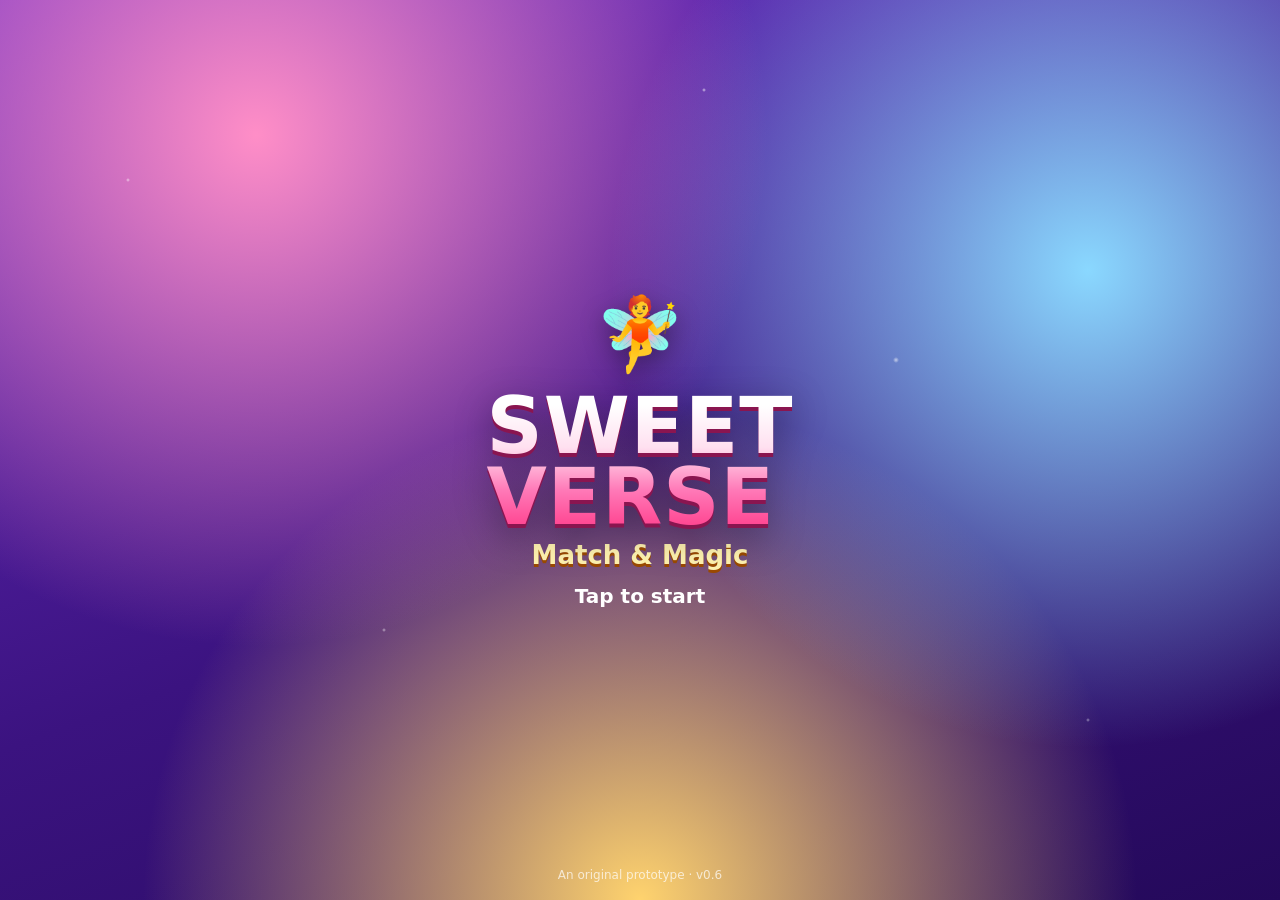
<file: index.html>
<!DOCTYPE html>
<html lang="en">
<head>
<meta charset="utf-8">
<meta name="viewport" content="width=device-width,initial-scale=1,maximum-scale=1,user-scalable=no">
<meta name="theme-color" content="#6a2cc4">
<title>Sweetverse – Match &amp; Magic</title>
<!-- SWEETVERSE playable prototype. Built 2026-11-14 (v0.3); 2026-11-15 (v0.4, v0.5). -->
<style>/* SWEETVERSE UI styles
 * 2026-11-14 v0.1 initial (archived: archive/style.v02.css)
 * 2026-11-14 v0.3 splash, menu, profile, shop, daily, toast, chocolate, landscape, reduced motion, fixes */
:root{--cs:48px;
 --a0:#ffa0b4;--b0:#e0113a;--a1:#ffd08a;--b1:#f07000;--a2:#fff59a;--b2:#e8a800;
 --a3:#9ff7c8;--b3:#06a65c;--a4:#a8ccff;--b4:#1a56d6;--a5:#e6c0ff;--b5:#8221d9;
 --font:ui-rounded,"SF Pro Rounded","Nunito","Varela Round","Trebuchet MS",system-ui,sans-serif}
*{box-sizing:border-box;-webkit-tap-highlight-color:transparent}
html,body{margin:0;height:100%;overflow:hidden;font-family:var(--font);color:#fff;background:#2a0f55;user-select:none;-webkit-user-select:none}
button{font-family:inherit;cursor:pointer}
.screen{position:absolute;inset:0;display:flex;flex-direction:column;overflow:hidden;isolation:isolate}
.hidden{display:none!important}
.bg{position:absolute;inset:0;z-index:-1;background:radial-gradient(circle at 20% 15%,#ff8ec7 0,transparent 40%),radial-gradient(circle at 85% 30%,#8ad8ff 0,transparent 38%),radial-gradient(circle at 50% 100%,#ffd36e 0,transparent 45%),linear-gradient(160deg,#6a2cc4,#3b1380 55%,#24095a)}
.bg.w1{background:radial-gradient(circle at 15% 10%,#ffb3d9 0,transparent 40%),radial-gradient(circle at 90% 25%,#b8ffcf 0,transparent 35%),linear-gradient(170deg,#ff7ab8,#b04fd8 50%,#5a24a8)}
.bg.w2{background:radial-gradient(circle at 20% 10%,#e0f6ff 0,transparent 40%),radial-gradient(circle at 85% 40%,#c5b8ff 0,transparent 35%),linear-gradient(170deg,#69c3ff,#5a63e0 50%,#3a1f8f)}
.bg.w3{background:radial-gradient(circle at 20% 10%,#ffcf8a 0,transparent 40%),radial-gradient(circle at 80% 35%,#ff9a6b 0,transparent 35%),linear-gradient(170deg,#b8662e,#6e3220 50%,#3a1610)}
.sparkles{position:absolute;inset:0;pointer-events:none;z-index:-1;background-image:radial-gradient(2px 2px at 10% 20%,#fff9,transparent),radial-gradient(2px 2px at 30% 70%,#fff8,transparent),radial-gradient(3px 3px at 70% 40%,#fff9,transparent),radial-gradient(2px 2px at 85% 80%,#fff7,transparent),radial-gradient(2px 2px at 55% 10%,#fffa,transparent);animation:twinkle 4s ease-in-out infinite alternate}
@keyframes twinkle{to{opacity:.4}}

/* buttons */
.btn{border:none;border-radius:999px;padding:13px 30px;font-weight:900;font-size:19px;color:#fff;letter-spacing:.5px;background:linear-gradient(#ff8cc0,#e8336e);box-shadow:0 5px 0 #a3134a,0 9px 16px rgba(0,0,0,.3),inset 0 2px 0 rgba(255,255,255,.5);text-shadow:0 2px 0 rgba(0,0,0,.2);transition:transform .08s}
.btn:active{transform:translateY(3px);box-shadow:0 2px 0 #a3134a,inset 0 2px 0 rgba(255,255,255,.5)}
.btn.green{background:linear-gradient(#7ef0a8,#18b863);box-shadow:0 5px 0 #0b7a3e,0 9px 16px rgba(0,0,0,.3),inset 0 2px 0 rgba(255,255,255,.5)}
.btn.blue{background:linear-gradient(#8fc8ff,#2f74e8);box-shadow:0 5px 0 #1a47a3,0 9px 16px rgba(0,0,0,.3),inset 0 2px 0 rgba(255,255,255,.5)}
.btn.gold{background:linear-gradient(#ffe27a,#f5a400);box-shadow:0 5px 0 #b06d00,0 9px 16px rgba(0,0,0,.3),inset 0 2px 0 rgba(255,255,255,.6);color:#6b3a00;text-shadow:none}
.btn.small{padding:9px 18px;font-size:15px}
.icon-btn{width:44px;height:44px;border-radius:50%;border:none;font-size:20px;color:#fff;background:linear-gradient(#a77bff,#6a35d8);box-shadow:0 4px 0 #44208f,inset 0 2px 0 rgba(255,255,255,.4);display:flex;align-items:center;justify-content:center}
.icon-btn:active{transform:translateY(2px);box-shadow:0 2px 0 #44208f}

/* home */
#home{align-items:center;justify-content:center;gap:18px;text-align:center;padding:24px}
.logo{font-size:clamp(44px,13vw,78px);font-weight:900;line-height:.9;letter-spacing:1px;background:linear-gradient(#fff 10%,#ffe0f0 40%,#ff7ab8 70%,#ff3d8b);-webkit-background-clip:text;background-clip:text;color:transparent;filter:drop-shadow(0 4px 0 #8a1550) drop-shadow(0 10px 18px rgba(0,0,0,.35));animation:float 3s ease-in-out infinite}
.sub{font-size:clamp(18px,5.5vw,26px);font-weight:800;color:#fff3b0;text-shadow:0 3px 0 #9b4a00;margin-top:-6px}
.story{max-width:380px;font-size:15px;line-height:1.45;opacity:.9;background:rgba(0,0,0,.18);padding:12px 16px;border-radius:16px}
@keyframes float{50%{transform:translateY(-8px) rotate(-1deg)}}
.deco{position:absolute;pointer-events:none;opacity:.85;animation:float 4s ease-in-out infinite}
.deco .candy{position:absolute;inset:0}

/* map */
.topbar{display:flex;align-items:center;gap:10px;padding:12px 14px calc(8px);z-index:2}
.topbar .title{flex:1;font-weight:900;font-size:22px;text-shadow:0 2px 0 rgba(0,0,0,.25)}
.pill{background:rgba(0,0,0,.25);border-radius:999px;padding:6px 12px;font-weight:800;font-size:15px;display:flex;gap:6px;align-items:center}
#mapScroll{flex:1;overflow-y:auto;overflow-x:hidden;padding:4px 0 40px;-webkit-overflow-scrolling:touch;touch-action:pan-y}
.world{margin:10px 12px 26px;border-radius:24px;padding:16px 10px 20px;position:relative;overflow:hidden;box-shadow:0 8px 24px rgba(0,0,0,.25)}
.world.w1{background:linear-gradient(170deg,#ff9fcb,#c25be0)}
.world.w2{background:linear-gradient(170deg,#7fd0ff,#6b6ee6)}
.world.w3{background:linear-gradient(170deg,#d9893f,#7a3a22)}
.world h2{margin:0 0 4px;text-align:center;font-size:24px;font-weight:900;text-shadow:0 3px 0 rgba(0,0,0,.25)}
.world p{margin:0 auto 12px;text-align:center;font-size:13.5px;max-width:360px;opacity:.95}
.world.locked::after{content:'🔒  Finish the previous world to unlock';position:absolute;inset:0;background:rgba(30,10,60,.65);display:flex;align-items:center;justify-content:center;font-weight:800;font-size:16px}
.path{position:relative;display:flex;flex-direction:column;align-items:center;gap:6px}
.node{width:66px;height:66px;border-radius:50%;border:4px solid #fff;font-weight:900;font-size:24px;color:#fff;background:radial-gradient(circle at 35% 30%,#fff8 0 12%,transparent 35%),linear-gradient(#ff7ab8,#d6246a);box-shadow:0 5px 0 rgba(0,0,0,.25),0 0 0 4px rgba(255,255,255,.15);position:relative;text-shadow:0 2px 0 rgba(0,0,0,.25);transition:transform .1s}
.node:active{transform:scale(.94)}
.node.done{background:radial-gradient(circle at 35% 30%,#fff8 0 12%,transparent 35%),linear-gradient(#8ff0b0,#16a85a)}
.node.boss{width:80px;height:80px;background:radial-gradient(circle at 35% 30%,#fff8 0 12%,transparent 35%),linear-gradient(#ffd56b,#f08a00)}
.node.locked{background:linear-gradient(#9a8fb8,#635882);border-color:#cfc6e6;font-size:22px}
.node.current{animation:pulse 1.2s ease-in-out infinite}
@keyframes pulse{50%{box-shadow:0 5px 0 rgba(0,0,0,.25),0 0 0 10px rgba(255,255,255,.35)}}
.node .st{position:absolute;bottom:-14px;left:50%;transform:translateX(-50%);font-size:14px;letter-spacing:-1px;white-space:nowrap;text-shadow:0 1px 2px rgba(0,0,0,.5)}
.node .tag{position:absolute;top:-10px;right:-14px;font-size:10px;background:#3a1580;border-radius:8px;padding:2px 5px;font-weight:800}
.dots{width:8px;height:22px;background:radial-gradient(circle,#fff 2.5px,transparent 3px) 0 0/8px 11px;opacity:.7}

/* game */
#game{align-items:center}
.hud{width:100%;max-width:560px;display:flex;align-items:center;gap:8px;padding:10px 10px 4px}
.hud-box{background:linear-gradient(rgba(255,255,255,.22),rgba(255,255,255,.08));border:2px solid rgba(255,255,255,.35);border-radius:16px;padding:4px 10px;text-align:center;min-width:64px}
.hud-box .lbl{font-size:11px;font-weight:800;opacity:.85;text-transform:uppercase;letter-spacing:.5px}
.hud-box .val{font-size:26px;font-weight:900;line-height:1.05;text-shadow:0 2px 0 rgba(0,0,0,.25)}
.hud-box.warn .val{color:#ffd0d0;animation:pulseTxt .6s infinite alternate}
@keyframes pulseTxt{to{transform:scale(1.12)}}
.scorewrap{flex:1}
.scorewrap .val{font-size:20px}
.starbar{position:relative;height:12px;border-radius:8px;background:rgba(0,0,0,.3);margin:4px 2px 2px;overflow:visible}
.starbar .fill{position:absolute;left:0;top:0;bottom:0;border-radius:8px;background:linear-gradient(90deg,#ffe066,#ff9a3c);transition:width .4s}
.starbar .mk{position:absolute;top:50%;transform:translate(-50%,-50%);font-size:15px;filter:grayscale(1) brightness(1.6);transition:filter .3s}
.starbar .mk.on{filter:none;animation:popIn .4s}
.goals{display:flex;gap:6px;justify-content:center;flex-wrap:wrap;width:100%;max-width:560px;padding:2px 10px 6px}
.goal{display:flex;align-items:center;gap:6px;background:rgba(0,0,0,.25);border-radius:14px;padding:4px 10px 4px 6px;font-weight:900;font-size:17px}
.goal.done{background:rgba(24,184,99,.55)}
.goal .gi{width:26px;height:26px;position:relative;display:flex;align-items:center;justify-content:center;font-size:18px}
.goal .gi .candy{position:absolute;inset:2px}
.boardArea{flex:1;display:flex;align-items:center;justify-content:center;width:100%;min-height:0}
#boardWrap{position:relative;padding:8px;border-radius:20px;background:linear-gradient(rgba(255,255,255,.25),rgba(255,255,255,.08));box-shadow:0 10px 30px rgba(0,0,0,.35),inset 0 2px 0 rgba(255,255,255,.35)}
#boardWrap.shake{animation:shake .32s}
@keyframes shake{20%{transform:translate(-5px,3px)}40%{transform:translate(5px,-3px)}60%{transform:translate(-4px,-2px)}80%{transform:translate(3px,2px)}}
#board{position:relative;touch-action:none}
.cell{position:absolute;width:var(--cs);height:var(--cs);background:rgba(40,10,90,.45)}
.cell.alt{background:rgba(60,20,120,.45)}
.cell.hole{background:transparent}
.cell.ice1::after,.cell.ice2::after{content:'';position:absolute;inset:2px;border-radius:7px;background:linear-gradient(135deg,rgba(225,248,255,.85),rgba(150,210,255,.55));box-shadow:inset 0 0 0 2px rgba(255,255,255,.8)}
.cell.ice2::after{background:linear-gradient(135deg,rgba(240,252,255,.95),rgba(110,185,255,.8)),repeating-linear-gradient(45deg,transparent 0 6px,rgba(255,255,255,.6) 6px 8px);background-blend-mode:screen;box-shadow:inset 0 0 0 3px #fff,0 0 8px rgba(160,220,255,.9)}
.cell.ice-hit::after{animation:iceHit .35s}
@keyframes iceHit{50%{transform:scale(.85);opacity:.4}}
#tiles,#overlay,#fx{position:absolute;inset:0;pointer-events:none}
.tile{position:absolute;left:0;top:0;width:var(--cs);height:var(--cs);transition:transform .27s cubic-bezier(.45,.05,.5,1.2);will-change:transform;filter:drop-shadow(0 3px 2px rgba(0,0,0,.35))}
.noanim .tile{transition:none!important}
.candy{position:absolute;inset:9%;border-radius:50%;background:radial-gradient(ellipse 34% 26% at 34% 26%,rgba(255,255,255,.95),rgba(255,255,255,0) 100%),radial-gradient(circle at 50% 120%,rgba(0,0,0,.25),transparent 60%),radial-gradient(circle at 45% 40%,var(--a),var(--b) 75%)}
.c0{--a:var(--a0);--b:var(--b0)}
.c1{--a:var(--a1);--b:var(--b1);border-radius:24%}
.c2{--a:var(--a2);--b:var(--b2);clip-path:polygon(50% 0%,63% 33%,99% 36%,71% 59%,81% 97%,50% 76%,19% 97%,29% 59%,1% 36%,37% 33%);inset:3%}
.c3{--a:var(--a3);--b:var(--b3);clip-path:polygon(50% 2%,98% 50%,50% 98%,2% 50%);inset:5%}
.c4{--a:var(--a4);--b:var(--b4);clip-path:polygon(25% 6%,75% 6%,99% 50%,75% 94%,25% 94%,1% 50%)}
.c5{--a:var(--a5);--b:var(--b5);border-radius:50% 50% 22% 22%/62% 62% 38% 38%}
.sp-row .candy::after,.sp-col .candy::after{content:'';position:absolute;inset:0;border-radius:inherit;background:repeating-linear-gradient(0deg,rgba(255,255,255,.9) 0 3px,transparent 3px 8px);opacity:.75}
.sp-col .candy::after{background:repeating-linear-gradient(90deg,rgba(255,255,255,.9) 0 3px,transparent 3px 8px)}
.sp-row .candy,.sp-col .candy{animation:glow 1.4s ease-in-out infinite}
.sp-bomb .candy{background:radial-gradient(ellipse 30% 22% at 34% 26%,rgba(255,255,255,.95),transparent),radial-gradient(circle,var(--a) 0 22%,#2b0f45 25% 52%,var(--b) 56%);animation:bombPulse 1s ease-in-out infinite}
.sp-rainbow .candy{clip-path:none;border-radius:50%;inset:6%;background:radial-gradient(circle at 35% 30%,#fff 0 12%,rgba(255,255,255,0) 38%),conic-gradient(#ff4d6d,#ff9f1c,#ffe14d,#40e08f,#3ac4ff,#5a6bff,#c84dff,#ff4d6d);animation:spin 2.6s linear infinite;box-shadow:0 0 12px rgba(255,255,255,.8)}
.ing .candy{clip-path:none;border-radius:40%;background:radial-gradient(circle at 50% 45%,rgba(255,240,200,.55),transparent 70%);display:flex;align-items:center;justify-content:center;font-size:calc(var(--cs)*.62);line-height:1}
@keyframes spin{to{transform:rotate(360deg)}}
@keyframes glow{50%{filter:brightness(1.25)}}
@keyframes bombPulse{50%{transform:scale(1.08)}}
.tile.sel .candy{animation:bob .45s ease-in-out infinite alternate}
@keyframes bob{to{transform:scale(1.12) translateY(-3px)}}
.tile.hint .candy{animation:wiggle .5s ease-in-out 3}
@keyframes wiggle{25%{transform:rotate(-12deg) scale(1.08)}75%{transform:rotate(12deg) scale(1.08)}}
.tile.born .candy{animation:born .45s}
@keyframes born{0%{transform:scale(.2)}70%{transform:scale(1.25)}}
.tile.pop{transition:none}
.tile.pop .candy{animation:pop .3s forwards}
@keyframes pop{40%{transform:scale(1.3)}100%{transform:scale(.1);opacity:0}}
.tile.collected .candy{animation:collected .5s forwards}
@keyframes collected{to{transform:translateY(40px) scale(1.4);opacity:0}}
.lock{position:absolute;width:var(--cs);height:var(--cs);border-radius:9px;border:3px solid rgba(235,230,255,.9);background:repeating-linear-gradient(45deg,transparent 0 7px,rgba(220,215,240,.55) 7px 10px),repeating-linear-gradient(-45deg,transparent 0 7px,rgba(220,215,240,.55) 7px 10px);box-shadow:inset 0 0 6px rgba(0,0,0,.4)}
.lock::after{content:'🔒';position:absolute;right:-4px;bottom:-6px;font-size:calc(var(--cs)*.32)}
.lock.breaking{animation:lockBreak .35s forwards}
@keyframes lockBreak{to{transform:scale(1.4) rotate(10deg);opacity:0}}
.pt{position:absolute;width:9px;height:9px;margin:-4.5px;border-radius:50%;background:var(--pc);box-shadow:0 0 6px var(--pc);animation:fly .6s ease-out forwards}
@keyframes fly{to{transform:translate(var(--dx),var(--dy)) scale(.2);opacity:0}}
.beam{position:absolute;border-radius:999px;background:linear-gradient(90deg,transparent,#fff,#fff6c0,#fff,transparent);box-shadow:0 0 18px #fff,0 0 30px #ffe066;animation:beam .4s ease-out forwards}
.beam.v{background:linear-gradient(180deg,transparent,#fff,#fff6c0,#fff,transparent)}
@keyframes beam{0%{opacity:0;transform:scale(.3)}30%{opacity:1}100%{opacity:0;transform:scale(1.05)}}
.ring{position:absolute;border:5px solid #fff;border-radius:50%;box-shadow:0 0 20px #ffd36e,inset 0 0 14px #ffd36e;animation:ring .45s ease-out forwards}
@keyframes ring{from{transform:scale(.2);opacity:1}to{transform:scale(1);opacity:0}}
.flash{position:absolute;inset:-8px;border-radius:20px;background:conic-gradient(#ff4d6d88,#ffe14d88,#40e08f88,#3ac4ff88,#c84dff88,#ff4d6d88);animation:flash .5s forwards;mix-blend-mode:screen}
@keyframes flash{from{opacity:1}to{opacity:0}}
.floatScore{position:absolute;font-weight:900;font-size:20px;color:#fff;text-shadow:0 2px 0 #b0145a,0 0 6px rgba(0,0,0,.4);transform:translate(-50%,-50%);animation:floatUp .9s ease-out forwards;white-space:nowrap}
@keyframes floatUp{to{transform:translate(-50%,-160%);opacity:0}}
.comboTxt{position:absolute;left:50%;top:42%;font-size:clamp(34px,10vw,52px);font-weight:900;white-space:nowrap;background:linear-gradient(#fffbe0,#ffd23f 50%,#ff8a00);-webkit-background-clip:text;background-clip:text;color:transparent;filter:drop-shadow(0 3px 0 #b0145a) drop-shadow(0 6px 10px rgba(0,0,0,.4));animation:comboAnim 1s ease-out forwards;pointer-events:none;z-index:5}
@keyframes comboAnim{0%{transform:translate(-50%,-50%) scale(.3) rotate(-8deg);opacity:0}25%{transform:translate(-50%,-50%) scale(1.15) rotate(3deg);opacity:1}70%{transform:translate(-50%,-50%) scale(1);opacity:1}100%{transform:translate(-50%,-90%) scale(1);opacity:0}}
.banner{position:absolute;left:50%;top:50%;transform:translate(-50%,-50%);background:linear-gradient(#ff8cc0,#c2185b);padding:10px 26px;border-radius:999px;font-weight:900;font-size:22px;box-shadow:0 6px 18px rgba(0,0,0,.4);animation:comboAnim 1.2s forwards;z-index:6;white-space:nowrap}
.boosters{display:flex;gap:12px;justify-content:center;padding:18px 10px calc(14px + env(safe-area-inset-bottom))}
.booster{position:relative;width:56px;height:56px;border-radius:18px;border:3px solid rgba(255,255,255,.7);font-size:25px;color:#fff;background:radial-gradient(circle at 35% 25%,#fff6 0 15%,transparent 40%),linear-gradient(#ffb36b,#ff6a3d);box-shadow:0 5px 0 #b33a12,0 8px 14px rgba(0,0,0,.3)}
.booster:active{transform:translateY(3px);box-shadow:0 2px 0 #b33a12}
.booster.active{outline:4px solid #fff36b;animation:pulse 1s infinite}
.booster.empty{filter:grayscale(.9) brightness(.8)}
.booster .cnt{position:absolute;right:-8px;bottom:-8px;min-width:24px;height:24px;border-radius:12px;background:#3ac46a;border:2px solid #fff;font-size:13px;font-weight:900;display:flex;align-items:center;justify-content:center;padding:0 4px}
.booster .nm{position:absolute;left:50%;top:-16px;transform:translateX(-50%);font-size:10px;font-weight:800;white-space:nowrap;opacity:.9}
.modeHint{position:absolute;left:50%;top:6px;transform:translateX(-50%);background:#fff36b;color:#5b2b00;font-weight:900;font-size:14px;border-radius:999px;padding:6px 14px;z-index:4;box-shadow:0 4px 10px rgba(0,0,0,.3)}

/* modal */
#modal{position:fixed;inset:0;background:rgba(20,5,45,.62);display:flex;align-items:center;justify-content:center;z-index:50;padding:18px;animation:fadeIn .2s}
@keyframes fadeIn{from{opacity:0}}
.card{position:relative;width:100%;max-width:380px;border-radius:28px;padding:30px 22px 24px;text-align:center;background:linear-gradient(#fff4fb,#ffd9ee);color:#5a1a4a;box-shadow:0 0 0 6px #fff,0 0 0 10px #ff7ab8,0 20px 40px rgba(0,0,0,.45);animation:popIn .35s cubic-bezier(.3,1.6,.6,1)}
@keyframes popIn{from{transform:scale(.6);opacity:0}}
.card h2{margin:-52px auto 14px;display:inline-block;background:linear-gradient(#ff8cc0,#e8336e);color:#fff;padding:10px 28px;border-radius:18px;font-size:24px;font-weight:900;box-shadow:0 5px 0 #a3134a;text-shadow:0 2px 0 rgba(0,0,0,.2)}
.card .x{position:absolute;top:-14px;right:-14px;width:44px;height:44px;border-radius:50%;border:4px solid #fff;background:linear-gradient(#ff6b6b,#d62828);color:#fff;font-size:20px;font-weight:900;box-shadow:0 4px 0 #8a1010;line-height:1}
.card .x:active{transform:translateY(2px)}
.card p{margin:8px 0;font-size:15.5px;line-height:1.4}
.card .btns{display:flex;flex-direction:column;gap:14px;margin-top:18px;align-items:center}
.card .btns .btn{min-width:210px}
.card .row{display:flex;gap:10px;justify-content:center;flex-wrap:wrap}
.card .goal{background:#fff;color:#5a1a4a;box-shadow:0 2px 0 #f0b6d4}
.card .goal.done{background:#c9f7da}
.bigStars{display:flex;justify-content:center;gap:6px;margin:4px 0 6px;font-size:52px}
.bigStars span{filter:grayscale(1) opacity(.35);transform:scale(.6);transition:all .35s cubic-bezier(.3,1.8,.6,1)}
.bigStars span:nth-child(2){transform:scale(.7) translateY(-12px)}
.bigStars span.on{filter:none;transform:scale(1)}
.bigStars span.on:nth-child(2){transform:scale(1.2) translateY(-12px)}
.tipBox{background:#fff;border-radius:16px;padding:10px 12px;margin-top:12px;font-size:14px;display:flex;gap:10px;align-items:center;text-align:left;box-shadow:0 2px 0 #f0b6d4}
.tipBox .pip{font-size:30px;animation:float 2.5s ease-in-out infinite}
.diff{display:inline-block;font-size:12px;font-weight:900;border-radius:8px;padding:3px 8px;color:#fff;background:#3ac46a;margin-left:6px;vertical-align:middle}
.diff.Medium{background:#f5a400}.diff.Hard{background:#ff5a5a}.diff.Super{background:#9b2cff}
.setRow{display:flex;justify-content:space-between;align-items:center;background:#fff;border-radius:14px;padding:10px 14px;margin:8px 0;font-weight:800;box-shadow:0 2px 0 #f0b6d4}
.toggle{width:56px;height:30px;border-radius:15px;border:none;background:#ccc;position:relative;transition:background .2s}
.toggle::after{content:'';position:absolute;top:3px;left:3px;width:24px;height:24px;border-radius:50%;background:#fff;box-shadow:0 2px 3px rgba(0,0,0,.3);transition:left .2s}
.toggle.on{background:#18b863}.toggle.on::after{left:29px}
.confetti{position:fixed;top:-20px;width:10px;height:14px;z-index:60;pointer-events:none;animation:fall linear forwards}
@keyframes fall{to{transform:translateY(110vh) rotate(720deg)}}

/* ---- v0.3 additions (2026-11-14) ---- */
html,body{overscroll-behavior:none}
#game{touch-action:none}
.screen.enter{animation:screenIn .3s ease-out}
@keyframes screenIn{from{opacity:0;transform:scale(1.03)}}
.btn:disabled{filter:grayscale(.8) brightness(.9);opacity:.7;cursor:not-allowed}
.booster .nm{color:#fff;text-shadow:0 1px 2px rgba(0,0,0,.5)}
#pcan{position:absolute;pointer-events:none;z-index:3}
#fx{z-index:4}
/* splash */
#splash{align-items:center;justify-content:center;gap:14px;cursor:pointer}
.pipBig{font-size:72px;animation:float 2.4s ease-in-out infinite;filter:drop-shadow(0 8px 12px rgba(0,0,0,.35))}
#loadBar{width:220px;height:14px;border-radius:8px;background:rgba(0,0,0,.3);overflow:hidden;box-shadow:inset 0 2px 4px rgba(0,0,0,.3)}
#loadFill{height:100%;width:0;background:linear-gradient(90deg,#ffe066,#ff7ab8);transition:width .09s linear}
#tapStart{font-weight:900;font-size:20px;animation:pulseTxt .8s infinite alternate}
.studio{position:absolute;bottom:18px;font-size:12px;opacity:.7}
/* home */
.homeTop{position:absolute;top:12px;left:12px;right:12px;display:flex;justify-content:space-between;align-items:center}
.who{display:flex;align-items:center;gap:8px;background:rgba(0,0,0,.25);border-radius:999px;padding:4px 14px 4px 4px;font-weight:800;border:none;color:#fff;font-size:15px}
.who .av0{width:36px;height:36px;border-radius:50%;background:#fff;display:flex;align-items:center;justify-content:center;font-size:22px}
.menuGrid{display:grid;grid-template-columns:1fr 1fr;gap:12px;width:min(320px,86vw)}
.menuGrid .btn{padding:12px 8px;font-size:16px;position:relative}
.dot{position:absolute;top:-4px;right:-4px;width:16px;height:16px;border-radius:50%;background:#ff3b3b;border:2px solid #fff;animation:pulse 1s infinite}
/* map extras */
.env{position:absolute;font-size:26px;opacity:.55;pointer-events:none;animation:drift 9s ease-in-out infinite}
@keyframes drift{0%,100%{transform:translate(0,0)}50%{transform:translate(18px,-14px) rotate(8deg)}}
.wstars{text-align:center;font-weight:900;margin:-4px 0 12px;font-size:14px}
.world .path,.world h2,.world p,.world .wstars{position:relative;z-index:1}
/* chocolate */
.choc{position:absolute;width:var(--cs);height:var(--cs);display:none;border-radius:8px;background:linear-gradient(135deg,rgba(255,255,255,.25) 0 8%,transparent 9%),repeating-linear-gradient(0deg,transparent 0 calc(var(--cs)/2 - 2px),rgba(40,15,5,.55) calc(var(--cs)/2 - 2px) calc(var(--cs)/2)),repeating-linear-gradient(90deg,transparent 0 calc(var(--cs)/2 - 2px),rgba(40,15,5,.55) calc(var(--cs)/2 - 2px) calc(var(--cs)/2)),linear-gradient(#a0632f,#6b3a17);box-shadow:inset 0 3px 0 rgba(255,220,180,.35),inset 0 -4px 0 rgba(0,0,0,.35),0 2px 3px rgba(0,0,0,.4)}
.choc.dark{background:linear-gradient(135deg,rgba(255,255,255,.18) 0 8%,transparent 9%),repeating-linear-gradient(0deg,transparent 0 calc(var(--cs)/2 - 2px),rgba(0,0,0,.6) calc(var(--cs)/2 - 2px) calc(var(--cs)/2)),repeating-linear-gradient(90deg,transparent 0 calc(var(--cs)/2 - 2px),rgba(0,0,0,.6) calc(var(--cs)/2 - 2px) calc(var(--cs)/2)),linear-gradient(#5a2f12,#2e1406)}
.choc.crack{animation:crack .38s forwards}
@keyframes crack{30%{transform:var(--t,none) scale(.9) rotate(-4deg)}100%{opacity:.2}}
/* HUD target + mode hint */
.target{font-size:11px;font-weight:800;opacity:.85}
.modeHint{display:flex;align-items:center;gap:8px}
.modeHint button{border:none;border-radius:50%;width:24px;height:24px;background:#5b2b00;color:#fff;font-weight:900;font-size:13px;line-height:1}
/* game layout: .side is transparent in portrait, a sidebar in landscape */
.side{display:contents}
.hud{order:1}.goals{order:2}.boardArea{order:3}.boosters{order:4}
@media (orientation:landscape) and (max-height:600px){
  #game{flex-direction:row;align-items:stretch}
  .side{display:flex;flex-direction:column;justify-content:center;width:300px;flex:0 0 300px;padding:8px}
  .side .hud{padding:4px}.side .boosters{flex-wrap:wrap;padding:20px 4px 6px}
  .boardArea{flex:1}
  #home{flex-direction:row;flex-wrap:wrap;align-content:center}
}
/* profile & shop */
.page{flex:1;overflow-y:auto;padding:4px 14px 30px;-webkit-overflow-scrolling:touch;touch-action:pan-y}
.panel{background:linear-gradient(#fff4fb,#ffe3f2);color:#5a1a4a;border-radius:22px;padding:16px;margin:10px auto;max-width:520px;box-shadow:0 6px 18px rgba(0,0,0,.25)}
.panel h3{margin:0 0 10px;font-size:18px;display:flex;justify-content:space-between}
.profHead{display:flex;gap:14px;align-items:center}
#profAvatar{width:70px;height:70px;border-radius:50%;background:#fff;display:flex;align-items:center;justify-content:center;font-size:42px;box-shadow:0 0 0 4px #ff7ab8}
#profName{font:inherit;font-weight:900;font-size:20px;border:2px solid #f0b6d4;border-radius:12px;padding:8px 10px;width:100%;color:#5a1a4a;background:#fff}
#avatarRow{display:flex;flex-wrap:wrap;gap:6px;margin-top:12px}
.av{width:40px;height:40px;border-radius:12px;border:2px solid #f0b6d4;background:#fff;font-size:22px}
.av.on{border-color:#e8336e;box-shadow:0 0 0 3px #ff8cc0}
#statGrid{display:grid;grid-template-columns:1fr 1fr;gap:8px}
.stat{background:#fff;border-radius:12px;padding:8px 10px;display:flex;flex-direction:column;box-shadow:0 2px 0 #f0b6d4}
.stat span{font-size:12px;opacity:.75;font-weight:700}.stat b{font-size:18px}
.ach{display:flex;align-items:center;gap:10px;background:#fff;border-radius:14px;padding:8px 10px;margin:6px 0;opacity:.6;box-shadow:0 2px 0 #f0b6d4}
.ach.got{opacity:1;background:#fff8d6}
.ach .ai{font-size:26px;width:34px;text-align:center}.ach div{flex:1;display:flex;flex-direction:column}.ach small{opacity:.8}.ach .ar{font-weight:900}
.shopItem{display:flex;align-items:center;gap:12px;background:#fff;border-radius:16px;padding:10px 12px;margin:8px 0;box-shadow:0 2px 0 #f0b6d4}
.shopItem .si{font-size:32px}.shopItem .sd{flex:1;display:flex;flex-direction:column}.shopItem small{opacity:.8}.own{color:#18b863}
/* daily */
.days{display:grid;grid-template-columns:repeat(4,1fr);gap:6px;margin-top:10px}
.day{background:#fff;border-radius:12px;padding:6px 2px;font-size:12px;display:flex;flex-direction:column;gap:4px;box-shadow:0 2px 0 #f0b6d4}
.day:last-child{grid-column:span 2;background:#fff3c4}
.day.claimed{opacity:.45}.day.claimed b::after{content:' ✔'}
.day.today{outline:3px solid #18b863;animation:pulse 1.2s infinite}
/* misc */
.toast{position:fixed;left:50%;top:14px;transform:translateX(-50%);z-index:80;background:linear-gradient(#fff,#ffe8f4);color:#5a1a4a;font-weight:800;padding:10px 18px;border-radius:999px;box-shadow:0 8px 20px rgba(0,0,0,.35);animation:toastIn 2.6s forwards;white-space:nowrap;max-width:94vw;overflow:hidden;text-overflow:ellipsis}
@keyframes toastIn{0%{transform:translate(-50%,-80px)}12%,85%{transform:translate(-50%,0)}100%{transform:translate(-50%,-80px)}}
.warnNote{background:#fff3c4;border-radius:12px;padding:8px;font-size:13px}
.newBest{color:#e8336e;font-weight:900;margin:2px 0}
.coinLine{font-size:20px;font-weight:900}
.setRow input[type=range]{width:140px;accent-color:#e8336e}
/* reduced motion */
body.reduced *{animation-iteration-count:1!important}
body.reduced .tile{transition-duration:.15s!important}
body.reduced .sparkles,body.reduced .env,body.reduced .deco,body.reduced .logo,body.reduced .pipBig{animation:none!important}
body.reduced .sp-rainbow .candy,body.reduced .node.current{animation:none!important}
.topbar .title{min-width:0;white-space:nowrap;overflow:hidden;text-overflow:ellipsis;font-size:20px}

/* ---- v0.4 performance (2026-11-15): replace per-tile filters and repaint-heavy animations ---- */
.tile{filter:none;will-change:auto}
.tile::before{content:'';position:absolute;left:16%;right:16%;bottom:4%;height:16%;border-radius:50%;background:radial-gradient(ellipse at center,rgba(0,0,0,.38),rgba(0,0,0,0) 70%)}
.tile.ing::before{display:none}
.tiles-moving .tile{will-change:transform}
#game .sparkles{animation:none}
.sp-row .candy,.sp-col .candy{animation:none}
.sp-row .candy::after,.sp-col .candy::after{animation:stripePulse 1.4s ease-in-out infinite}
@keyframes stripePulse{50%{opacity:.35}}
.sp-bomb .candy{animation:bombPulse 1.2s ease-in-out infinite}
body.lite .sp-row .candy::after,body.lite .sp-col .candy::after,body.lite .sp-bomb .candy,body.lite .sp-rainbow .candy,body.lite .tile.hint .candy{animation:none!important}
body.lite .tile::before{display:none}
body.lite .sparkles{display:none}

/* ---- v0.4 content (2026-11-15): crates, fizz bombs, worlds 4-6, start boosters, tutorial hand ---- */
.bg.w4{background:radial-gradient(circle at 20% 10%,#ffd1f0 0,transparent 40%),radial-gradient(circle at 85% 35%,#9ff0ff 0,transparent 35%),linear-gradient(170deg,#ff8fd8,#7a7cf0 55%,#3a3ab0)}
.bg.w5{background:radial-gradient(circle at 20% 10%,#c8fff0 0,transparent 40%),radial-gradient(circle at 80% 30%,#ffe98a 0,transparent 35%),linear-gradient(170deg,#3fd3c6,#2a8fd8 55%,#1b3f8f)}
.bg.w6{background:radial-gradient(circle at 20% 10%,#fff3c4 0,transparent 40%),radial-gradient(circle at 80% 30%,#ffb8e0 0,transparent 35%),linear-gradient(170deg,#3a2a7a,#1f1650 55%,#0e0a2e)}
.world.w4{background:linear-gradient(170deg,#ff9ad8,#7f80ee)}
.world.w5{background:linear-gradient(170deg,#4fd8c8,#2e7fd0)}
.world.w6{background:linear-gradient(170deg,#4a3a96,#1c1450)}
.crate{position:absolute;width:var(--cs);height:var(--cs);display:none;border-radius:9px;
  background:linear-gradient(90deg,transparent 42%,rgba(255,255,255,.85) 42% 58%,transparent 58%),linear-gradient(0deg,transparent 42%,rgba(255,255,255,.85) 42% 58%,transparent 58%),
  repeating-linear-gradient(45deg,rgba(255,255,255,.18) 0 6px,transparent 6px 12px),linear-gradient(#7ff0c0,#1fb37a);
  box-shadow:inset 0 3px 0 rgba(255,255,255,.5),inset 0 -4px 0 rgba(0,0,0,.25),0 2px 3px rgba(0,0,0,.35)}
.crate.l2{background:linear-gradient(90deg,transparent 42%,rgba(255,255,255,.85) 42% 58%,transparent 58%),linear-gradient(0deg,transparent 42%,rgba(255,255,255,.85) 42% 58%,transparent 58%),
  repeating-linear-gradient(45deg,rgba(255,255,255,.18) 0 6px,transparent 6px 12px),linear-gradient(#ff9fcf,#e0307a)}
.crate.l3{background:linear-gradient(90deg,transparent 42%,rgba(255,80,120,.9) 42% 58%,transparent 58%),linear-gradient(0deg,transparent 42%,rgba(255,80,120,.9) 42% 58%,transparent 58%),
  repeating-linear-gradient(45deg,rgba(255,255,255,.25) 0 6px,transparent 6px 12px),linear-gradient(#ffe680,#e09a00)}
.crate.crack{animation:crack .36s forwards}
.fz{position:absolute;right:2%;bottom:2%;min-width:46%;height:46%;border-radius:50%;background:radial-gradient(circle at 40% 35%,#555,#111);color:#fff;font-weight:900;
  font-size:calc(var(--cs)*.3);display:flex;align-items:center;justify-content:center;box-shadow:0 0 0 2px #ff5a3c;z-index:2}
.fz.hot{background:radial-gradient(circle at 40% 35%,#ff7a5c,#c4141a);animation:pulseTxt .5s infinite alternate}
.startB{background:#fff;border-radius:14px;padding:8px 10px;margin-top:12px;box-shadow:0 2px 0 #f0b6d4;font-size:14px}
.startB small{opacity:.7}
.sb{display:flex;align-items:center;gap:4px;background:#fff4fb;border-radius:10px;padding:5px 8px;font-weight:800;border:2px solid #f0b6d4;cursor:pointer}
.sb input{accent-color:#e8336e;width:18px;height:18px}
.hand{position:absolute;font-size:calc(var(--cs)*.8);z-index:6;pointer-events:none;left:0;top:0;animation:handMove 1.3s ease-in-out infinite;filter:drop-shadow(0 3px 3px rgba(0,0,0,.4))}
@keyframes handMove{0%,15%{transform:translate(calc(var(--x0) - 30%),calc(var(--y0) - 10%))}60%,100%{transform:translate(calc(var(--x1) - 30%),calc(var(--y1) - 10%));opacity:.4}}

/* 2026-11-15: ice drawn as a frosted layer over the sweet so it is easy to see */
.iceov{position:absolute;width:var(--cs);height:var(--cs);display:none;pointer-events:none;border-radius:8px}
.iceov.i1{display:block;background:linear-gradient(135deg,rgba(255,255,255,.42),rgba(170,225,255,.16) 45%,rgba(255,255,255,.3));box-shadow:inset 0 0 0 2px rgba(255,255,255,.85),inset 0 0 8px rgba(150,215,255,.8)}
.iceov.i2{display:block;background:linear-gradient(135deg,rgba(255,255,255,.6),rgba(150,210,255,.35) 45%,rgba(255,255,255,.5)),repeating-linear-gradient(60deg,transparent 0 9px,rgba(255,255,255,.7) 9px 11px);box-shadow:inset 0 0 0 3px #fff,inset 0 0 10px rgba(120,200,255,.95)}

/* 2026-11-15 v0.5: hint button */
.icon-btn.hintb{background:linear-gradient(#ffe27a,#f5a400);box-shadow:0 4px 0 #b06d00,inset 0 2px 0 rgba(255,255,255,.5)}

/* ---- v0.6 visuals (2026-11-15). Only transform/opacity animations, so they stay cheap on phones ---- */
.candy{background:radial-gradient(ellipse 34% 24% at 34% 25%,rgba(255,255,255,.95),rgba(255,255,255,0) 100%),radial-gradient(ellipse 60% 22% at 50% 92%,rgba(255,255,255,.35),transparent 70%),radial-gradient(circle at 50% 120%,rgba(0,0,0,.25),transparent 60%),radial-gradient(circle at 45% 40%,var(--a),var(--b) 75%)}
.tile.land .candy{animation:land .26s ease-out}
@keyframes land{0%{transform:scale(1.12,.84) translateY(6%)}55%{transform:scale(.95,1.06)}100%{transform:none}}
.tile.press .candy{transform:scale(.88);transition:transform .08s}
.impact{position:absolute;border-radius:50%;pointer-events:none;background:radial-gradient(circle,rgba(255,255,255,.95) 0,var(--ic) 30%,transparent 65%);animation:impact .32s ease-out forwards;opacity:.85}
@keyframes impact{from{transform:scale(.3);opacity:1}to{transform:scale(1.2);opacity:0}}
.starFly{position:fixed;z-index:70;font-size:30px;pointer-events:none;margin:-15px 0 0 -15px;transition:transform .7s cubic-bezier(.4,-.3,.6,1),opacity .7s;filter:drop-shadow(0 0 8px #ffe066)}
.pipCheer,.pipSad{font-size:46px;line-height:1;margin:-4px 0 4px}
.pipCheer{animation:cheer .6s ease-in-out infinite alternate}
@keyframes cheer{from{transform:translateY(0) rotate(-8deg)}to{transform:translateY(-10px) rotate(8deg)}}
.pipSad{filter:grayscale(.4);transform:rotate(-12deg)}
body.reduced .pipCheer{animation:none}
body.lite .impact,body.lite .starFly{display:none}
body.lite .tile.land .candy{animation:none}

/* ---- v0.6 phase 3 (2026-11-15): XP badge, missions, chests ---- */
.lvWrap{display:flex;flex-direction:column;align-items:flex-start;margin-left:4px}
#lvBadge{font-size:11px;font-weight:900;background:#ffd23f;color:#6b3a00;border-radius:8px;padding:1px 6px}
.xpBar{display:block;width:60px;height:5px;border-radius:3px;background:rgba(255,255,255,.3);margin-top:2px;overflow:hidden}
#xpFill{display:block;height:100%;width:0;background:linear-gradient(90deg,#7ef0a8,#18b863)}
.menuGrid .wide{grid-column:span 2}
.mission{display:flex;align-items:center;gap:10px;background:#fff;border-radius:14px;padding:8px 10px;margin:6px 0;text-align:left;box-shadow:0 2px 0 #f0b6d4}
.mission.claimed{opacity:.55}
.mission .mi{font-size:26px}.mission .md{flex:1;display:flex;flex-direction:column;gap:3px}.mission small{opacity:.75}
.mbar{height:8px;border-radius:5px;background:#f6d4e6;overflow:hidden}.mbar>div{height:100%;background:linear-gradient(90deg,#ff8cc0,#e8336e);border-radius:5px}
.mbar.big{height:12px}
.chestBtn{display:flex;flex-direction:column;align-items:center;gap:2px;border:2px solid #f0b6d4;background:#fff;border-radius:14px;padding:8px 12px;font-family:inherit;color:#5a1a4a;min-width:84px}
.chestBtn span{font-size:30px}.chestBtn:disabled{opacity:.45}
.chestOpen{font-size:72px;animation:chestShake .6s ease-in-out 2}
@keyframes chestShake{25%{transform:rotate(-12deg) scale(1.1)}75%{transform:rotate(12deg) scale(1.1)}}
.chestLoot{animation:popIn .4s 1.2s both}
.xpGain{color:#18b863}
body.reduced .chestOpen{animation:none}
</style>
</head>
<body>
<section id="splash" class="screen">
  <div class="bg"></div><div class="sparkles"></div>
  <div class="pipBig">🧚</div>
  <div class="logo">SWEET<br>VERSE</div>
  <div class="sub">Match &amp; Magic</div>
  <div id="loadBar"><div id="loadFill"></div></div>
  <div id="tapStart" class="hidden">Tap to start</div>
  <div class="studio">An original prototype · v0.6</div>
</section>

<section id="home" class="screen hidden">
  <div class="bg"></div><div class="sparkles"></div>
  <div class="homeTop">
    <button class="who" id="profileBtn2" onclick="document.getElementById('profileBtn').click()"><span class="av0" id="homeAvatar">🧁</span><span id="homeName">Sweet Player</span><span class="lvWrap"><span id="lvBadge">Lv 1</span><span class="xpBar"><span id="xpFill"></span></span></span></button>
    <div class="pill">🪙 <span class="coinVal">0</span> · ⭐ <span id="homeStars">0</span></div>
  </div>
  <div class="logo">SWEET<br>VERSE</div>
  <div class="sub">Match &amp; Magic</div>
  <button class="btn green" id="playBtn" style="font-size:26px;padding:16px 64px">Play</button>
  <div class="menuGrid">
    <button class="btn gold" id="dailyBtn">🎁 Daily<span class="dot hidden" id="dailyDot"></span></button>
    <button class="btn blue" id="shopBtn">🎒 Boosters</button>
    <button class="btn" id="profileBtn">🏆 Profile</button>
    <button class="btn blue" id="homeSettings">⚙️ Settings</button>
    <button class="btn green wide" id="missionsBtn">📜 Missions &amp; chests<span class="dot hidden" id="missionDot"></span></button>
  </div>
</section>

<section id="map" class="screen hidden">
  <div class="bg"></div><div class="sparkles"></div>
  <div class="topbar">
    <button class="icon-btn" id="mapHome" aria-label="Home">🏠</button>
    <div class="title">Map</div>
    <div class="pill">⭐ <span id="starTotal">0</span></div>
    <button class="icon-btn" id="mapShop" aria-label="Boosters">🎒</button>
    <button class="icon-btn" id="mapSettings" aria-label="Settings">⚙️</button>
  </div>
  <div id="mapScroll"></div>
</section>

<section id="game" class="screen hidden">
  <div class="bg" id="gameBg"></div><div class="sparkles"></div>
  <div class="side">
    <div class="hud">
      <button class="icon-btn" id="pauseBtn" aria-label="Pause">⏸</button>
      <button class="icon-btn hintb" id="hintBtn" aria-label="Hint">💡</button>
      <div class="hud-box" id="movesBox"><div class="lbl" id="movesLbl">Moves</div><div class="val" id="movesVal">0</div></div>
      <div class="hud-box scorewrap"><div class="lbl">Level <span id="lvlNum">1</span> · Score</div><div class="val" id="scoreVal">0</div>
        <div class="starbar"><div class="fill" id="starFill"></div><div id="starMarks"></div></div>
        <div class="target">🎯 Target <span id="targetVal">0</span></div></div>
    </div>
    <div class="goals" id="goalRow"></div>
    <div class="boosters">
      <button class="booster" id="b-hammer" aria-label="Sweet Hammer"><span class="nm">Hammer</span>🔨<span class="cnt">0</span></button>
      <button class="booster" id="b-blast" aria-label="Colour Blast"><span class="nm">Colour</span>🎨<span class="cnt">0</span></button>
      <button class="booster" id="b-swap" aria-label="Magic Swap"><span class="nm">Swap</span>🔄<span class="cnt">0</span></button>
      <button class="booster" id="b-shuffle" aria-label="Shuffle Magic"><span class="nm">Shuffle</span>🔀<span class="cnt">0</span></button>
      <button class="booster" id="b-moves" aria-label="Extra Moves"><span class="nm">+5</span>➕<span class="cnt">0</span></button>
    </div>
  </div>
  <div class="boardArea">
    <div id="boardWrap">
      <div id="modeHint" class="modeHint hidden"><span id="modeText"></span><button id="modeCancel" aria-label="Cancel booster">✕</button></div>
      <div id="board"><div id="tiles"></div><div id="overlay"></div><canvas id="pcan"></canvas><div id="fx"></div></div>
    </div>
  </div>
</section>

<section id="profile" class="screen hidden">
  <div class="bg"></div><div class="sparkles"></div>
  <div class="topbar"><button class="icon-btn" id="profBack" aria-label="Back">←</button><div class="title">Player Profile</div><div class="pill">🪙 <span class="coinVal">0</span></div></div>
  <div class="page">
    <div class="panel"><div class="profHead"><div id="profAvatar">🧁</div><div style="flex:1"><label style="font-size:12px;font-weight:800">Your name</label><input id="profName" maxlength="16"></div></div><div id="avatarRow"></div></div>
    <div class="panel"><h3>📊 Statistics</h3><div id="statGrid"></div></div>
    <div class="panel"><h3>🏆 Achievements <span id="achCount"></span></h3><div id="achList"></div></div>
  </div>
</section>

<section id="shop" class="screen hidden">
  <div class="bg"></div><div class="sparkles"></div>
  <div class="topbar"><button class="icon-btn" id="shopBack" aria-label="Back">←</button><div class="title">Booster Inventory</div><div class="pill">🪙 <span class="coinVal">0</span></div></div>
  <div class="page">
    <div class="panel"><h3>🎒 Your boosters</h3><p style="margin:0 0 6px;font-size:13px">Coins come from winning levels, daily treats and achievements. There are no real-money purchases.</p><div id="shopList"></div></div>
  </div>
</section>

<div id="modal" class="hidden"></div>
<script>/* SWEETVERSE meta progression – pure logic, no DOM (unit-tested in test.js)
 * 2026-11-15 v0.6 phase 3: player XP and levels, weekly missions, treasure chests,
 *                 daily streak with recovery.
 */
(function (root) {
  'use strict';

  // ---------- XP and player level ----------
  // Level n needs 80 + 40*(n-1) XP to reach n+1 (gentle curve: level 10 at ~2,160 XP).
  function xpNeeded(level) { return 80 + 40 * (level - 1); }
  function levelFromXp(xp) {
    var level = 1, left = Math.max(0, xp | 0);
    while (left >= xpNeeded(level)) { left -= xpNeeded(level); level++; }
    return { level: level, into: left, need: xpNeeded(level) };
  }
  var XP = { win: 20, perStar: 10, firstClear: 15, loss: 5, special: 1, combo: 3, daily: 10, mission: 40 };
  // XP for one finished level attempt
  function xpForGame(r) {
    var xp = r.won ? XP.win + r.stars * XP.perStar + (r.firstClear ? XP.firstClear : 0) : XP.loss;
    return xp + (r.specials || 0) * XP.special + (r.combos || 0) * XP.combo;
  }
  // chest earned when reaching a new player level: gold every 10, silver every 5, else bronze
  function levelUpChest(level) { return level % 10 === 0 ? 'gold' : level % 5 === 0 ? 'silver' : 'bronze'; }

  // ---------- small seeded RNG + date helpers ----------
  function hash(str) { var h = 2166136261; for (var i = 0; i < str.length; i++) { h ^= str.charCodeAt(i); h = Math.imul(h, 16777619); } return h >>> 0; }
  function rng(seed) { var s = seed >>> 0; return function () { s = (s + 0x6D2B79F5) >>> 0; var t = Math.imul(s ^ (s >>> 15), s | 1); t ^= t + Math.imul(t ^ (t >>> 7), t | 61); return ((t ^ (t >>> 14)) >>> 0) / 4294967296; }; }
  function dayStr(d) { return d.getFullYear() + '-' + (d.getMonth() + 1) + '-' + d.getDate(); }
  // week id: the date of that week's Monday (local time)
  function weekId(d) { var m = new Date(d.getFullYear(), d.getMonth(), d.getDate()); m.setDate(m.getDate() - ((m.getDay() + 6) % 7)); return dayStr(m); }

  // ---------- weekly missions ----------
  var POOL = [
    { id: 'rockets', text: 'Make 25 Rockets', stat: 'rockets', target: 25, icon: '🚀' },
    { id: 'bombs', text: 'Make 15 Magic Bombs', stat: 'bombs', target: 15, icon: '💣' },
    { id: 'rainbows', text: 'Make 5 Rainbow Orbs', stat: 'rainbows', target: 5, icon: '🌈' },
    { id: 'combos', text: 'Fire 6 special combos', stat: 'combos', target: 6, icon: '💥' },
    { id: 'wins', text: 'Win 10 levels', stat: 'wins', target: 10, icon: '🏁' },
    { id: 'stars', text: 'Earn 15 new stars', stat: 'stars', target: 15, icon: '⭐' },
    { id: 'ice', text: 'Melt 60 ice tiles', stat: 'ice', target: 60, icon: '❄️' },
    { id: 'choc', text: 'Break 40 chocolate', stat: 'choc', target: 40, icon: '🍫' },
    { id: 'crates', text: 'Crack 30 crate layers', stat: 'crates', target: 30, icon: '🎁' },
    { id: 'acorns', text: 'Collect 8 acorns', stat: 'acorns', target: 8, icon: '🌰' },
    { id: 'defused', text: 'Defuse 10 fizz bombs', stat: 'defused', target: 10, icon: '🧨' },
    { id: 'matches', text: 'Make 300 matches', stat: 'matches', target: 300, icon: '✨' }
  ];
  var MISSION_CHEST = ['bronze', 'silver', 'gold'];
  // 3 different missions per week, the same for everyone that week. Baseline = stats at week start.
  function weeklyMissions(week, stats) {
    var r = rng(hash('sv-week-' + week)), pool = POOL.slice(), out = [];
    for (var k = 0; k < 3; k++) {
      var m = pool.splice(Math.floor(r() * pool.length), 1)[0];
      out.push({ id: m.id, text: m.text, stat: m.stat, target: m.target, icon: m.icon, base: stats[m.stat] || 0, claimed: false, chest: MISSION_CHEST[k] });
    }
    return { week: week, list: out };
  }
  function missionProgress(m, stats) { return Math.min(m.target, Math.max(0, (stats[m.stat] || 0) - m.base)); }
  // keep this week's missions, or start a fresh set (baseline = current stats)
  function ensureWeek(missions, now, stats) {
    var w = weekId(now);
    return missions && missions.week === w ? missions : weeklyMissions(w, stats);
  }

  // ---------- treasure chests ----------
  var CHESTS = {
    bronze: { coins: [30, 60], items: 1, name: 'Bronze chest', icon: '🧰' },
    silver: { coins: [80, 140], items: 2, name: 'Silver chest', icon: '🎁' },
    gold: { coins: [200, 320], items: 3, name: 'Golden chest', icon: '👑' }
  };
  var ITEMS = ['hammer', 'blast', 'swap', 'shuffle', 'moves'];
  function openChest(type, seed) {
    var c = CHESTS[type], r = rng(seed == null ? (Math.random() * 4294967296) >>> 0 : seed);
    var res = { coins: c.coins[0] + Math.floor(r() * (c.coins[1] - c.coins[0] + 1)), items: {} };
    for (var k = 0; k < c.items; k++) { var it = ITEMS[Math.floor(r() * ITEMS.length)]; res.items[it] = (res.items[it] || 0) + 1; }
    return res;
  }

  // ---------- daily streak with recovery ----------
  // state: { last: 'Y-M-D', streak: n }. Returns what the daily screen should offer today.
  function dailyStatus(state, now) {
    var today = dayStr(now), d1 = new Date(now), d2 = new Date(now);
    d1.setDate(d1.getDate() - 1); d2.setDate(d2.getDate() - 2);
    if (state.last === today) return { canClaim: false, dayIndex: (state.streak - 1) % 7, recoverable: false };
    if (state.last === dayStr(d1)) return { canClaim: true, dayIndex: state.streak % 7, recoverable: false };
    // missed exactly one day: the streak can be kept for a small coin price
    if (state.last === dayStr(d2) && state.streak > 0) return { canClaim: true, dayIndex: 0, recoverable: true, recoverIndex: state.streak % 7, recoverCost: 50 };
    return { canClaim: true, dayIndex: 0, recoverable: false };
  }
  var RECOVER_COST = 50;

  var api = { xpNeeded: xpNeeded, levelFromXp: levelFromXp, xpForGame: xpForGame, XP: XP, levelUpChest: levelUpChest,
    weekId: weekId, dayStr: dayStr, weeklyMissions: weeklyMissions, missionProgress: missionProgress, ensureWeek: ensureWeek,
    POOL: POOL, CHESTS: CHESTS, openChest: openChest, dailyStatus: dailyStatus, RECOVER_COST: RECOVER_COST };
  if (typeof module !== 'undefined' && module.exports) module.exports = api;
  else root.SweetMeta = api;
})(this);
</script>
<script>/* SWEETVERSE – Match & Magic : core match-3 engine (pure logic, no DOM)
 * 2026-11-14  v0.1  initial engine: board, matching, specials, combos, gravity,
 *                   ice, locks, ingredients, reshuffle, boosters, goals, stars.
 * 2026-11-14  v0.3  chocolate blockers (1-2 layers, spreading), goals for making
 *                   specials / firing combos / clearing chocolate, Colour Blast and
 *                   Magic Swap boosters, goalLeft() helper.
 * 2026-11-15  v0.4  candy crates (1-3 layers, never spread), fizz bombs (countdown
 *                   tiles: lose if one reaches 0), Sugar Rush finale (leftover moves
 *                   become rockets), start boosters. Previous: archive/engine.v03.js
 * 2026-11-15  v0.5  scoreState() goal-aware board value; suggestMove() smart hint that
 *                   simulates candidate moves (cascades included) and picks the best one
 *                   for the level's goals. Previous: archive/engine.v04.js
 * 2026-11-15  v0.6  Gravity rework. WHY: before, sweets fell straight *through* chocolate,
 *                   crates and locked sweets, so blockers never shaped the board. Now:
 *                   - chocolate, crates and locked sweets act as shelves: sweets above them stay put;
 *                   - locked sweets never move;
 *                   - cells under a blocker are filled by sweets sliding in diagonally;
 *                   - holes are still passed through (they are gaps in the board, not blockers);
 *                   - a cell nothing can reach (e.g. inside a closed chocolate wall) gets a fresh
 *                     sweet so the board never stalls with empty cells.
 *                   Previous: archive/engine.v05.js
 */
(function (root) {
  'use strict';
  var ROW = 'row', COL = 'col', BOMB = 'bomb', RAINBOW = 'rainbow';

  function Rng(seed) { this.s = seed >>> 0; }
  Rng.prototype.next = function () {
    var t = (this.s = (this.s + 0x6D2B79F5) >>> 0);
    t = Math.imul(t ^ (t >>> 15), t | 1);
    t ^= t + Math.imul(t ^ (t >>> 7), t | 61);
    return ((t ^ (t >>> 14)) >>> 0) / 4294967296;
  };
  Rng.prototype.int = function (n) { return Math.floor(this.next() * n); };

  var NEXT_ID = 1;
  function tile(color, special, kind) {
    return { id: NEXT_ID++, color: color, special: special || null, kind: kind || 'candy' };
  }

  function Game(level, seed) {
    this.level = level;
    this.w = level.w; this.h = level.h;
    this.colors = level.colors || 6;
    this.rng = new Rng(seed == null ? (Math.random() * 4294967296) >>> 0 : seed);
    this.moves = level.time ? Infinity : level.moves;
    this.timeLeft = level.time || 0;
    this.score = 0; this.cascade = 0; this.events = [];
    this.cells = [];
    var layout = level.layout || [], ice = 0, locks = 0, chocs = 0, crates = 0;
    for (var y = 0; y < this.h; y++) for (var x = 0; x < this.w; x++) {
      var ch = (layout[y] && layout[y][x]) || '.';
      var c = {
        hole: ch === '#',
        choc: ch === 'C' ? 1 : ch === 'D' ? 2 : 0,
        crate: ch === 'X' ? 1 : ch === 'Y' ? 2 : ch === 'Z' ? 3 : 0,
        ice: (ch === 'i' || ch === 'K') ? 1 : ch === 'I' ? 2 : 0,
        lock: (ch === 'L' || ch === 'K') ? 1 : 0,
        tile: null
      };
      if (c.ice) ice++;
      if (c.choc) chocs++;
      if (c.crate) crates++;
      locks += c.lock;
      this.cells.push(c);
    }
    this.goals = (level.goals || []).map(function (g) {
      var o = Object.assign({}, g, { progress: 0 });
      if (g.type === 'ice') o.target = ice;
      if (g.type === 'locks') o.target = locks;
      if (g.type === 'chocolate') o.target = chocs;
      if (g.type === 'crates') o.target = crates;
      return o;
    });
    var ing = this.goals.filter(function (g) { return g.type === 'ingredients'; })[0];
    this.ingredientsPending = ing ? ing.target : 0;
    this.chocSpread = chocs > 0 && level.chocSpread !== false;
    this.chocHitThisTurn = false; this.moveUsed = false;
    this.fuse = level.fuse || null; this.exploded = false;
    this.fill();
  }
  var P = Game.prototype;

  P.idx = function (x, y) { return y * this.w + x; };
  P.xy = function (i) { return [i % this.w, Math.floor(i / this.w)]; };
  P.colorAt = function (x, y) {
    if (x < 0 || y < 0 || x >= this.w || y >= this.h) return -1;
    var c = this.cells[y * this.w + x];
    if (c.hole || !c.tile) return -1;
    var t = c.tile;
    if (t.kind !== 'candy' || t.special === RAINBOW) return -1;
    return t.color;
  };
  P.blocked = function (c) { return c.hole || c.choc > 0 || c.crate > 0; };
  P.randomColor = function () { return this.rng.int(this.colors); };

  P.fill = function () {
    for (var attempt = 0; attempt < 300; attempt++) {
      for (var y = 0; y < this.h; y++) for (var x = 0; x < this.w; x++) {
        var c = this.cells[this.idx(x, y)];
        if (this.blocked(c)) { c.tile = null; continue; }
        var col, guard = 0;
        do { col = this.randomColor(); guard++; }
        while (guard < 60 && ((this.colorAt(x - 1, y) === col && this.colorAt(x - 2, y) === col) ||
                              (this.colorAt(x, y - 1) === col && this.colorAt(x, y - 2) === col)));
        c.tile = tile(col);
      }
      if (this.findGroups().length === 0 && this.hasMoves()) break;
    }
    var n = Math.min(this.ingredientsPending, 2), tops = this.topCells();
    while (n > 0 && tops.length) {
      var i = tops.splice(this.rng.int(tops.length), 1)[0];
      this.cells[i].tile = tile(-1, null, 'ingredient');
      this.ingredientsPending--; n--;
    }
    if (this.fuse) {
      var cands = [], self = this;
      this.cells.forEach(function (c, i) { if (!self.blocked(c) && !c.lock && c.tile && c.tile.kind === 'candy' && self.xy(i)[1] < self.h - 2) cands.push(i); });
      for (var f = 0; f < this.fuse.n && cands.length; f++) this.cells[cands.splice(this.rng.int(cands.length), 1)[0]].tile.fuse = this.fuse.start;
    }
    if (!this.hasMoves()) this.shuffle();
    this.events.length = 0;
  };

  P.topCells = function () {
    var out = [];
    for (var x = 0; x < this.w; x++) for (var y = 0; y < this.h; y++) {
      var i = this.idx(x, y), c = this.cells[i];
      if (this.blocked(c)) continue;
      if (!c.lock) out.push(i);
      break;
    }
    return out;
  };

  P.findGroups = function () {
    var runs = [], w = this.w, h = this.h, x, y, e, c, k, cells;
    for (y = 0; y < h; y++) {
      x = 0;
      while (x < w) {
        c = this.colorAt(x, y);
        if (c < 0) { x++; continue; }
        e = x + 1; while (e < w && this.colorAt(e, y) === c) e++;
        if (e - x >= 3) { cells = []; for (k = x; k < e; k++) cells.push(this.idx(k, y)); runs.push({ dir: 'h', cells: cells, color: c }); }
        x = e;
      }
    }
    for (x = 0; x < w; x++) {
      y = 0;
      while (y < h) {
        c = this.colorAt(x, y);
        if (c < 0) { y++; continue; }
        e = y + 1; while (e < h && this.colorAt(x, e) === c) e++;
        if (e - y >= 3) { cells = []; for (k = y; k < e; k++) cells.push(this.idx(x, k)); runs.push({ dir: 'v', cells: cells, color: c }); }
        y = e;
      }
    }
    var groups = [], owner = new Map();
    runs.forEach(function (r) {
      var hit = new Set();
      r.cells.forEach(function (i) { if (owner.has(i)) hit.add(owner.get(i)); });
      var g;
      if (hit.size === 0) { g = { cells: new Set(), runs: [], color: r.color }; groups.push(g); }
      else {
        var arr = Array.from(hit); g = arr[0];
        for (var m = 1; m < arr.length; m++) {
          var o = arr[m];
          o.cells.forEach(function (i) { g.cells.add(i); owner.set(i, g); });
          g.runs = g.runs.concat(o.runs);
          groups.splice(groups.indexOf(o), 1);
        }
      }
      r.cells.forEach(function (i) { g.cells.add(i); owner.set(i, g); });
      g.runs.push(r);
    });
    return groups;
  };

  P.specialFor = function (g, preferred) {
    var maxLen = 0, hasH = false, hasV = false, longest = null;
    g.runs.forEach(function (r) {
      if (r.cells.length > maxLen) { maxLen = r.cells.length; longest = r; }
      if (r.dir === 'h') hasH = true; else hasV = true;
    });
    var special = null;
    if (maxLen >= 5) special = RAINBOW;
    else if (hasH && hasV) special = BOMB;
    else if (maxLen === 4) special = longest.dir === 'h' ? ROW : COL;
    if (!special) return null;
    var at = null;
    if (preferred) for (var p = 0; p < preferred.length; p++) if (g.cells.has(preferred[p])) { at = preferred[p]; break; }
    if (at == null && special === BOMB) {
      var counts = new Map();
      g.runs.forEach(function (r) { r.cells.forEach(function (i) { counts.set(i, (counts.get(i) || 0) + 1); }); });
      counts.forEach(function (n, i) { if (n > 1 && at == null) at = i; });
    }
    if (at == null) at = longest.cells[Math.floor(longest.cells.length / 2)];
    return { at: at, special: special, color: g.color };
  };

  P.matchStep = function (preferred) {
    var groups = this.findGroups();
    if (!groups.length) return false;
    this.cascade++;
    var set = new Set(), spawns = [], self = this;
    groups.forEach(function (g) {
      g.cells.forEach(function (i) { set.add(i); });
      var s = self.specialFor(g, preferred);
      if (s) spawns.push(s);
    });
    this.events.push({ type: 'match', cascade: this.cascade,
      groups: groups.map(function (g) { return { cells: Array.from(g.cells), color: g.color }; }) });
    this.clearCells(set);
    spawns.forEach(function (s) {
      var c = self.cells[s.at];
      if (!c.tile) {
        c.tile = tile(s.color, s.special);
        self.score += s.special === RAINBOW ? 500 : s.special === BOMB ? 300 : 200;
        self.events.push({ type: 'create', idx: s.at, special: s.special, id: c.tile.id });
        self.bumpMake(s.special);
      }
    });
    return true;
  };

  P.square = function (x, y, r) {
    var out = [];
    for (var yy = y - r; yy <= y + r; yy++) for (var xx = x - r; xx <= x + r; xx++)
      if (xx >= 0 && yy >= 0 && xx < this.w && yy < this.h) out.push(this.idx(xx, yy));
    return out;
  };
  P.lineArea = function (x, y, r) {
    var out = [], k, d;
    for (d = -r; d <= r; d++) {
      if (y + d >= 0 && y + d < this.h) for (k = 0; k < this.w; k++) out.push(this.idx(k, y + d));
      if (x + d >= 0 && x + d < this.w) for (k = 0; k < this.h; k++) out.push(this.idx(x + d, k));
    }
    return out;
  };
  P.mostCommonColor = function () {
    var counts = [], best = 0, bestN = -1;
    this.cells.forEach(function (c) {
      var t = c.tile;
      if (t && t.kind === 'candy' && t.special !== RAINBOW) counts[t.color] = (counts[t.color] || 0) + 1;
    });
    counts.forEach(function (n, col) { if (n > bestN) { bestN = n; best = col; } });
    return best;
  };
  P.colorCells = function (col) {
    var out = [];
    this.cells.forEach(function (c, k) {
      var t = c.tile;
      if (t && t.kind === 'candy' && t.color === col && t.special !== RAINBOW) out.push(k);
    });
    return out;
  };

  P.effectArea = function (i, t) {
    var p = this.xy(i), x = p[0], y = p[1], out = [], k;
    if (t.special === ROW) for (k = 0; k < this.w; k++) out.push(this.idx(k, y));
    else if (t.special === COL) for (k = 0; k < this.h; k++) out.push(this.idx(x, k));
    else if (t.special === BOMB) out = this.square(x, y, 1);
    else if (t.special === RAINBOW) out = this.colorCells(t.target != null ? t.target : this.mostCommonColor());
    return out;
  };

  P.bump = function (type) {
    this.goals.forEach(function (g) { if (g.type === type && g.progress < g.target) g.progress++; });
  };
  P.bumpMake = function (sp) {
    var key = (sp === ROW || sp === COL) ? 'rocket' : sp;
    this.goals.forEach(function (g) { if (g.type === 'make' && (g.special === key || g.special === 'any') && g.progress < g.target) g.progress++; });
  };
  P.chocCount = function () { var n = 0; this.cells.forEach(function (c) { if (c.choc) n++; }); return n; };
  P.fuseCount = function () { var n = 0; this.cells.forEach(function (c) { if (c.tile && c.tile.fuse) n++; }); return n; };
  P.goalLeft = function (g) {
    if (g.type === 'score') return Math.max(0, g.target - this.score);
    if (g.type === 'chocolate') return this.chocCount();
    return Math.max(0, g.target - g.progress);
  };
  P.hitChoc = function (i) {
    var c = this.cells[i];
    if (c && c.crate) {
      c.crate--; this.score += 80;
      if (c.crate === 0) this.bump('crates');
      this.events.push({ type: 'crate', idx: i, left: c.crate });
      return;
    }
    if (!c || !c.choc) return;
    c.choc--; this.chocHitThisTurn = true; this.score += 100;
    this.events.push({ type: 'choc', idx: i, left: c.choc });
  };
  P.bumpColor = function (color) {
    this.goals.forEach(function (g) { if (g.type === 'color' && g.color === color && g.progress < g.target) g.progress++; });
  };

  P.clearCells = function (initial) {
    var cleared = new Set(), queue = Array.from(initial), self = this;
    while (queue.length) {
      var i = queue.pop();
      if (cleared.has(i)) continue;
      var c = this.cells[i];
      if (!c || c.hole) continue;
      cleared.add(i);
      var t = c.tile;
      if (t && t.special && !t.used) {
        t.used = true;
        var area = this.effectArea(i, t);
        this.events.push({ type: 'special', idx: i, special: t.special, area: area });
        for (var a = 0; a < area.length; a++) queue.push(area[a]);
      }
    }
    var n = 0, chocHit = new Set();
    cleared.forEach(function (i) {
      var c = self.cells[i];
      if (c.choc || c.crate) { chocHit.add(i); return; }
      if (c.tile) {
        var p = self.xy(i);
        [[1, 0], [-1, 0], [0, 1], [0, -1]].forEach(function (d) {
          var x = p[0] + d[0], y = p[1] + d[1];
          var nc = (x >= 0 && y >= 0 && x < self.w && y < self.h) ? self.cells[self.idx(x, y)] : null;
          if (nc && (nc.choc || nc.crate)) chocHit.add(self.idx(x, y));
        });
      }
    });
    chocHit.forEach(function (i) { self.hitChoc(i); });
    cleared.forEach(function (i) {
      var c = self.cells[i];
      if (c.choc || c.crate) return;
      if (c.lock) { c.lock = 0; self.bump('locks'); self.events.push({ type: 'unlock', idx: i }); }
      if (c.ice > 0) { c.ice--; if (c.ice === 0) self.bump('ice'); self.events.push({ type: 'ice', idx: i, left: c.ice }); }
      var t = c.tile;
      if (!t || t.kind === 'ingredient') return;
      if (t.color >= 0) self.bumpColor(t.color);
      if (t.fuse) { self.bump('fuses'); self.events.push({ type: 'defuse', idx: i }); }
      self.events.push({ type: 'clear', idx: i, id: t.id, color: t.color, special: t.special });
      c.tile = null; n++;
    });
    this.score += n * 60 * Math.max(1, this.cascade);
    return cleared;
  };

  P.canSwap = function (a, b) {
    if (a == null || b == null || a === b) return false;
    var pa = this.xy(a), pb = this.xy(b);
    if (Math.abs(pa[0] - pb[0]) + Math.abs(pa[1] - pb[1]) !== 1) return false;
    var ca = this.cells[a], cb = this.cells[b];
    return !(this.blocked(ca) || this.blocked(cb) || !ca.tile || !cb.tile || ca.lock || cb.lock);
  };
  P.swapTiles = function (a, b) { var t = this.cells[a].tile; this.cells[a].tile = this.cells[b].tile; this.cells[b].tile = t; };
  P.isCombo = function (a, b) {
    var ta = this.cells[a].tile, tb = this.cells[b].tile;
    if (ta.kind !== 'candy' || tb.kind !== 'candy') return false;
    if (ta.special === RAINBOW || tb.special === RAINBOW) return true;
    return !!(ta.special && tb.special);
  };
  P.useMove = function () { if (isFinite(this.moves)) this.moves--; this.moveUsed = true; };

  P.trySwap = function (a, b) {
    if (this.moves <= 0 || !this.canSwap(a, b)) return { ok: false };
    this.cascade = 0; this.chocHitThisTurn = false;
    if (this.isCombo(a, b)) { this.swapTiles(a, b); this.useMove(); this.fireCombo(b, a); return { ok: true, combo: true }; }
    this.swapTiles(a, b);
    if (!this.matchAt(a) && !this.matchAt(b)) { this.swapTiles(a, b); return { ok: false }; }
    this.useMove();
    return { ok: true, combo: false };
  };

  P.fireCombo = function (at, other) {
    this.cascade = 1;
    var ta = this.cells[at].tile, tb = this.cells[other].tile;
    var p = this.xy(at), x = p[0], y = p[1], area = [], kind, self = this;
    var rA = ta.special === RAINBOW, rB = tb.special === RAINBOW;
    if (rA && rB) {
      ta.used = tb.used = true; kind = 'mega';
      area = this.cells.map(function (c, i) { return i; });
    } else if (rA || rB) {
      var rb = rA ? ta : tb, o = rA ? tb : ta;
      rb.used = true;
      if (o.special) {
        kind = 'rainbow-' + o.special;
        area = this.colorCells(o.color);
        area.forEach(function (k) {
          var tt = self.cells[k].tile;
          if (!tt.special) {
            tt.special = (o.special === ROW || o.special === COL) ? (self.rng.next() < 0.5 ? ROW : COL) : o.special;
            self.events.push({ type: 'convert', idx: k, id: tt.id, special: tt.special });
          }
        });
      } else {
        kind = 'rainbow';
        area = this.colorCells(o.color);
      }
    } else {
      ta.used = tb.used = true;
      var s = [ta.special, tb.special];
      var rockets = s.filter(function (v) { return v === ROW || v === COL; }).length;
      var bombs = s.filter(function (v) { return v === BOMB; }).length;
      if (rockets === 2) { kind = 'cross'; area = this.lineArea(x, y, 0); }
      else if (rockets === 1 && bombs === 1) { kind = 'bigcross'; area = this.lineArea(x, y, 1); }
      else { kind = 'star'; area = this.square(x, y, 2); } // Star Crusher (bomb + bomb)
    }
    area.push(at, other);
    this.bump('combo');
    this.events.push({ type: 'combo', kind: kind, idx: at, area: area });
    this.clearCells(new Set(area));
  };

  P.countIngredients = function () {
    var n = 0;
    this.cells.forEach(function (c) { if (c.tile && c.tile.kind === 'ingredient') n++; });
    return n;
  };
  P.spawnTile = function () {
    if (this.ingredientsPending > 0) {
      var onBoard = this.countIngredients();
      if (onBoard === 0 || (onBoard < 2 && this.rng.next() < 0.12)) {
        this.ingredientsPending--;
        return tile(-1, null, 'ingredient');
      }
    }
    var t = tile(this.randomColor());
    if (this.fuse && this.fuseCount() < this.fuse.n && this.rng.next() < (this.fuse.rate || 0.05)) t.fuse = this.fuse.start;
    return t;
  };

  P.movable = function (c) { return !!c && !this.blocked(c) && !!c.tile && !c.lock; };
  // index of the nearest non-hole cell above (x, y), or -1 if (x, y) is the top of its column
  P.aboveIdx = function (x, y) {
    for (var yy = y - 1; yy >= 0; yy--) if (!this.cells[this.idx(x, yy)].hole) return this.idx(x, yy);
    return -1;
  };
  P.gravity = function () {
    var w = this.w, h = this.h, spawned = [], pass = 0, moved = true, x, y, i, c;
    for (x = 0; x < w; x++) spawned.push(0);
    while (moved && pass++ < 400) {
      moved = false;
      for (y = h - 1; y >= 0; y--) for (x = 0; x < w; x++) {
        i = this.idx(x, y); c = this.cells[i];
        if (c.hole || this.blocked(c) || c.tile) continue;
        var a = this.aboveIdx(x, y);
        if (a < 0) {                                   // top of the column: new sweet drops in
          var t = this.spawnTile(); c.tile = t;
          this.events.push({ type: 'spawn', idx: i, id: t.id, from: y - 1 - spawned[x] });
          spawned[x]++; moved = true; continue;
        }
        var ac = this.cells[a];
        if (this.movable(ac)) { c.tile = ac.tile; ac.tile = null; moved = true; continue; }
        if (!ac.tile && !this.blocked(ac)) continue;   // cell above is empty: it fills first
        // above is a blocker or a locked sweet: slide in diagonally (alternate sides to avoid bias)
        var dirs = (x + y + pass) % 2 ? [-1, 1] : [1, -1];
        for (var k = 0; k < 2; k++) {
          var nx = x + dirs[k];
          if (nx < 0 || nx >= w || y - 1 < 0) continue;
          var nc = this.cells[this.idx(nx, y - 1)];
          if (!this.movable(nc)) continue;
          var below = this.cells[this.idx(nx, y)];      // don't steal a sweet that can fall straight down
          if (!below.hole && !this.blocked(below) && !below.tile) continue;
          c.tile = nc.tile; nc.tile = null; moved = true; break;
        }
      }
    }
    // cells nothing can reach (sealed under blockers): give them a fresh sweet
    for (i = 0; i < this.cells.length; i++) {
      c = this.cells[i];
      if (c.hole || this.blocked(c) || c.tile) continue;
      var tt = this.spawnTile(); c.tile = tt;
      this.events.push({ type: 'spawn', idx: i, id: tt.id, from: this.xy(i)[1] - 1 });
    }
  };
  P.collectIngredients = function () {
    var any = false;
    for (var x = 0; x < this.w; x++) for (var y = this.h - 1; y >= 0; y--) {
      var i = this.idx(x, y), c = this.cells[i];
      if (this.blocked(c)) continue;
      if (c.tile && c.tile.kind === 'ingredient') {
        this.events.push({ type: 'collect', idx: i, id: c.tile.id });
        c.tile = null; this.bump('ingredients'); this.score += 1000; any = true;
      }
      break;
    }
    return any;
  };
  P.collapse = function () {
    var guard = 0;
    do { this.gravity(); } while (this.collectIngredients() && ++guard < 20);
  };

  P.matchAt = function (i) {
    var p = this.xy(i), x = p[0], y = p[1], c = this.colorAt(x, y);
    if (c < 0) return false;
    var l = x, r = x, u = y, d = y;
    while (this.colorAt(l - 1, y) === c) l--;
    while (this.colorAt(r + 1, y) === c) r++;
    if (r - l >= 2) return true;
    while (this.colorAt(x, u - 1) === c) u--;
    while (this.colorAt(x, d + 1) === c) d++;
    return d - u >= 2;
  };
  P.validMoves = function (limit) {
    var out = [];
    for (var y = 0; y < this.h; y++) for (var x = 0; x < this.w; x++) {
      var a = this.idx(x, y), dirs = [[1, 0], [0, 1]];
      for (var d = 0; d < 2; d++) {
        var bx = x + dirs[d][0], by = y + dirs[d][1];
        if (bx >= this.w || by >= this.h) continue;
        var b = this.idx(bx, by);
        if (!this.canSwap(a, b)) continue;
        var ok = this.isCombo(a, b);
        if (!ok) { this.swapTiles(a, b); ok = this.matchAt(a) || this.matchAt(b); this.swapTiles(a, b); }
        if (ok) { out.push([a, b]); if (limit && out.length >= limit) return out; }
      }
    }
    return out;
  };
  P.findMove = function () { var m = this.validMoves(1); return m.length ? m[0] : null; };
  P.hasMoves = function () { return this.findMove() != null; };

  P.shuffle = function () {
    var idxs = [], self = this, attempt, k;
    this.cells.forEach(function (c, i) { if (!self.blocked(c) && !c.lock && c.tile && c.tile.kind === 'candy') idxs.push(i); });
    var tiles = idxs.map(function (i) { return self.cells[i].tile; });
    for (attempt = 0; attempt < 300; attempt++) {
      for (k = tiles.length - 1; k > 0; k--) { var j = this.rng.int(k + 1), t = tiles[k]; tiles[k] = tiles[j]; tiles[j] = t; }
      idxs.forEach(function (i, n) { self.cells[i].tile = tiles[n]; });
      if (this.findGroups().length === 0 && this.hasMoves()) { this.events.push({ type: 'shuffle' }); return true; }
    }
    for (attempt = 0; attempt < 300; attempt++) {
      idxs.forEach(function (i) { var t = self.cells[i].tile; if (!t.special) t.color = self.randomColor(); });
      if (this.findGroups().length === 0 && this.hasMoves()) { this.events.push({ type: 'shuffle' }); return true; }
    }
    return false;
  };

  P.spreadChocolate = function () {
    var cands = [], self = this;
    this.cells.forEach(function (c, i) {
      if (!c.choc) return;
      var p = self.xy(i);
      [[1, 0], [-1, 0], [0, 1], [0, -1]].forEach(function (d) {
        var x = p[0] + d[0], y = p[1] + d[1];
        if (x < 0 || y < 0 || x >= self.w || y >= self.h) return;
        var j = self.idx(x, y), n = self.cells[j];
        if (!self.blocked(n) && !n.lock && n.tile && n.tile.kind === 'candy' && !n.tile.special) cands.push(j);
      });
    });
    if (!cands.length) return false;
    var j = cands[this.rng.int(cands.length)], c = this.cells[j];
    this.events.push({ type: 'chocGrow', idx: j, id: c.tile.id });
    c.tile = null; c.choc = 1;
    return true;
  };
  P.endTurn = function () {
    if (this.fuse && this.moveUsed && !this.isWon()) {
      var self = this;
      this.cells.forEach(function (c, i) {
        if (c.tile && c.tile.fuse) {
          c.tile.fuse--;
          self.events.push({ type: 'fuseTick', idx: i, left: c.tile.fuse });
          if (c.tile.fuse <= 0) { self.exploded = true; self.events.push({ type: 'fuseBoom', idx: i }); }
        }
      });
    }
    if (this.chocSpread && this.moveUsed && !this.chocHitThisTurn && !this.isWon() && this.chocCount() > 0) this.spreadChocolate();
    this.moveUsed = false; this.chocHitThisTurn = false;
    if (!this.isWon() && !this.hasMoves()) this.shuffle();
  };
  P.isWon = function () {
    var self = this;
    if (this.exploded) return false;
    return this.goals.every(function (g) { return self.goalLeft(g) <= 0; });
  };
  P.isLost = function () {
    if (this.exploded) return true;
    if (this.isWon()) return false;
    return this.level.time ? this.timeLeft <= 0 : this.moves <= 0;
  };
  P.stars = function () {
    var n = 0, s = this.score;
    (this.level.stars || []).forEach(function (t) { if (s >= t) n++; });
    return Math.max(n, this.isWon() ? 1 : 0);
  };

  // Boosters
  P.hammer = function (i) {
    var c = this.cells[i];
    if (c && (c.choc || c.crate)) { this.cascade = 1; this.hitChoc(i); return true; }
    if (!c || c.hole || !c.tile) return false;
    if (c.tile.kind === 'ingredient' && !c.ice && !c.lock) return false;
    this.cascade = 1;
    this.clearCells(new Set([i]));
    return true;
  };
  P.colourBlast = function (i) {
    var c = this.cells[i];
    if (!c || this.blocked(c) || !c.tile || c.tile.kind !== 'candy' || c.tile.special === RAINBOW) return false;
    this.cascade = 1;
    var area = this.colorCells(c.tile.color);
    this.events.push({ type: 'combo', kind: 'blast', idx: i, area: area });
    this.clearCells(new Set(area));
    return true;
  };
  P.magicSwap = function (a, b) {
    if (a == null || b == null || a === b) return { ok: false };
    var ca = this.cells[a], cb = this.cells[b];
    if (this.blocked(ca) || this.blocked(cb) || !ca.tile || !cb.tile || ca.lock || cb.lock) return { ok: false };
    this.swapTiles(a, b); this.cascade = 0;
    return { ok: true, matched: this.findGroups().length > 0 };
  };
  // Pick a plain candy (no special, lock, fuse) – used by finale and start boosters
  P.plainCandy = function () {
    var out = [], self = this;
    this.cells.forEach(function (c, i) { var t = c.tile; if (!self.blocked(c) && !c.lock && t && t.kind === 'candy' && !t.special && !t.fuse) out.push(i); });
    return out.length ? out[this.rng.int(out.length)] : null;
  };
  // Start booster: place a special before the first move
  P.placeStart = function (kind) {
    var i = this.plainCandy(); if (i == null) return null;
    var t = this.cells[i].tile;
    t.special = kind === 'rocket' ? (this.rng.next() < 0.5 ? ROW : COL) : kind === 'bomb' ? BOMB : RAINBOW;
    this.events.push({ type: 'convert', idx: i, id: t.id, special: t.special });
    return i;
  };
  // Sugar Rush finale, step 1: turn one leftover move into a rocket. Returns cell or null.
  P.finaleConvert = function () {
    if (!isFinite(this.moves) || this.moves <= 0) return null;
    var i = this.plainCandy(); if (i == null) return null;
    this.moves--;
    var t = this.cells[i].tile; t.special = this.rng.next() < 0.5 ? ROW : COL;
    this.score += 120;
    this.events.push({ type: 'convert', idx: i, id: t.id, special: t.special, finale: true });
    return i;
  };
  // Sugar Rush finale, step 2: fire every special on the board
  P.finaleFire = function () {
    var set = new Set();
    this.cells.forEach(function (c, i) { if (c.tile && c.tile.special && c.tile.special !== RAINBOW) set.add(i); });
    if (!set.size) return false;
    this.cascade = 1; this.clearCells(set);
    return true;
  };
  P.addMoves = function () { if (this.level.time) this.timeLeft += 15; else this.moves += 5; };

  // Goal-aware value of the current state (higher is better). Used by smart hints and the bot.
  P.scoreState = function () {
    var v = this.score / 100, self = this;
    this.goals.forEach(function (g) {
      if (g.type === 'score') v += Math.min(self.score, g.target) / 50;
      else v -= self.goalLeft(g) * (g.type === 'combo' ? 400 : g.type === 'make' ? 150 : 40);
    });
    if (this.isWon()) v += 100000;
    if (this.exploded) v -= 1000000;
    this.cells.forEach(function (c) {
      var t = c.tile; if (!t) return;
      if (t.fuse) v -= 400 / t.fuse;
      if (t.special) v += t.special === RAINBOW ? 30 : 15;
      if (t.kind === 'ingredient') v += self.xy(self.cells.indexOf(c))[1] * 2;
    });
    return v;
  };
  // Smart hint: simulate up to `limit` valid moves on copies of the board and return the best
  // one for this level's goals, as { move: [a, b], value }. All copies share the same refill seed
  // so moves are compared fairly.
  P.suggestMove = function (limit) {
    var mv = this.validMoves();
    if (!mv.length) return null;
    if (limit && mv.length > limit) { var step = mv.length / limit, pick = []; for (var k = 0; k < limit; k++) pick.push(mv[Math.floor(k * step)]); mv = pick; }
    var best = null, bv = -Infinity;
    for (var i = 0; i < mv.length; i++) {
      var c = this.clone(); c.rng = new Rng(987654321);
      if (!c.play(mv[i][0], mv[i][1])) continue;
      var v = c.scoreState();
      if (v > bv) { bv = v; best = mv[i]; }
    }
    return best ? { move: best, value: bv } : null;
  };

  // Full synchronous move, used by tests and the playtest bot
  P.play = function (a, b) {
    var r = this.trySwap(a, b);
    if (!r.ok) return false;
    if (!r.combo) this.matchStep([a, b]);
    for (var g = 0; g < 100; g++) { this.collapse(); if (!this.matchStep(null)) break; }
    this.endTurn();
    this.events.length = 0;
    return true;
  };
  P.clone = function () {
    var g = Object.create(Game.prototype);
    Object.assign(g, this);
    g.cells = this.cells.map(function (c) { return { hole: c.hole, choc: c.choc, crate: c.crate, ice: c.ice, lock: c.lock, tile: c.tile ? Object.assign({}, c.tile) : null }; });
    g.goals = this.goals.map(function (x) { return Object.assign({}, x); });
    g.rng = new Rng(this.rng.s);
    g.events = [];
    return g;
  };

  var api = { Game: Game, Rng: Rng, ROW: ROW, COL: COL, BOMB: BOMB, RAINBOW: RAINBOW, tile: tile };
  if (typeof module !== 'undefined' && module.exports) module.exports = api;
  else root.SweetEngine = api;
})(this);
</script>
<script>/* SWEETVERSE level data
 * 2026-11-14 v0.1 initial 30 levels (previous version archived in archive/levels.v02.js)
 * 2026-11-14 v0.3 re-planned to brief bands: 1-5 tutorial, 6-10 obstacles & move limits,
 *                 11-15 special candies, 16-20 ice & blockers, 21-25 multi-objective,
 *                 26-30 advanced combinations. Difficulty labels measured by playtest bot.
 * 2026-11-15 v0.6 re-tuned for new gravity: level 27 moves 30 -> 33 (bot win 25% -> see BOTWIN)
 * 2026-11-15 v0.4 levels 31-60 in three new worlds: Bubblegum Bay (candy crates),
 *                 Fizzy Falls (fizz bombs), Starlight Bakery (everything mixed). Previous: archive/levels.v03.js
 *
 * Layout legend: '.' normal  '#' hole  'i' ice  'I' double ice  'L' lock  'K' lock+ice
 *                'C' chocolate  'D' double chocolate  'X' 'Y' 'Z' candy crate (1/2/3 layers)
 * level.fuse = { n: fizz bombs on board, start: moves on their counter, rate: spawn chance }
 * Colours: 0 red, 1 orange, 2 yellow, 3 green, 4 blue, 5 purple
 * Goal types: score, color, ice, locks, ingredients, chocolate, crates, fuses, make (rocket|bomb|rainbow|any), combo
 */
(function (root) {
  'use strict';
  var R = 0, Y = 2, G = 3, B = 4;
  function score(t) { return { type: 'score', target: t }; }
  function color(c, t) { return { type: 'color', color: c, target: t }; }
  function make(sp, t) { return { type: 'make', special: sp, target: t }; }
  function combo(t) { return { type: 'combo', target: t }; }
  function ing(n) { return { type: 'ingredients', target: n }; }
  var ICE = { type: 'ice' }, LOCKS = { type: 'locks' }, CHOC = { type: 'chocolate' }, CRATES = { type: 'crates' };
  function fuses(n) { return { type: 'fuses', target: n }; }
  var O = 1, Pu = 5;
  var E8 = '........', E9 = '.........';

  var defs = [
    // ---- 1-5 Tutorials: simple matching ----
    { moves: 15, colors: 5, goals: [score(1000)], tip: 'Swipe a sweet into its neighbour to line up 3 of a kind. You can also tap one sweet, then tap its neighbour.' },
    { moves: 16, colors: 5, goals: [color(R, 15)], tip: 'Collect the red sweets. Line up 4 in a row to make a Rocket: it clears a whole row or column.' },
    { w: 7, h: 7, moves: 16, colors: 5, goals: [score(2500)], tip: 'Match in a T or L shape to make a Magic Bomb. It blows up everything around it.' },
    { moves: 20, colors: 5, goals: [color(B, 18), color(Y, 18)], tip: 'Line up 5 for a Rainbow Orb. Swap it with any sweet to clear every sweet of that colour.' },
    { moves: 20, colors: 6, goals: [score(4000)], tip: 'Six colours now, so matches are rarer. Matches near the bottom make more cascades.' },

    // ---- 6-10 Obstacles & move limits ----
    { moves: 15, colors: 5, goals: [ICE], tip: 'Ice sits under the sweets. Make matches on top of it to melt it.',
      layout: [E8, E8, '..iiii..', '..iiii..', '..iiii..', '..iiii..', E8, E8] },
    { moves: 18, colors: 5, goals: [LOCKS], tip: 'Locked sweets can’t be moved. Match them where they are to break the lock.',
      layout: [E8, E8, E8, 'LLLLLLLL', 'LLLLLLLL', E8, E8, E8] },
    { moves: 22, colors: 5, goals: [ing(2)], tip: 'Bring the acorns down to the bottom row to collect them. Clear the sweets underneath.' },
    { moves: 13, colors: 5, goals: [score(4500)], tip: 'Only 13 moves on an odd-shaped board. Make every swap count.',
      layout: ['##....##', '#......#', E8, E8, E8, E8, '#......#', '##....##'] },
    { w: 9, h: 9, moves: 30, colors: 5, goals: [ICE, LOCKS], boss: true,
      tip: 'Boss: Grumble the Gumdrop Troll has frozen and chained the meadow bridge!',
      layout: [E9, '..LLLLL..', E9, 'iiiiiiiii', 'iiiiiiiii', 'iiiiiiiii', E9, '..LLLLL..', E9] },

    // ---- 11-15 Special candies ----
    { moves: 16, colors: 5, goals: [make('rocket', 3)], tip: 'Make 3 Rockets by lining up 4 sweets.' },
    { moves: 18, colors: 5, goals: [make('bomb', 2)], tip: 'Make 2 Magic Bombs with T or L shapes. Look for two lines that cross.' },
    { moves: 24, colors: 5, goals: [make('rainbow', 1), score(5000)], tip: 'Make a Rainbow Orb by lining up 5 in a row.' },
    { moves: 26, colors: 5, goals: [combo(1)], tip: 'Swap two special sweets into each other for a Mega Blast. Rainbow + anything = Colour Explosion!' },
    { w: 9, h: 9, moves: 22, colors: 5, goals: [make('any', 6), score(9000)], boss: true,
      tip: 'Boss: Grumble is hiding in the hedges. Blast him out with specials!' },

    // ---- 16-20 Ice & blockers ----
    { moves: 15, colors: 5, goals: [CHOC], chocSpread: false, tip: 'Chocolate blocks the board. Match next to it to break it.',
      layout: [E8, E8, E8, '.CC..CC.', '.CC..CC.', E8, E8, E8] },
    { moves: 28, colors: 5, goals: [ICE], tip: 'Thick ice takes two hits.',
      layout: [E8, E8, E8, E8, 'iiiiiiii', 'IIIIIIII', 'IIIIIIII', 'IIIIIIII'] },
    { moves: 24, colors: 5, goals: [CHOC], tip: 'Careful: this chocolate grows by one square every turn you don’t break any. Dark chocolate takes two hits.',
      layout: [E8, E8, E8, E8, E8, '..DDDD..', '.CCCCCC.', 'CCCCCCCC'] },
    { moves: 26, colors: 5, goals: [ICE, CHOC],
      layout: ['CC....CC', 'C......C', '..iiii..', '..iIIi..', '..iIIi..', '..iiii..', 'C......C', 'CC....CC'] },
    { w: 9, h: 9, moves: 34, colors: 5, goals: [CHOC, ICE, LOCKS], boss: true,
      tip: 'Boss: Grumble has walled himself in with dark chocolate!',
      layout: ['L.......L', '.DDDDDDD.', '.D.....D.', '.D.iii.D.', '.D.iIi.D.', '.D.iii.D.', '.D.....D.', '.DDDDDDD.', 'L.......L'] },

    // ---- 21-25 Multi-objective ----
    { moves: 24, colors: 5, goals: [color(R, 25), ICE],
      layout: [E8, E8, E8, E8, E8, 'iiiiiiii', 'iiiiiiii', 'iiiiiiii'] },
    { moves: 28, colors: 5, goals: [ing(3), CHOC],
      layout: [E8, E8, E8, 'CC....CC', E8, E8, E8, E8] },
    { time: 60, colors: 5, goals: [score(8000), make('rocket', 3)], tip: 'Timed level! Reach the score and make 3 Rockets before the clock runs out.' },
    { moves: 26, colors: 5, goals: [LOCKS, color(G, 30), ICE],
      layout: [E8, 'KKKKKKKK', E8, E8, E8, E8, 'KKKKKKKK', E8] },
    { w: 9, h: 9, moves: 28, colors: 5, goals: [ICE, CHOC, ing(2)], boss: true,
      tip: 'Boss: Grumble’s frosty storeroom. Rescue the acorns!',
      layout: [E9, E9, 'C.......C', 'iiiiiiiii', 'iiiiiiiii', 'iiiiiiiii', 'C.......C', E9, E9] },

    // ---- 26-30 Advanced combinations ----
    { moves: 26, colors: 5, goals: [combo(2)], tip: 'Fire 2 special combos. Set up specials next to each other before you trigger them.' },
    { moves: 33, colors: 5, goals: [combo(2), ICE],
      layout: ['IIIIIIII', 'I......I', 'I......I', 'I......I', 'I......I', 'I......I', 'I......I', 'IIIIIIII'] },
    { moves: 30, colors: 5, goals: [make('rainbow', 2), CHOC],
      layout: [E8, E8, E8, E8, E8, E8, 'CCCCCCCC', 'CCCCCCCC'] },
    { w: 9, h: 9, moves: 30, colors: 6, goals: [combo(2), score(15000)] },
    { w: 9, h: 9, moves: 42, colors: 5, goals: [combo(2), CHOC, ICE, ing(2)], boss: true,
      tip: 'Final boss: Grumble’s Cocoa Vault. Free the last magic sweets!',
      layout: ['IIIIIIIII', 'I.......I', 'I.DDDDD.I', 'I.D...D.I', 'I.D...D.I', 'I.D...D.I', 'I.DDDDD.I', 'I.......I', 'IIIIIIIII'] },

    // ---- 31-40 Bubblegum Bay: candy crates (never spread, up to 3 layers) ----
    { moves: 20, colors: 5, goals: [CRATES], tip: 'Candy crates block the board. Match next to them to crack them open. They never grow.',
      layout: [E8, E8, E8, '.XX..XX.', '.XX..XX.', E8, E8, E8] },
    { moves: 22, colors: 5, goals: [CRATES, score(5000)], tip: 'Pink crates take two hits.',
      layout: [E8, '...YY...', '..YYYY..', '.YY..YY.', '..YYYY..', '...YY...', E8, E8] },
    { moves: 20, colors: 5, goals: [color(3, 30)], tip: 'A breather. Specials blast crates too.',
      layout: [E8, '.X....X.', E8, '...XX...', E8, '.X....X.', E8, E8] },
    { moves: 26, colors: 5, goals: [ing(2), CRATES],
      layout: [E8, E8, 'X.X..X.X', 'X.X..X.X', E8, E8, E8, E8] },
    { moves: 30, colors: 5, goals: [CRATES, ICE], tip: 'Golden crates take three hits. Bombs next to them are your best friend.',
      layout: ['ZZ....ZZ', 'Z......Z', '..iiii..', '..iiii..', '..iiii..', '..iiii..', 'Z......Z', 'ZZ....ZZ'] },
    { time: 70, colors: 5, goals: [score(9000), CRATES], tip: 'Timed! Crack the crates and score fast.',
      layout: [E8, E8, '..X..X..', E8, E8, '..X..X..', E8, E8] },
    { moves: 22, colors: 5, goals: [make('bomb', 3), CRATES],
      layout: [E8, E8, E8, 'YY....YY', 'YY....YY', E8, E8, E8] },
    { moves: 26, colors: 5, goals: [LOCKS, CRATES],
      layout: [E8, 'KKXXXXKK', E8, E8, E8, E8, 'KKXXXXKK', E8] },
    { w: 9, h: 9, moves: 32, colors: 5, goals: [CRATES, ing(2)], tip: 'A crate maze. Clear a path for the acorns.',
      layout: [E9, 'XXXX.XXXX', E9, 'X.XXXXX.X', E9, 'XXXX.XXXX', E9, E9, E9] },
    { w: 9, h: 9, moves: 34, colors: 5, goals: [CRATES, ICE, combo(1)], boss: true,
      tip: 'Boss: Grumble packed the bay’s magic sweets into golden crates!',
      layout: ['ZZZ...ZZZ', 'Z.......Z', 'Z.iiiii.Z', '..iIIIi..', '..iIIIi..', '..iIIIi..', 'Z.iiiii.Z', 'Z.......Z', 'ZZZ...ZZZ'] },

    // ---- 41-50 Fizzy Falls: fizz bombs (clear them before the counter hits 0) ----
    { moves: 18, colors: 5, goals: [score(4000)], fuse: { n: 1, start: 10, rate: 0 },
      tip: 'Fizz bombs! The number counts down each move. Match it before it reaches 0, or the level is lost.' },
    { moves: 20, colors: 5, goals: [fuses(4)], fuse: { n: 2, start: 9, rate: 0.08 }, tip: 'Defuse 4 fizz bombs. New ones keep falling in.' },
    { moves: 24, colors: 5, goals: [ICE], fuse: { n: 2, start: 10, rate: 0.03 },
      layout: [E8, E8, E8, E8, 'iiiiiiii', 'iiiiiiii', 'iiiiiiii', E8] },
    { w: 7, h: 7, moves: 20, colors: 5, goals: [color(0, 25)], fuse: { n: 1, start: 12, rate: 0.02 }, tip: 'A small breather. Keep an eye on that counter.' },
    { moves: 26, colors: 5, goals: [CHOC], fuse: { n: 1, start: 10, rate: 0.03 }, tip: 'Spreading chocolate AND a fizz bomb. Decide what matters most each move.',
      layout: [E8, E8, E8, E8, E8, E8, '..CCCC..', '.CCCCCC.'] },
    { moves: 24, colors: 5, goals: [fuses(6), make('rocket', 2)], fuse: { n: 2, start: 8, rate: 0.1 } },
    { moves: 22, colors: 5, goals: [CRATES], fuse: { n: 2, start: 10, rate: 0.03 },
      layout: [E8, E8, '.YY..YY.', E8, E8, '.YY..YY.', E8, E8] },
    { time: 75, colors: 5, goals: [fuses(5), score(7000)], fuse: { n: 2, start: 12, rate: 0.1 }, tip: 'Timed! Fizz bombs still count down with every move you make.' },
    { moves: 32, colors: 5, goals: [ing(3)], fuse: { n: 2, start: 11, rate: 0.03 } },
    { w: 9, h: 9, moves: 36, colors: 5, goals: [CHOC, ICE, fuses(3)], fuse: { n: 3, start: 9, rate: 0.04 }, boss: true,
      tip: 'Boss: Grumble’s fizz factory is about to blow. Defuse it!',
      layout: [E9, E9, E9, E9, 'iiiiiiiii', 'iiiiiiiii', '..DDDDD..', '.DDDDDDD.', 'DDDDDDDDD'] },

    // ---- 51-60 Starlight Bakery: everything together ----
    { moves: 26, colors: 5, goals: [combo(2), CRATES],
      layout: [E8, E8, 'X..XX..X', E8, E8, 'X..XX..X', E8, E8] },
    { moves: 32, colors: 5, goals: [make('rainbow', 2), ICE],
      layout: ['IIIIIIII', 'I......I', 'I......I', 'I......I', 'I......I', 'I......I', 'I......I', 'IIIIIIII'] },
    { moves: 24, colors: 6, goals: [score(12000)], tip: 'A breather with six colours. Go for big cascades near the bottom.' },
    { moves: 30, colors: 5, goals: [LOCKS, CRATES, ICE],
      layout: [E8, 'KKKKKKKK', '..YYYY..', 'iiiiiiii', 'iiiiiiii', '..YYYY..', 'KKKKKKKK', E8] },
    { time: 80, colors: 5, goals: [combo(2), score(10000)], tip: 'Timed combos. Build specials side by side, then swap them together.' },
    { moves: 28, colors: 5, goals: [combo(1), ICE], fuse: { n: 2, start: 10, rate: 0.03 },
      layout: [E8, E8, E8, 'iiiiiiii', 'iiiiiiii', 'iiiiiiii', E8, E8] },
    { moves: 30, colors: 5, goals: [ing(2), CRATES], tip: 'Pip’s star-shaped cake. Crack the golden centre.',
      layout: ['#..##..#', '........', '...ZZ...', '..ZZZZ..', '..ZZZZ..', '...ZZ...', '........', '#..##..#'] },
    { w: 9, h: 9, moves: 28, colors: 5, goals: [CHOC, CRATES],
      layout: [E9, E9, E9, 'X..X.X..X', E9, E9, '..CCCCC..', '.CCCCCCC.', 'CCCCCCCCC'] },
    { w: 9, h: 9, moves: 28, colors: 6, goals: [score(20000)], fuse: { n: 2, start: 11, rate: 0.03 } },
    { w: 9, h: 9, moves: 46, colors: 5, goals: [combo(2), CRATES, ICE, ing(2)], fuse: { n: 2, start: 12, rate: 0.02 }, boss: true,
      tip: 'Final boss: Grumble’s Starlight Oven. Everything you have learned, all at once!',
      layout: ['IIIIIIIII', 'I.......I', 'I.ZZZZZ.I', 'I.Z...Z.I', 'I.Z...Z.I', 'I.Z...Z.I', 'I.ZZZZZ.I', 'I.......I', 'IIIIIIIII'] }
  ];

  // Difficulty labels measured by the playtest bot (node test.js --bot 24) on 2026-11-14
  var DIFF = ["Easy","Easy","Easy","Easy","Easy","Easy","Hard","Hard","Easy","Easy","Easy","Easy","Medium","Medium","Easy","Easy","Hard","Easy","Easy","Medium","Medium","Hard","Easy","Easy","Medium","Hard","Super Hard","Medium","Super Hard","Super Hard","Easy","Medium","Easy","Medium","Hard","Easy","Easy","Easy","Medium","Super Hard","Easy","Easy","Easy","Easy","Easy","Medium","Medium","Easy","Super Hard","Hard","Medium","Hard","Easy","Easy","Hard","Hard","Hard","Easy","Medium","Super Hard"];
  var BOTWIN = [100,100,100,100,100,100,67,58,100,100,100,100,88,83,100,100,54,96,100,88,88,63,100,92,83,63,33,75,29,42,100,88,96,75,50,100,96,92,79,38,100,96,96,96,96,88,88,100,42,58,71,67,100,100,58,67,46,100,71,38];

  var LEVELS = defs.map(function (d, i) {
    var l = Object.assign({ w: 8, h: 8 }, d);
    l.id = i + 1;
    l.difficulty = DIFF ? DIFF[i] : 'Medium'; l.botWin = BOTWIN ? BOTWIN[i] : null;
    var sg = l.goals.filter(function (g) { return g.type === 'score'; })[0];
    if (sg) l.stars = [sg.target, Math.round(sg.target * 1.35), Math.round(sg.target * 1.8)];
    else { var base = (l.moves || 25) * 250; l.stars = [base, Math.round(base * 2.5), base * 4]; }
    l.target = l.stars[0]; // target score shown in HUD
    return l;
  });

  var WORLDS = [
    { name: 'Sugarleaf Meadow', from: 1, to: 10, cls: 'w1', icon: '🌸',
      story: 'Grumble the Gumdrop Troll has scattered the magic sweets of the Sweetverse. Pip the sugar sprite sets off across the meadow to bring them home.' },
    { name: 'Frostberry Peaks', from: 11, to: 20, cls: 'w2', icon: '🏔️',
      story: 'Grumble fled into the frozen peaks, leaving walls of chocolate behind him. Pip follows the trail of icy berries.' },
    { name: 'Cocoa Caverns', from: 21, to: 30, cls: 'w3', icon: '🍫',
      story: 'Deep under the mountain, Grumble guards the Cocoa Vault, where the magic sweets are hidden.' },
    { name: 'Bubblegum Bay', from: 31, to: 40, cls: 'w4', icon: '🫧',
      story: 'Grumble escaped by sea and packed the sweets into candy crates along the bubblegum shore. Pip sets sail after him.' },
    { name: 'Fizzy Falls', from: 41, to: 50, cls: 'w5', icon: '💥',
      story: 'Up the river, Grumble is brewing fizz bombs in his waterfall factory. Pip must defuse them before they pop.' },
    { name: 'Starlight Bakery', from: 51, to: 60, cls: 'w6', icon: '🌟',
      story: 'The final journey: Grumble’s Starlight Oven, where every trick he knows is waiting. Bake him a lesson!' }
  ];

  var api = { LEVELS: LEVELS, WORLDS: WORLDS };
  if (typeof module !== 'undefined' && module.exports) module.exports = api;
  else { root.SWEET_LEVELS = LEVELS; root.SWEET_WORLDS = WORLDS; }
})(this);
</script>
<script>/* SWEETVERSE UI
 * 2026-11-14 v0.2 home, map, game, modals, synth audio (archived: archive/ui.v02.js)
 * 2026-11-14 v0.3 splash, main menu, profile + stats, achievements, daily reward, coins,
 *                 booster inventory, 5 boosters (Hammer, Colour Blast, Magic Swap, Shuffle,
 *                 Extra Moves), chocolate, canvas particles, volume sliders, reduced motion,
 *                 landscape layout, session-only storage fallback.
 * 2026-11-15 v0.4 performance (no per-tile filters, auto lite graphics), candy crates, fizz
 *                 bombs, Sugar Rush finale, start boosters, tutorial hand, worlds 4-6,
 *                 new achievements. Previous: archive/ui.v03.js
 * 2026-11-15 v0.5 versioned save (v2) with migration from v0.1-v0.4 keys, backup copy and
 *                 corruption recovery; smart goal-aware hints + hint button; audio voice
 *                 limiting. Previous: archive/ui.v04.js
 * 2026-11-15 v0.6 visuals: landing squash, press feedback, match impact flash, star trail
 *                 to the star bar, richer candy material, Pip on win/lose screens, failure
 *                 explanation on the defeat screen. Previous: archive/ui.v05.js
 * 2026-11-15 v0.6 phase 3: player XP/level (meta.js), weekly missions, treasure chests,
 *                 daily streak recovery, Missions screen. Previous: archive/ui.v06p2.js
 */
(function () {
  'use strict';
  var M = window.SweetMeta, E = window.SweetEngine, LEVELS = window.SWEET_LEVELS, WORLDS = window.SWEET_WORLDS;
  var $ = function (s) { return document.querySelector(s); };
  var COLORS = ['#ff4d6d', '#ff9f1c', '#ffd60a', '#2ed58a', '#3a86ff', '#b15cff'];
  var COLOR_NAMES = ['red', 'orange', 'yellow', 'green', 'blue', 'purple'];

  // ---------- storage (persistent if available, else session-only) ----------
  var persistent = (function () { try { localStorage.setItem('__sv', '1'); localStorage.removeItem('__sv'); return true; } catch (e) { return false; } })();
  var mem = {};
  var prefersReduced = window.matchMedia && window.matchMedia('(prefers-reduced-motion: reduce)').matches;
  var DEF = {
    progress: { unlocked: 1, stars: {}, best: {} },
    inv: { hammer: 3, blast: 1, swap: 2, shuffle: 2, moves: 2 },
    settings: { sfxVol: 0.8, musicVol: 0.4, haptics: true, reduced: prefersReduced, lite: null, autoHint: true },
    profile: { name: 'Sweet Player', avatar: '🧁', coins: 100, xp: 0 },
    meta: { missions: null, chests: { bronze: 0, silver: 0, gold: 0 } },
    stats: { played: 0, wins: 0, losses: 0, totalScore: 0, matches: 0, rockets: 0, bombs: 0, rainbows: 0, combos: 0,
      bestCascade: 0, ice: 0, choc: 0, acorns: 0, boosters: 0, dailyClaims: 0, crates: 0, defused: 0 },
    daily: { last: '', streak: 0 },
    ach: { done: {} }
  };
  // ---- Save system v2 (2026-11-15) ----
  // One versioned record {v, savedAt, data}. A backup of the previous save is kept in sv_save_bak.
  // A save that cannot be read is copied to sv_corrupt_<time> and never silently overwritten.
  // Old v0.1-v0.4 per-section keys (sv_progress, sv_inv, ...) are migrated and left in place.
  var SAVE_KEY = 'sv_save', SAVE_VERSION = 2, saveNote = '';
  function lsGet(k) { if (!persistent) return mem[k] || null; try { return localStorage.getItem(k); } catch (e) { return mem[k] || null; } }
  function lsSet(k, v) { mem[k] = v; if (!persistent) return true; try { localStorage.setItem(k, v); return true; } catch (e) { return false; } }
  function migrateSave(p) {
    if (!p || typeof p !== 'object' || !p.data) return null;
    var d = p.data, v = p.v || 1;
    // future: if (v === 2) { ...convert to 3...; v = 3; }
    return v <= SAVE_VERSION ? d : null;
  }
  function readSave(raw) { try { return migrateSave(JSON.parse(raw)); } catch (e) { return null; } }
  function loadSave() {
    var raw = lsGet(SAVE_KEY), data = null;
    if (raw) {
      data = readSave(raw);
      if (!data) {
        lsSet('sv_corrupt_' + Date.now(), raw);
        var bak = lsGet(SAVE_KEY + '_bak');
        data = bak ? readSave(bak) : null;
        saveNote = data ? 'Your save was damaged, so it was restored from the backup copy.' : 'Your save could not be read. A copy was kept and a fresh save started.';
      }
    } else {
      var old = {}, found = false;
      Object.keys(DEF).forEach(function (k) {
        var v = lsGet('sv_' + k);
        if (v) { try { old[k] = JSON.parse(v); found = true; } catch (e) {} }
      });
      if (found) { data = old; saveNote = 'migrated'; }
    }
    var out = {};
    Object.keys(DEF).forEach(function (k) {
      out[k] = Object.assign(JSON.parse(JSON.stringify(DEF[k])), (data && data[k] && typeof data[k] === 'object') ? data[k] : {});
    });
    return out;
  }
  var S = loadSave();
  function save() {
    var prev = lsGet(SAVE_KEY);
    if (prev && readSave(prev)) lsSet(SAVE_KEY + '_bak', prev);
    lsSet(SAVE_KEY, JSON.stringify({ v: SAVE_VERSION, savedAt: new Date().toISOString(), data: S }));
  }

  // ---------- audio (Web Audio, generated) ----------
  var actx = null, sfxBus = null, musicBus = null;
  function ac() {
    if (!actx) {
      try {
        actx = new (window.AudioContext || window.webkitAudioContext)();
        sfxBus = actx.createGain(); musicBus = actx.createGain();
        sfxBus.connect(actx.destination); musicBus.connect(actx.destination);
        applyVolumes();
      } catch (e) { return null; }
    }
    if (actx.state === 'suspended') actx.resume();
    return actx;
  }
  function applyVolumes() { if (sfxBus) { sfxBus.gain.value = S.settings.sfxVol; musicBus.gain.value = S.settings.musicVol * 0.6; } }
  var voices = 0, MAX_VOICES = 14, lastSfx = {};
  function tone(f, d, type, vol, when, slide, bus) {
    var a = ac(); if (!a) return;
    if (voices >= MAX_VOICES) return;          // never stack too many sounds in big cascades
    if ((bus || 'sfx') === 'sfx' && S.settings.sfxVol <= 0) return;
    var t = a.currentTime + (when || 0), o = a.createOscillator(), g = a.createGain();
    o.type = type || 'sine'; o.frequency.setValueAtTime(f, t);
    if (slide) o.frequency.exponentialRampToValueAtTime(Math.max(40, f * slide), t + d);
    g.gain.setValueAtTime(0.0001, t); g.gain.exponentialRampToValueAtTime(vol || 0.15, t + 0.01);
    g.gain.exponentialRampToValueAtTime(0.0001, t + d);
    o.connect(g); g.connect(bus === 'music' ? musicBus : sfxBus); o.start(t); o.stop(t + d + 0.05);
    voices++; o.onended = function () { voices--; };
  }
  var SCALE = [523, 587, 659, 784, 880, 1047, 1175, 1319];
  var sfx = {
    match: function (c) { var f = SCALE[Math.min(c - 1, 7)]; tone(f, 0.16, 'triangle', 0.2); tone(f * 1.5, 0.12, 'sine', 0.08, 0.04); },
    fall: function () { tone(330, 0.07, 'sine', 0.05, 0, 0.7); tone(260, 0.07, 'sine', 0.04, 0.05, 0.7); },
    special: function () { tone(180, 0.4, 'sawtooth', 0.09, 0, 5); tone(900, 0.3, 'triangle', 0.08, 0.05, 0.4); },
    combo: function () { [392, 523, 659, 784, 1047].forEach(function (f, i) { tone(f, 0.18, 'square', 0.05, i * 0.04); }); tone(120, 0.5, 'sawtooth', 0.1, 0, 0.3); },
    bad: function () { tone(200, 0.1, 'square', 0.06); tone(160, 0.12, 'square', 0.06, 0.08); },
    click: function () { tone(900, 0.05, 'sine', 0.08); },
    swap: function () { tone(660, 0.06, 'sine', 0.07, 0, 1.3); },
    create: function () { tone(784, 0.1, 'sine', 0.12); tone(1175, 0.18, 'triangle', 0.1, 0.07); },
    collect: function () { tone(988, 0.1, 'sine', 0.14); tone(1319, 0.2, 'sine', 0.14, 0.08); tone(1568, 0.25, 'sine', 0.1, 0.16); },
    ice: function () { tone(2000 + Math.random() * 600, 0.08, 'triangle', 0.05); },
    choc: function () { tone(140, 0.12, 'square', 0.07, 0, 0.6); },
    unlock: function () { tone(1400, 0.06, 'square', 0.05); tone(700, 0.12, 'triangle', 0.08, 0.05); },
    coin: function () { tone(1568, 0.06, 'square', 0.05); tone(2093, 0.12, 'square', 0.05, 0.06); },
    win: function () { [523, 659, 784, 1047, 1319].forEach(function (f, i) { tone(f, 0.3, 'triangle', 0.16, i * 0.11); }); tone(1047, 0.8, 'sine', 0.1, 0.6); },
    lose: function () { [494, 440, 392, 330].forEach(function (f, i) { tone(f, 0.32, 'triangle', 0.12, i * 0.2); }); },
    star: function (n) { tone(880 + n * 220, 0.25, 'triangle', 0.15); }
  };
  // rate-limit each sound effect so the same one can't fire more than every 45 ms
  Object.keys(sfx).forEach(function (k) {
    var fn = sfx[k];
    sfx[k] = function () { var now = Date.now(); if (now - (lastSfx[k] || 0) < 45) return; lastSfx[k] = now; return fn.apply(null, arguments); };
  });
  var musicTimer = null, musicStep = 0;
  var MEL = [0, 2, 4, 7, 4, 2, 9, 7, 0, 4, 7, 9, 7, 4, 2, 4], BASS = [0, 5, 3, 7, 5, 8, 7, 5];
  function startMusic() {
    if (musicTimer) return;
    musicTimer = setInterval(function () {
      if (S.settings.musicVol <= 0 || document.hidden || !actx) return;
      tone(392 * Math.pow(2, MEL[musicStep % 16] / 12), 0.28, 'sine', 0.06, 0, 0, 'music');
      if (musicStep % 2 === 0) tone(98 * Math.pow(2, BASS[(musicStep / 2) % 8] / 12), 0.5, 'triangle', 0.07, 0, 0, 'music');
      musicStep++;
    }, 300);
  }
  function buzz(ms) { if (S.settings.haptics && navigator.vibrate) { try { navigator.vibrate(ms); } catch (e) {} } }
  function T(ms) { return S.settings.reduced ? Math.round(ms * 0.55) : ms; }
  var wait = function (ms) { return new Promise(function (r) { setTimeout(r, T(ms)); }); };

  // ---------- screens ----------
  var SCREENS = ['splash', 'home', 'map', 'game', 'profile', 'shop'];
  var current = 'splash';
  function show(id) {
    SCREENS.forEach(function (s) { $('#' + s).classList.toggle('hidden', s !== id); });
    var el = $('#' + id); el.classList.remove('enter'); void el.offsetWidth; el.classList.add('enter');
    if (id !== 'game') stopTimers();
    current = id;
    updateCoins();
  }
  function updateCoins() { document.querySelectorAll('.coinVal').forEach(function (e) { e.textContent = S.profile.coins.toLocaleString(); }); }

  // ---------- modal (always has a close X) ----------
  var modalClose = null;
  function showModal(o) {
    var m = $('#modal'); m.classList.remove('hidden');
    m.innerHTML = '<div class="card"><button class="x" aria-label="Close">✕</button>' + (o.title ? '<h2>' + o.title + '</h2>' : '') + (o.body || '') + '<div class="btns"></div></div>';
    var btns = m.querySelector('.btns');
    (o.buttons || []).forEach(function (b) {
      var el = document.createElement('button'); el.className = 'btn ' + (b.cls || ''); el.textContent = b.label;
      if (b.disabled) el.disabled = true;
      el.onclick = function () { sfx.click(); hideModal(); b.fn && b.fn(); };
      btns.appendChild(el);
    });
    modalClose = o.onClose || null;
    m.querySelector('.x').onclick = function () { sfx.click(); var f = modalClose; hideModal(); f && f(); };
    if (o.after) o.after(m);
  }
  function hideModal() { $('#modal').classList.add('hidden'); $('#modal').innerHTML = ''; modalClose = null; }
  function modalOpen() { return !$('#modal').classList.contains('hidden'); }
  function confirmModal(title, text, yesLabel, onYes, onCancel) {
    showModal({ title: title, body: '<p>' + text + '</p>', buttons: [{ label: yesLabel, cls: '', fn: onYes }, { label: 'Cancel', cls: 'blue', fn: onCancel }], onClose: onCancel });
  }
  var toastQ = [], toastBusy = false;
  function toast(html) {
    toastQ.push(html); if (toastBusy) return;
    (function next() {
      var h = toastQ.shift(); if (!h) { toastBusy = false; return; }
      toastBusy = true;
      var t = document.createElement('div'); t.className = 'toast'; t.innerHTML = h; document.body.appendChild(t);
      setTimeout(function () { t.remove(); next(); }, 2600);
    })();
  }

  // ---------- goals ----------
  var SP_NAME = { rocket: 'Rockets', bomb: 'Magic Bombs', rainbow: 'Rainbow Orbs', any: 'special sweets' };
  var SP_ICON = { rocket: '🚀', bomb: '💣', rainbow: '🌈', any: '✨' };
  function goalIcon(g) {
    if (g.type === 'color') return '<span class="gi"><span class="candy c' + g.color + '"></span></span>';
    if (g.type === 'make') return '<span class="gi">' + SP_ICON[g.special] + '</span>';
    return '<span class="gi">' + ({ ice: '❄️', locks: '🔒', ingredients: '🌰', score: '⭐', chocolate: '🍫', combo: '💥', crates: '🎁', fuses: '🧨' })[g.type] + '</span>';
  }
  function goalsHtml(goals, game) {
    return goals.map(function (g) {
      var left = game ? game.goalLeft(g) : g.target;
      var txt = g.type === 'score' ? (game ? Math.min(game.score, g.target).toLocaleString() + ' / ' : '') + g.target.toLocaleString() : (left <= 0 ? '✔' : left);
      return '<span class="goal' + (game && left <= 0 ? ' done' : '') + '">' + goalIcon(g) + txt + '</span>';
    }).join('');
  }
  function goalDesc(level) {
    return level.goals.map(function (g) {
      switch (g.type) {
        case 'score': return 'Score ' + g.target.toLocaleString();
        case 'color': return 'Collect ' + g.target + ' ' + COLOR_NAMES[g.color];
        case 'ice': return 'Melt all ice';
        case 'locks': return 'Break all locks';
        case 'ingredients': return 'Bring down ' + g.target + ' acorns';
        case 'chocolate': return 'Clear all chocolate';
        case 'make': return 'Make ' + g.target + ' ' + SP_NAME[g.special];
        case 'combo': return 'Fire ' + g.target + ' special combo' + (g.target > 1 ? 's' : '');
        case 'crates': return 'Crack all candy crates';
        case 'fuses': return 'Defuse ' + g.target + ' fizz bombs';
      }
    }).join(' · ');
  }

  // ---------- splash & menu ----------
  function bootSplash() {
    var bar = $('#loadFill'), p = 0;
    var iv = setInterval(function () {
      p = Math.min(100, p + 7 + Math.random() * 9); bar.style.width = p + '%';
      if (p >= 100) { clearInterval(iv); $('#tapStart').classList.remove('hidden'); $('#loadBar').classList.add('hidden'); }
    }, 90);
    $('#splash').onclick = function () { if ($('#tapStart').classList.contains('hidden')) return; ac(); sfx.click(); startMusic(); show('home'); refreshHome(); };
  }
  function refreshHome() {
    $('#dailyDot').classList.toggle('hidden', !dailyAvailable());
    $('#homeAvatar').textContent = S.profile.avatar;
    $('#homeName').textContent = S.profile.name;
    $('#homeStars').textContent = totalStars();
    refreshBadges();
  }

  // ---------- daily reward ----------
  var DAILY = [
    { coins: 50 }, { inv: 'hammer', n: 1 }, { coins: 100 }, { inv: 'shuffle', n: 1 },
    { coins: 150 }, { inv: 'blast', n: 1 }, { coins: 300, inv: 'swap', n: 2 }
  ];
  var INV_NAME = { hammer: 'Sweet Hammer', blast: 'Colour Blast', swap: 'Magic Swap', shuffle: 'Shuffle Magic', moves: 'Extra Moves' };
  var INV_ICON = { hammer: '🔨', blast: '🎨', swap: '🔄', shuffle: '🔀', moves: '➕' };
  function todayStr(off) { var d = new Date(); d.setDate(d.getDate() + (off || 0)); return d.getFullYear() + '-' + (d.getMonth() + 1) + '-' + d.getDate(); }
  function dailyAvailable() { return M.dailyStatus(S.daily, new Date()).canClaim; }
  function nextDayIndex() { return M.dailyStatus(S.daily, new Date()).dayIndex; }
  function rewardLabel(r) { var p = []; if (r.coins) p.push('🪙 ' + r.coins); if (r.inv) p.push(INV_ICON[r.inv] + ' ×' + r.n); return p.join('<br>'); }
  function dailyModal() {
    var ds = M.dailyStatus(S.daily, new Date()), avail = ds.canClaim, idx = ds.dayIndex;
    var cells = DAILY.map(function (r, i) {
      var cls = 'day' + (i < idx || (!avail && i === idx) ? ' claimed' : '') + (avail && i === idx ? ' today' : '');
      return '<div class="' + cls + '"><b>Day ' + (i + 1) + '</b><span>' + rewardLabel(r) + '</span></div>';
    }).join('');
    showModal({ title: 'Daily Treats', body: '<p>Come back every day. Miss a day and the streak starts again.</p><div class="days">' + cells + '</div>' +
      (avail ? '' : '<p style="font-weight:800">Already claimed today. See you tomorrow!</p>') +
      (ds.recoverable ? '<p class="warnNote">You missed yesterday. Keep your ' + S.daily.streak + '-day streak for 🪙 ' + ds.recoverCost + ', or start again from Day 1 for free.</p>' : ''),
      buttons: avail ? (ds.recoverable ? [{ label: 'Keep streak (🪙 ' + ds.recoverCost + ')', cls: 'gold', disabled: S.profile.coins < ds.recoverCost, fn: function () { claimDaily(true); } }, { label: 'Start again (free)', cls: 'green', fn: function () { claimDaily(false); } }]
        : [{ label: 'Claim', cls: 'green', fn: function () { claimDaily(false); } }]) : [{ label: 'OK', cls: 'blue' }], onClose: refreshHome });
  }
  function claimDaily(recover) {
    var ds = M.dailyStatus(S.daily, new Date());
    if (!ds.canClaim) return;
    var idx = ds.dayIndex;
    if (recover && ds.recoverable && S.profile.coins >= ds.recoverCost) { S.profile.coins -= ds.recoverCost; idx = ds.recoverIndex; }
    var r = DAILY[idx];
    S.daily.streak = idx + 1; S.daily.last = todayStr();
    if (r.coins) S.profile.coins += r.coins;
    if (r.inv) S.inv[r.inv] += r.n;
    S.stats.dailyClaims++; addXp(M.XP.daily); save(); sfx.coin(); confetti(30);
    toast('🎁 Day ' + (idx + 1) + ' reward: ' + rewardLabel(r).replace('<br>', ' + '));
    checkAch(); refreshHome(); updateCoins();
  }

  // ---------- XP, player level, chests, missions (rules in meta.js) ----------
  function playerLevel() { return M.levelFromXp(S.profile.xp); }
  function addXp(n) {
    var before = playerLevel().level;
    S.profile.xp += n;
    var after = playerLevel().level;
    for (var l = before + 1; l <= after; l++) { var ch = M.levelUpChest(l); S.meta.chests[ch]++; toast('⬆️ Player level ' + l + '! ' + M.CHESTS[ch].icon + ' ' + M.CHESTS[ch].name + ' earned'); }
    save(); refreshBadges();
  }
  function curStats() { return Object.assign({}, S.stats, { stars: totalStars() }); }
  function missions() { var m = M.ensureWeek(S.meta.missions, new Date(), curStats()); if (m !== S.meta.missions) { S.meta.missions = m; save(); } return m; }
  function claimable() { return missions().list.filter(function (m) { return !m.claimed && M.missionProgress(m, curStats()) >= m.target; }).length; }
  function chestCount() { var c = S.meta.chests; return c.bronze + c.silver + c.gold; }
  function refreshBadges() {
    var d = document.getElementById('missionDot'); if (d) d.classList.toggle('hidden', !(claimable() || chestCount()));
    var lv = playerLevel(), b = document.getElementById('lvBadge');
    if (b) { b.textContent = 'Lv ' + lv.level; document.getElementById('xpFill').style.width = Math.round(100 * lv.into / lv.need) + '%'; }
  }
  function missionsModal() {
    var ms = missions(), st = curStats(), c = S.meta.chests;
    var rows = ms.list.map(function (m, k) {
      var p = M.missionProgress(m, st), done = p >= m.target;
      return '<div class="mission' + (m.claimed ? ' claimed' : '') + '"><span class="mi">' + m.icon + '</span><div class="md"><b>' + m.text + '</b><div class="mbar"><div style="width:' + Math.round(100 * p / m.target) + '%"></div></div><small>' + p + ' / ' + m.target + ' · reward ' + M.CHESTS[m.chest].icon + '</small></div>' +
        (m.claimed ? '<span class="ar">✔</span>' : '<button class="btn small ' + (done ? 'green' : 'blue') + '" data-k="' + k + '"' + (done ? '' : ' disabled') + '>Claim</button>') + '</div>';
    }).join('');
    var chests = ['bronze', 'silver', 'gold'].map(function (t) {
      return '<button class="chestBtn" data-t="' + t + '"' + (c[t] ? '' : ' disabled') + '><span>' + M.CHESTS[t].icon + '</span><b>×' + c[t] + '</b><small>' + (c[t] ? 'Open' : M.CHESTS[t].name) + '</small></button>';
    }).join('');
    var lv = playerLevel();
    showModal({ title: 'Missions',
      body: '<p><b>Player level ' + lv.level + '</b> · ' + lv.into + ' / ' + lv.need + ' XP</p><div class="mbar big"><div style="width:' + Math.round(100 * lv.into / lv.need) + '%"></div></div>' +
        '<p style="margin-top:12px"><b>This week</b> <small>(new missions every Monday)</small></p>' + rows +
        '<p style="margin-top:12px"><b>Your chests</b></p><div class="row">' + chests + '</div>',
      buttons: [{ label: 'Done', cls: 'green', fn: refreshHome }], onClose: refreshHome,
      after: function (m) {
        m.querySelectorAll('.mission button').forEach(function (b) { b.onclick = function () {
          var ms2 = missions(), mi = ms2.list[+b.dataset.k];
          if (mi.claimed || M.missionProgress(mi, curStats()) < mi.target) return;
          mi.claimed = true; S.meta.chests[mi.chest]++; sfx.coin(); addXp(M.XP.mission); save(); missionsModal();
        }; });
        m.querySelectorAll('.chestBtn').forEach(function (b) { b.onclick = function () { if (S.meta.chests[b.dataset.t] > 0) openChestModal(b.dataset.t); }; });
      } });
  }
  function openChestModal(t) {
    if (S.meta.chests[t] <= 0) return;
    S.meta.chests[t]--;
    var r = M.openChest(t);
    S.profile.coins += r.coins;
    Object.keys(r.items).forEach(function (k) { S.inv[k] += r.items[k]; });
    save(); updateCoins();
    var items = Object.keys(r.items).map(function (k) { return '<span class="goal">' + INV_ICON[k] + ' ×' + r.items[k] + '</span>'; }).join('');
    showModal({ title: M.CHESTS[t].name,
      body: '<div class="chestOpen">' + M.CHESTS[t].icon + '</div><div class="chestLoot"><p class="coinLine">🪙 +' + r.coins + '</p><div class="row">' + items + '</div></div>',
      buttons: [{ label: chestCount() ? 'Back to missions' : 'Great!', cls: 'green', fn: missionsModal }], onClose: refreshHome,
      after: function () { sfx.win(); confetti(40); } });
  }

  // ---------- achievements ----------
  function totalStars() { var n = 0; for (var k in S.progress.stars) n += S.progress.stars[k]; return n; }
  var ACH = [
    { id: 'first', icon: '🍬', name: 'First Bite', desc: 'Win your first level', coins: 50, test: function (s) { return s.wins >= 1; } },
    { id: 'rocket', icon: '🚀', name: 'Liftoff', desc: 'Make a Rocket', coins: 30, test: function (s) { return s.rockets >= 1; } },
    { id: 'bomb', icon: '💣', name: 'Kaboom', desc: 'Make a Magic Bomb', coins: 30, test: function (s) { return s.bombs >= 1; } },
    { id: 'rainbow', icon: '🌈', name: 'Over the Rainbow', desc: 'Make a Rainbow Orb', coins: 50, test: function (s) { return s.rainbows >= 1; } },
    { id: 'combo', icon: '💥', name: 'Mega Blaster', desc: 'Fire a special combo', coins: 60, test: function (s) { return s.combos >= 1; } },
    { id: 'cascade', icon: '🌊', name: 'Sugar Rush', desc: 'Reach a 5× cascade', coins: 100, test: function (s) { return s.bestCascade >= 5; } },
    { id: 'specials', icon: '✨', name: 'Special Agent', desc: 'Make 50 special sweets', coins: 150, test: function (s) { return s.rockets + s.bombs + s.rainbows >= 50; } },
    { id: 'choc', icon: '🍫', name: 'Chocoholic', desc: 'Break 50 chocolate', coins: 100, test: function (s) { return s.choc >= 50; } },
    { id: 'acorn', icon: '🌰', name: 'Nut Collector', desc: 'Collect 10 acorns', coins: 100, test: function (s) { return s.acorns >= 10; } },
    { id: 'stars30', icon: '⭐', name: 'Starry Eyed', desc: 'Earn 30 stars', coins: 100, test: function () { return totalStars() >= 30; } },
    { id: 'stars90', icon: '🌟', name: 'Star Collector', desc: 'Earn 90 stars', coins: 300, test: function () { return totalStars() >= 90; } },
    { id: 'stars180', icon: '💫', name: 'Sweet Perfection', desc: 'Earn all 180 stars', coins: 800, test: function () { return totalStars() >= 180; } },
    { id: 'crates', icon: '🎁', name: 'Crate Cracker', desc: 'Crack open 30 candy crates', coins: 120, test: function (s) { return s.crates >= 30; } },
    { id: 'defuse', icon: '🧨', name: 'Bomb Squad', desc: 'Defuse 20 fizz bombs', coins: 150, test: function (s) { return s.defused >= 20; } },
    { id: 'w1', icon: '🌸', name: 'Meadow Hero', desc: 'Finish Sugarleaf Meadow', coins: 150, test: function () { return !!S.progress.stars[10]; } },
    { id: 'w2', icon: '🏔️', name: 'Peak Climber', desc: 'Finish Frostberry Peaks', coins: 200, test: function () { return !!S.progress.stars[20]; } },
    { id: 'w3', icon: '🍫', name: 'Vault Breaker', desc: 'Finish Cocoa Caverns', coins: 300, test: function () { return !!S.progress.stars[30]; } },
    { id: 'w4', icon: '🫧', name: 'Bay Sailor', desc: 'Finish Bubblegum Bay', coins: 300, test: function () { return !!S.progress.stars[40]; } },
    { id: 'w5', icon: '💥', name: 'Falls Hero', desc: 'Finish Fizzy Falls', coins: 400, test: function () { return !!S.progress.stars[50]; } },
    { id: 'w6', icon: '🌟', name: 'Master Baker', desc: 'Finish Starlight Bakery', coins: 600, test: function () { return !!S.progress.stars[60]; } },
    { id: 'daily', icon: '📅', name: 'Sweet Tooth', desc: 'Claim 7 daily rewards', coins: 150, test: function (s) { return s.dailyClaims >= 7; } }
  ];
  function checkAch() {
    ACH.forEach(function (a) {
      if (S.ach.done[a.id] || !a.test(S.stats)) return;
      S.ach.done[a.id] = Date.now(); S.profile.coins += a.coins;
      toast('🏆 <b>' + a.name + '</b> · +' + a.coins + ' 🪙'); sfx.coin();
    });
    save(); updateCoins();
  }

  // ---------- profile ----------
  var AVATARS = ['🧁', '🍭', '🍩', '🍪', '🧚', '🦄', '🐻', '🐰', '🦊', '🐼'];
  function renderProfile() {
    var s = S.stats, played = s.played || 0;
    $('#profAvatar').textContent = S.profile.avatar;
    $('#profName').value = S.profile.name;
    $('#avatarRow').innerHTML = AVATARS.map(function (a) { return '<button class="av' + (a === S.profile.avatar ? ' on' : '') + '" data-a="' + a + '">' + a + '</button>'; }).join('');
    var plv = playerLevel();
    var rows = [['Player level', plv.level + ' (' + plv.into + '/' + plv.need + ' XP)'], ['Levels completed', Object.keys(S.progress.stars).length + ' / ' + LEVELS.length], ['Stars', totalStars() + ' / ' + LEVELS.length * 3],
      ['Games played', played], ['Win rate', played ? Math.round(s.wins / played * 100) + '%' : '–'], ['Total score', s.totalScore.toLocaleString()],
      ['Matches made', s.matches.toLocaleString()], ['Rockets', s.rockets], ['Magic Bombs', s.bombs], ['Rainbow Orbs', s.rainbows], ['Combos fired', s.combos],
      ['Best cascade', s.bestCascade ? s.bestCascade + '×' : '–'], ['Ice melted', s.ice], ['Chocolate broken', s.choc], ['Acorns collected', s.acorns], ['Crates cracked', s.crates], ['Fizz bombs defused', s.defused], ['Boosters used', s.boosters]];
    $('#statGrid').innerHTML = rows.map(function (r) { return '<div class="stat"><span>' + r[0] + '</span><b>' + r[1] + '</b></div>'; }).join('');
    $('#achCount').textContent = Object.keys(S.ach.done).length + ' / ' + ACH.length;
    $('#achList').innerHTML = ACH.map(function (a) {
      var d = S.ach.done[a.id];
      return '<div class="ach' + (d ? ' got' : '') + '"><span class="ai">' + a.icon + '</span><div><b>' + a.name + '</b><small>' + a.desc + '</small></div><span class="ar">' + (d ? '✔' : '🪙' + a.coins) + '</span></div>';
    }).join('');
    $('#avatarRow').querySelectorAll('.av').forEach(function (b) { b.onclick = function () { sfx.click(); S.profile.avatar = b.dataset.a; save(); renderProfile(); }; });
  }

  // ---------- booster inventory / shop (coins only) ----------
  var PRICE = { hammer: 60, blast: 120, swap: 40, shuffle: 50, moves: 90 };
  var INV_DESC = { hammer: 'Smash any one sweet, lock or chocolate.', blast: 'Tap a sweet to clear every sweet of that colour.',
    swap: 'Swap any two sweets, anywhere. Doesn’t use a move.', shuffle: 'Mix up the whole board.', moves: '+5 moves (or +15 s on timed levels).' };
  function renderShop() {
    $('#shopList').innerHTML = Object.keys(PRICE).map(function (k) {
      return '<div class="shopItem"><span class="si">' + INV_ICON[k] + '</span><div class="sd"><b>' + INV_NAME[k] + ' <span class="own">×' + S.inv[k] + '</span></b><small>' + INV_DESC[k] + '</small></div>' +
        '<button class="btn small gold" data-k="' + k + '"' + (S.profile.coins < PRICE[k] ? ' disabled' : '') + '>🪙 ' + PRICE[k] + '</button></div>';
    }).join('');
    $('#shopList').querySelectorAll('button').forEach(function (b) {
      b.onclick = function () {
        var k = b.dataset.k; if (S.profile.coins < PRICE[k]) { sfx.bad(); return; }
        S.profile.coins -= PRICE[k]; S.inv[k]++; save(); sfx.coin(); toast(INV_ICON[k] + ' +1 ' + INV_NAME[k]); renderShop(); updateCoins();
      };
    });
  }

  // ---------- map ----------
  var ENV = { w1: ['🌸', '☁️', '🦋', '🌼', '☁️', '🍄'], w2: ['❄️', '☁️', '❄️', '🫐', '☁️', '❄️'], w3: ['✨', '🫧', '🍫', '✨', '🔥', '🫧'],
    w4: ['🫧', '🐚', '⛵', '🫧', '🌊', '🐠'], w5: ['💧', '🫧', '🌈', '💧', '✨', '🫧'], w6: ['⭐', '🎂', '✨', '🌙', '🧁', '⭐'] };
  function renderMap() {
    $('#starTotal').textContent = totalStars() + ' / ' + LEVELS.length * 3;
    var m = $('#mapScroll'); m.innerHTML = '';
    WORLDS.forEach(function (w) {
      var sec = document.createElement('div'), locked = w.from > S.progress.unlocked;
      sec.className = 'world ' + w.cls + (locked ? ' locked' : '');
      var env = ENV[w.cls].map(function (e, k) { return '<span class="env" style="left:' + (6 + k * 15) + '%;top:' + (12 + (k * 37) % 76) + '%;animation-delay:' + (-k * 1.7) + 's">' + e + '</span>'; }).join('');
      var ws = 0; for (var q = w.from; q <= w.to; q++) ws += S.progress.stars[q] || 0;
      sec.innerHTML = env + '<h2>' + w.icon + ' ' + w.name + '</h2><p>' + w.story + '</p><div class="wstars">⭐ ' + ws + ' / ' + (w.to - w.from + 1) * 3 + '</div>';
      var path = document.createElement('div'); path.className = 'path';
      for (var n = w.from; n <= w.to; n++) {
        (function (n) {
          var l = LEVELS[n - 1], st = S.progress.stars[n] || 0, isLocked = n > S.progress.unlocked;
          var off = Math.sin((n - w.from) * 0.9) * 80;
          var b = document.createElement('button');
          b.className = 'node' + (l.boss ? ' boss' : '') + (isLocked ? ' locked' : st ? ' done' : '') + (n === S.progress.unlocked ? ' current' : '');
          b.style.transform = 'translateX(' + off + 'px)';
          b.setAttribute('aria-label', 'Level ' + n + (isLocked ? ' locked' : ''));
          b.innerHTML = (isLocked ? '🔒' : n) + (st ? '<span class="st">' + '★★★'.slice(0, st) + '<span style="opacity:.35">' + '★★★'.slice(st) + '</span></span>' : '') +
            (l.time ? '<span class="tag">⏱</span>' : l.boss ? '<span class="tag">BOSS</span>' : '');
          b.onclick = function () { sfx.click(); if (isLocked) { sfx.bad(); toast('🔒 Finish level ' + (n - 1) + ' first'); return; } openIntro(n); };
          path.appendChild(b);
          if (n < w.to) { var d = document.createElement('div'); d.className = 'dots'; d.style.transform = 'translateX(' + (off + Math.sin((n - w.from + 1) * 0.9) * 80) / 2 + 'px)'; path.appendChild(d); }
        })(n);
      }
      sec.appendChild(path); m.appendChild(sec);
    });
    setTimeout(function () { var c = m.querySelector('.node.current') || m.querySelector('.node:not(.locked)'); if (c) c.scrollIntoView({ block: 'center' }); }, 30);
  }
  function diffTag(l) { return '<span class="diff ' + l.difficulty.split(' ')[0] + '">' + l.difficulty + '</span>'; }
  function openIntro(n) {
    var l = LEVELS[n - 1], best = S.progress.best[n];
    var preview = new E.Game(l, 1);
    showModal({
      title: 'Level ' + n,
      body: '<p style="font-weight:800">' + goalDesc(l) + ' ' + diffTag(l) + '</p>' +
        '<div class="row" style="margin-top:10px">' + goalsHtml(preview.goals) + '</div>' +
        '<p>' + (l.time ? '⏱ ' + l.time + ' seconds' : '👆 ' + l.moves + ' moves') + ' · 🎯 target ' + l.target.toLocaleString() + (best ? ' · best ' + best.toLocaleString() : '') + '</p>' +
        (l.tip ? '<div class="tipBox"><span class="pip">🧚</span><span><b>Pip:</b> ' + l.tip + '</span></div>' : '') +
        (n >= 4 ? '<div class="startB"><b>Start with a special?</b><div class="row">' + Object.keys(START_COST).map(function (k) {
          return '<label class="sb"><input type="checkbox" data-k="' + k + '"><span>' + SP_ICON[k] + ' 🪙' + START_COST[k] + '</span></label>'; }).join('') + '</div><small>You have 🪙 ' + S.profile.coins.toLocaleString() + '</small></div>' : ''),
      buttons: [{ label: 'Play', cls: 'green', fn: function () {
        var picks = [], cost = 0;
        pendingPicks.forEach(function (k) { if (cost + START_COST[k] <= S.profile.coins) { picks.push(k); cost += START_COST[k]; } });
        if (cost) { S.profile.coins -= cost; S.stats.boosters += picks.length; save(); }
        startLevel(n, picks);
      } }],
      after: function (m) {
        pendingPicks = [];
        m.querySelectorAll('.sb input').forEach(function (cb) {
          cb.onchange = function () {
            var k = cb.dataset.k, cost = START_COST[k] + pendingPicks.reduce(function (a, p) { return a + START_COST[p]; }, 0);
            if (cb.checked && cost > S.profile.coins) { cb.checked = false; sfx.bad(); toast('Not enough coins'); return; }
            pendingPicks = Array.from(m.querySelectorAll('.sb input:checked')).map(function (x) { return x.dataset.k; }); sfx.click();
          };
        });
      }
    });
  }
  var START_COST = { rocket: 30, bomb: 50, rainbow: 90 }, pendingPicks = [];

  // ---------- particles (canvas, capped, rAF only while alive) ----------
  var pcan, pctx, parts = [], raf = 0, pdpr = 1, pPad = 0, MAXP = 260;
  function sizeCanvas() {
    pdpr = Math.min(2, window.devicePixelRatio || 1); pPad = cs;
    var W = cs * game.w + pPad * 2, H = cs * game.h + pPad * 2;
    pcan.width = W * pdpr; pcan.height = H * pdpr; pcan.style.width = W + 'px'; pcan.style.height = H + 'px';
    pcan.style.left = -pPad + 'px'; pcan.style.top = -pPad + 'px';
    pctx.setTransform(pdpr, 0, 0, pdpr, 0, 0);
  }
  function emit(x, y, color, n, spd) {
    n = S.settings.reduced ? Math.ceil(n / 3) : liteOn() ? Math.ceil(n / 2) : n;
    for (var k = 0; k < n; k++) {
      if (parts.length >= MAXP) parts.shift();
      var a = Math.random() * Math.PI * 2, v = (spd || 3) * (0.4 + Math.random());
      parts.push({ x: x + pPad, y: y + pPad, vx: Math.cos(a) * v, vy: Math.sin(a) * v - 1.5, life: 1, decay: 0.022 + Math.random() * 0.02,
        r: 2 + Math.random() * 3.5, c: color, star: Math.random() < 0.25 });
    }
    if (!raf) raf = requestAnimationFrame(tick);
  }
  function tick() {
    pctx.clearRect(0, 0, pcan.width, pcan.height);
    for (var i = parts.length - 1; i >= 0; i--) {
      var p = parts[i];
      p.x += p.vx; p.y += p.vy; p.vy += 0.18; p.vx *= 0.98; p.life -= p.decay;
      if (p.life <= 0) { parts.splice(i, 1); continue; }
      pctx.globalAlpha = p.life; pctx.fillStyle = p.c;
      if (p.star) { pctx.fillRect(p.x - p.r, p.y - 0.8, p.r * 2, 1.6); pctx.fillRect(p.x - 0.8, p.y - p.r, 1.6, p.r * 2); }
      else { pctx.beginPath(); pctx.arc(p.x, p.y, p.r * (0.5 + p.life * 0.5), 0, 6.283); pctx.fill(); }
    }
    pctx.globalAlpha = 1;
    raf = parts.length ? requestAnimationFrame(tick) : 0;
  }

  // ---------- game state ----------
  var game = null, cur = 0, cs = 48, busy = false, over = false, paused = false, mode = null, swapFirst = null;
  var tileEls = new Map(), bgEls = [], lockEls = [], chocEls = [], crateEls = [], iceEls = [], spawnFrom = new Map(), born = new Set();
  var timerId = null, hintId = null, selected = null, down = null, levelStats = null, movesMade = 0, landing = [];
  var board, tilesL, overlayL, fxL, boardWrap;
  function stopTimers() { if (timerId) clearInterval(timerId); timerId = null; if (hintId) clearTimeout(hintId); hintId = null; }
  function tr(x, y) { return 'translate(' + x * cs + 'px,' + y * cs + 'px)'; }

  function startLevel(n, picks) {
    cur = n; var l = LEVELS[n - 1]; movesMade = 0;
    game = new E.Game(l, window.__svSeed);
    busy = false; over = false; paused = false; mode = null; selected = null; swapFirst = null;
    levelStats = { counted: false, specials: 0, combos: 0 };
    show('game');
    $('#gameBg').className = 'bg ' + WORLDS.filter(function (w) { return n >= w.from && n <= w.to; })[0].cls;
    $('#lvlNum').textContent = n;
    $('#targetVal').textContent = l.target.toLocaleString();
    layoutBoard(); renderBoosters(); stopTimers(); probeFps();
    if (picks && picks.length) {
      setTimeout(function () { picks.forEach(function (k) { game.placeStart(k); }); drain(); render(); sfx.create(); banner('Start boosters ready!'); }, 350);
    }
    if (l.time) timerId = setInterval(function () {
      if (over || paused || modalOpen() || current !== 'game') return;
      game.timeLeft = Math.max(0, game.timeLeft - 1); renderHud();
      if (game.timeLeft <= 5 && game.timeLeft > 0) tone(1200, 0.05, 'square', 0.05);
      if (game.timeLeft <= 0 && !busy) checkEnd();
    }, 1000);
    idleReset();
  }

  function layoutBoard() {
    if (!game) return;
    var land = window.innerWidth > window.innerHeight && window.innerHeight < 600;
    var aw, ah;
    if (land) { aw = window.innerWidth - $('.side').offsetWidth - 40; ah = window.innerHeight - 36; }
    else { aw = Math.min(window.innerWidth - 28, 600); ah = window.innerHeight - ($('.hud').offsetHeight + $('.goals').offsetHeight + $('.boosters').offsetHeight + 44); }
    cs = Math.max(26, Math.floor(Math.min(aw / game.w, ah / game.h, 72)));
    document.documentElement.style.setProperty('--cs', cs + 'px');
    board.style.width = cs * game.w + 'px'; board.style.height = cs * game.h + 'px';
    Array.from(board.querySelectorAll('.cell')).forEach(function (e) { e.remove(); });
    tilesL.innerHTML = ''; overlayL.innerHTML = ''; fxL.innerHTML = '';
    tileEls.clear(); bgEls = []; lockEls = []; chocEls = []; crateEls = []; iceEls = []; parts.length = 0;
    game.cells.forEach(function (c, i) {
      var p = game.xy(i);
      var el = document.createElement('div'); el.style.transform = tr(p[0], p[1]); board.insertBefore(el, tilesL); bgEls.push(el);
      var ie = document.createElement('div'); ie.className = 'iceov'; ie.style.transform = tr(p[0], p[1]); overlayL.appendChild(ie); iceEls.push(ie);
      var ch = document.createElement('div'); ch.className = 'choc'; ch.style.transform = tr(p[0], p[1]); overlayL.appendChild(ch); chocEls.push(ch);
      var lk = document.createElement('div'); lk.className = 'lock'; lk.style.transform = tr(p[0], p[1]); overlayL.appendChild(lk); lockEls.push(lk);
      var cr = document.createElement('div'); cr.className = 'crate'; cr.style.transform = tr(p[0], p[1]); overlayL.appendChild(cr); crateEls.push(cr);
    });
    sizeCanvas();
    board.classList.add('noanim'); render(); void board.offsetWidth; board.classList.remove('noanim');
  }

  function render() {
    game.cells.forEach(function (c, i) {
      var p = game.xy(i), el = bgEls[i];
      var cls = 'cell' + ((p[0] + p[1]) % 2 ? ' alt' : '') + (c.hole ? ' hole' : '') + (c.ice === 1 ? ' ice1' : c.ice === 2 ? ' ice2' : '');
      if (el.dataset.k !== cls) { el.className = cls; el.dataset.k = cls; }
      var lk = lockEls[i];
      if (c.lock) { lk.style.display = 'block'; lk.classList.remove('breaking'); } else if (!lk.classList.contains('breaking')) lk.style.display = 'none';
      var ie = iceEls[i], icls = 'iceov' + (c.ice ? ' i' + c.ice : '');
      if (ie.className !== icls) ie.className = icls;
      var cr = crateEls[i];
      if (!cr.classList.contains('crack')) { if (c.crate) { cr.style.display = 'block'; cr.className = 'crate l' + c.crate; } else cr.style.display = 'none'; }
      var ch = chocEls[i];
      if (ch.classList.contains('crack')) return;
      if (c.choc) { ch.style.display = 'block'; ch.className = 'choc' + (c.choc === 2 ? ' dark' : ''); } else ch.style.display = 'none';
    });
    var seen = new Set();
    game.cells.forEach(function (c, i) {
      if (!c.tile) return;
      var t = c.tile, p = game.xy(i); seen.add(t.id);
      var el = tileEls.get(t.id);
      if (!el) {
        el = document.createElement('div'); el.innerHTML = '<div class="candy"></div>';
        tilesL.appendChild(el); tileEls.set(t.id, el);
        el.style.transform = tr(p[0], spawnFrom.has(t.id) ? spawnFrom.get(t.id) : p[1]);
        void el.offsetWidth;
      }
      var prevI = el.dataset.i != null ? +el.dataset.i : null;
      if (prevI != null && prevI !== i && game.xy(prevI)[1] < p[1] && !S.settings.reduced) landing.push(el);
      else if (prevI == null && spawnFrom.has(t.id) && !S.settings.reduced) landing.push(el);
      el.dataset.i = i;
      var cc = (t.kind === 'ingredient' ? 'tile ing' : 'tile' + (t.special ? ' sp-' + t.special : '')) +
        (selected === i || swapFirst === i ? ' sel' : '') + (born.has(t.id) ? ' born' : '');
      if (el.className !== cc) el.className = cc;
      var candy = el.firstChild, ccl = 'candy' + (t.kind === 'candy' ? ' c' + t.color : '');
      if (candy.className !== ccl) candy.className = ccl;
      if (t.kind === 'ingredient' && !candy.textContent) candy.textContent = '🌰';
      var fz = el.querySelector('.fz');
      if (t.fuse) { if (!fz) { fz = document.createElement('span'); el.appendChild(fz); } fz.className = 'fz' + (t.fuse <= 3 ? ' hot' : ''); fz.textContent = t.fuse; }
      else if (fz) fz.remove();
      el.style.transform = tr(p[0], p[1]);
    });
    tileEls.forEach(function (el, id) { if (!seen.has(id)) { el.remove(); tileEls.delete(id); } });
    if (landing.length) {
      var land = landing; landing = [];
      setTimeout(function () { land.forEach(function (el) { el.classList.remove('land'); void el.offsetWidth; el.classList.add('land'); }); }, T(250));
    }
    spawnFrom.clear();
    if (born.size) setTimeout((function (ids) { return function () { ids.forEach(function (id) { var e = tileEls.get(id); if (e) e.classList.remove('born'); }); }; })(Array.from(born)), 500);
    born.clear();
    renderHud();
  }

  function renderHud() {
    var l = game.level, mv = $('#movesBox');
    $('#movesLbl').textContent = l.time ? 'Time' : 'Moves';
    $('#movesVal').textContent = l.time ? game.timeLeft : game.moves;
    mv.classList.toggle('warn', l.time ? game.timeLeft <= 10 : game.moves <= 3);
    $('#scoreVal').textContent = game.score.toLocaleString();
    var top = l.stars[2];
    $('#starFill').style.width = Math.min(100, game.score / top * 100) + '%';
    var mk = $('#starMarks');
    if (mk.dataset.l != cur) { mk.dataset.l = cur; mk.innerHTML = l.stars.map(function (s) { return '<span class="mk" style="left:' + (s / top * 100) + '%">⭐</span>'; }).join(''); }
    Array.from(mk.children).forEach(function (e, k) { var on = game.score >= l.stars[k]; if (on && !e.classList.contains('on')) { e.classList.add('on'); sfx.star(k); starTrail(e); } else if (!on) e.classList.remove('on'); });
    $('#goalRow').innerHTML = goalsHtml(game.goals, game);
  }

  var BOOSTERS = ['hammer', 'blast', 'swap', 'shuffle', 'moves'];
  function renderBoosters() {
    BOOSTERS.forEach(function (k) {
      var el = $('#b-' + k);
      el.querySelector('.cnt').textContent = S.inv[k];
      el.classList.toggle('empty', S.inv[k] <= 0);
      el.classList.toggle('active', mode === k);
    });
    $('#b-moves .nm').textContent = game && game.level.time ? '+15 s' : '+5';
    var hint = { hammer: '🔨 Tap a sweet, lock or chocolate to smash it', blast: '🎨 Tap a sweet to clear that colour', swap: swapFirst == null ? '🔄 Tap the first sweet to swap' : '🔄 Now tap the second sweet' }[mode];
    $('#modeHint').classList.toggle('hidden', !hint);
    $('#modeText').textContent = hint || '';
  }

  // ---------- effects ----------
  function center(i) { var p = game.xy(i); return [(p[0] + 0.5) * cs, (p[1] + 0.5) * cs]; }
  function fxEl(cls, css, life) {
    var e = document.createElement('div'); e.className = cls;
    for (var k in css) e.style.setProperty(k, css[k]);
    fxL.appendChild(e); setTimeout(function () { e.remove(); }, life || 700); return e;
  }
  function burst(i, color, n) { var c = center(i); emit(c[0], c[1], color >= 0 ? COLORS[color] : color === -2 ? '#7a4416' : '#ffffff', n || 8, 3); }
  function popTile(id, i, color, collected) {
    var el = tileEls.get(id);
    if (el) { tileEls.delete(id); el.classList.add(collected ? 'collected' : 'pop'); setTimeout(function () { el.remove(); }, 520); }
    burst(i, collected ? -1 : color, collected ? 18 : 9);
  }
  function floatText(x, y, txt) { if (S.settings.reduced) return; fxEl('floatScore', { left: x + 'px', top: y + 'px' }, 950).textContent = txt; }
  var COMBO_WORDS = ['', '', 'Sweet!', 'Tasty!', 'Delicious!', 'Divine!', 'Sugar Rush!'];
  function comboText(t) { var e = document.createElement('div'); e.className = 'comboTxt'; e.textContent = t; boardWrap.appendChild(e); setTimeout(function () { e.remove(); }, 1050); }
  function banner(t) { var e = document.createElement('div'); e.className = 'banner'; e.textContent = t; boardWrap.appendChild(e); setTimeout(function () { e.remove(); }, 1250); }
  function specialFx(e) {
    var p = game.xy(e.idx), c = center(e.idx), W = cs * game.w, H = cs * game.h;
    if (e.special === 'row') fxEl('beam', { left: '0px', top: (p[1] * cs + cs * 0.2) + 'px', width: W + 'px', height: cs * 0.6 + 'px' }, 450);
    else if (e.special === 'col') fxEl('beam v', { top: '0px', left: (p[0] * cs + cs * 0.2) + 'px', height: H + 'px', width: cs * 0.6 + 'px' }, 450);
    else if (e.special === 'bomb') fxEl('ring', { left: (c[0] - cs * 1.6) + 'px', top: (c[1] - cs * 1.6) + 'px', width: cs * 3.2 + 'px', height: cs * 3.2 + 'px' }, 500);
    else if (e.special === 'rainbow') fxEl('flash', {}, 550);
    emit(c[0], c[1], '#fff6c0', 16, 5);
  }
  var COMBO_NAME = { cross: 'Mega Blast!', bigcross: 'Mega Blast XL!', star: 'Star Crusher!', rainbow: 'Rainbow Magic!', mega: 'Colour Explosion!', blast: 'Colour Blast!' };
  function comboFx(e) {
    var p = game.xy(e.idx), c = center(e.idx), W = cs * game.w, H = cs * game.h, k;
    if (e.kind === 'cross' || e.kind === 'bigcross') {
      var r = e.kind === 'bigcross' ? 1 : 0;
      for (k = -r; k <= r; k++) {
        fxEl('beam', { left: '0px', top: ((p[1] + k) * cs + cs * 0.15) + 'px', width: W + 'px', height: cs * 0.7 + 'px' }, 450);
        fxEl('beam v', { top: '0px', left: ((p[0] + k) * cs + cs * 0.15) + 'px', height: H + 'px', width: cs * 0.7 + 'px' }, 450);
      }
    } else if (e.kind === 'star') fxEl('ring', { left: (c[0] - cs * 2.6) + 'px', top: (c[1] - cs * 2.6) + 'px', width: cs * 5.2 + 'px', height: cs * 5.2 + 'px' }, 500);
    else fxEl('flash', {}, 600);
    banner(COMBO_NAME[e.kind] || (e.kind.indexOf('rainbow-') === 0 ? 'Colour Explosion!' : 'Mega Blast!'));
    emit(c[0], c[1], '#ffffff', 30, 6);
    sfx.combo();
  }
  // a star flies from the board to the star bar when a star threshold is reached (2026-11-15)
  function starTrail(target) {
    if (S.settings.reduced || !board) return;
    var b = board.getBoundingClientRect(), t = target.getBoundingClientRect();
    var s = document.createElement('div'); s.className = 'starFly'; s.textContent = '⭐';
    s.style.left = (b.left + b.width / 2) + 'px'; s.style.top = (b.top + b.height / 2) + 'px';
    document.body.appendChild(s); void s.offsetWidth;
    s.style.transform = 'translate(' + (t.left + t.width / 2 - b.left - b.width / 2) + 'px,' + (t.top + t.height / 2 - b.top - b.height / 2) + 'px) scale(.6) rotate(360deg)';
    s.style.opacity = '0.9';
    setTimeout(function () { s.remove(); }, 750);
  }
  function shake() { if (S.settings.reduced) { buzz(30); return; } boardWrap.classList.remove('shake'); void boardWrap.offsetWidth; boardWrap.classList.add('shake'); buzz(35); }

  function drain() {
    var evs = game.events.splice(0), sh = false, sp = false, st = S.stats;
    evs.forEach(function (e) {
      switch (e.type) {
        case 'match':
          sfx.match(e.cascade); st.matches += e.groups.length; if (e.cascade > st.bestCascade) st.bestCascade = e.cascade;
          if (e.cascade >= 2) comboText(COMBO_WORDS[Math.min(e.cascade, 6)]);
          e.groups.forEach(function (g) {
            var sx = 0, sy = 0; g.cells.forEach(function (i) { var c = center(i); sx += c[0]; sy += c[1]; });
            floatText(sx / g.cells.length, sy / g.cells.length, '+' + g.cells.length * 60 * e.cascade);
            if (!S.settings.reduced && !liteOn()) fxEl('impact', { left: (sx / g.cells.length - cs) + 'px', top: (sy / g.cells.length - cs) + 'px', width: cs * 2 + 'px', height: cs * 2 + 'px', '--ic': COLORS[g.color] || '#fff' }, 320);
          });
          break;
        case 'clear': popTile(e.id, e.idx, e.color); break;
        case 'special': specialFx(e); sh = true; sp = true; break;
        case 'combo': comboFx(e); sh = true; if (e.kind !== 'blast') { st.combos++; if (levelStats) levelStats.combos++; } break;
        case 'create': born.add(e.id); sfx.create(); if (levelStats) levelStats.specials++; if (e.special === 'bomb') st.bombs++; else if (e.special === 'rainbow') st.rainbows++; else st.rockets++; break;
        case 'convert': born.add(e.id); break;
        case 'spawn': spawnFrom.set(e.id, e.from); break;
        case 'collect': popTile(e.id, e.idx, -1, true); sfx.collect(); st.acorns++; var c = center(e.idx); floatText(c[0], c[1], '+1000'); break;
        case 'unlock': (function (lk, idx) { lk.classList.add('breaking'); setTimeout(function () { lk.classList.remove('breaking'); lk.style.display = game.cells[idx] && game.cells[idx].lock ? 'block' : 'none'; }, 360); })(lockEls[e.idx], e.idx); sfx.unlock(); break;
        case 'ice': var be = bgEls[e.idx]; be.classList.remove('ice-hit'); void be.offsetWidth; be.classList.add('ice-hit'); sfx.ice(); burst(e.idx, -1, 6); if (e.left === 0) st.ice++; break;
        case 'choc':
          (function (ch, idx, left) {
            ch.style.display = 'block'; ch.className = 'choc' + (left >= 1 ? ' dark' : '') + ' crack';
            setTimeout(function () { var cc = game.cells[idx]; ch.className = 'choc' + (cc && cc.choc === 2 ? ' dark' : ''); ch.style.display = cc && cc.choc ? 'block' : 'none'; }, 380);
          })(chocEls[e.idx], e.idx, e.left);
          sfx.choc(); burst(e.idx, -2, 10); if (e.left === 0) st.choc++; break;
        case 'chocGrow': popTile(e.id, e.idx, -2); banner('The chocolate grew!'); break;
        case 'shuffle': banner('No moves – Shuffle!'); break;
        case 'crate':
          (function (cr, idx) { cr.classList.add('crack'); setTimeout(function () { cr.classList.remove('crack'); var cc = game.cells[idx]; cr.className = 'crate' + (cc && cc.crate ? ' l' + cc.crate : ''); cr.style.display = cc && cc.crate ? 'block' : 'none'; }, 360); })(crateEls[e.idx], e.idx);
          sfx.choc(); burst(e.idx, 0, 8); if (e.left === 0) { st.crates++; burst(e.idx, -1, 12); } break;
        case 'defuse': st.defused++; sfx.collect(); var dc = center(e.idx); floatText(dc[0], dc[1], 'Defused!'); break;
        case 'fuseBoom': var bc = center(e.idx); fxEl('ring', { left: (bc[0] - cs * 2) + 'px', top: (bc[1] - cs * 2) + 'px', width: cs * 4 + 'px', height: cs * 4 + 'px' }, 600); emit(bc[0], bc[1], '#ff5a3c', 40, 7); sh = true; sfx.combo(); break;
      }
    });
    if (sp) sfx.special();
    if (sh) shake();
  }

  // ---------- turn flow ----------
  async function resolveLoop(preferred, alreadyCleared) {
    busy = true;
    if (alreadyCleared) { drain(); render(); await wait(320); }
    else if (preferred) { game.matchStep(preferred); drain(); render(); await wait(270); }
    for (var g = 0; g < 80; g++) {
      game.collapse(); drain(); render(); sfx.fall(); await wait(310);
      if (!game.matchStep(null)) break;
      drain(); render(); await wait(270);
    }
    var hadShuffle = !game.isWon() && !game.hasMoves();
    game.endTurn(); drain(); render();
    if (hadShuffle) await wait(500);
    busy = false; idleReset(); checkEnd();
  }
  async function doSwap(a, b) {
    if (busy || over || mode) return;
    if (!game.canSwap(a, b)) { sfx.bad(); return; }
    busy = true; clearHint();
    var ea = tileEls.get(game.cells[a].tile.id), eb = tileEls.get(game.cells[b].tile.id);
    var pa = game.xy(a), pb = game.xy(b);
    sfx.swap();
    ea.style.transform = tr(pb[0], pb[1]); eb.style.transform = tr(pa[0], pa[1]);
    await wait(180);
    var res = game.trySwap(a, b);
    if (!res.ok) { sfx.bad(); buzz(15); render(); await wait(200); busy = false; idleReset(); return; }
    movesMade++;
    await resolveLoop(res.combo ? null : [a, b], res.combo);
  }

  function checkEnd() {
    if (over || busy) return;
    if (game.isWon()) finishWin();
    else if (game.isLost()) showLose();
  }
  function countGame(won, stars, firstClear) {
    if (levelStats.counted) return; levelStats.counted = true;
    S.stats.played++; if (won) S.stats.wins++; else S.stats.losses++;
    addXp(M.xpForGame({ won: won, stars: stars || 0, firstClear: !!firstClear, specials: levelStats.specials, combos: levelStats.combos }));
  }
  async function finishWin() {
    over = true; stopTimers(); clearHint(); mode = null; swapFirst = null; renderBoosters();
    var left = game.level.time ? 0 : game.moves;
    if (left > 0) await sugarRushFinale();
    var stars = game.stars(), prev = S.progress.stars[cur] || 0, first = !prev;
    S.progress.stars[cur] = Math.max(prev, stars);
    var newBest = game.score > (S.progress.best[cur] || 0);
    if (newBest) S.progress.best[cur] = game.score;
    if (cur >= S.progress.unlocked && cur < LEVELS.length) S.progress.unlocked = cur + 1;
    var coins = 10 + stars * 10 + left * 2 + (first ? 20 : 0);
    S.profile.coins += coins; S.stats.totalScore += game.score;
    var xpBefore = S.profile.xp;
    countGame(true, stars, first); save(); sfx.win(); confetti(70);
    var xpGain = S.profile.xp - xpBefore;
    var isLast = cur === LEVELS.length, worldDone = WORLDS.filter(function (w) { return w.to === cur; })[0];
    showModal({
      title: worldDone && first ? worldDone.name + ' saved!' : 'Level ' + cur + ' complete!',
      body: '<div class="bigStars"><span>⭐</span><span>⭐</span><span>⭐</span></div><p style="font-size:28px;font-weight:900;margin:0">' + game.score.toLocaleString() + '</p>' +
        (newBest && prev ? '<p class="newBest">New best!</p>' : '') +
        '<p class="coinLine">🪙 +<span id="coinCount">0</span>' + (first ? ' <small>(incl. first-clear bonus)</small>' : '') + ' · <span class="xpGain">+' + xpGain + ' XP</span></p>' +
        '<div class="pipCheer">🧚</div>' +
        (isLast && first ? '<p>🧚 Pip has brought every magic sweet home, and Grumble has promised to share from now on. More worlds are coming soon!</p>' : ''),
      buttons: (isLast ? [] : [{ label: 'Next level', cls: 'green', fn: function () { show('map'); renderMap(); openIntro(cur + 1); } }])
        .concat([{ label: 'Replay', cls: 'blue', fn: function () { startLevel(cur); } }, { label: 'World map', cls: '', fn: goMap }]),
      onClose: goMap,
      after: function (m) {
        m.querySelectorAll('.bigStars span').forEach(function (s, i) { if (i < stars) setTimeout(function () { s.classList.add('on'); sfx.star(i); }, T(350 + i * 300)); });
        var cc = m.querySelector('#coinCount'), v = 0, stepN = Math.max(1, Math.round(coins / 20));
        var iv = setInterval(function () { v = Math.min(coins, v + stepN); if (cc) cc.textContent = v; if (v >= coins) { clearInterval(iv); sfx.coin(); updateCoins(); } }, 40);
        setTimeout(checkAch, 1200);
      }
    });
  }
  // Sugar Rush finale: leftover moves become rockets, then everything fires (2026-11-15)
  async function sugarRushFinale() {
    busy = true; banner('Sugar Rush!');
    await wait(700);
    for (var k = 0; k < 15; k++) {
      var i = game.finaleConvert(); if (i == null) break;
      drain(); render(); tone(660 + k * 60, 0.08, 'triangle', 0.12); await wait(110);
    }
    if (game.moves > 0) { game.score += game.moves * 250; game.moves = 0; }
    await wait(300);
    for (var round = 0; round < 6; round++) {
      if (!game.finaleFire()) break;
      drain(); render(); await wait(380);
      for (var g = 0; g < 40; g++) { game.collapse(); drain(); render(); await wait(260); if (!game.matchStep(null)) break; drain(); render(); await wait(240); }
    }
    busy = false;
  }
  function showLose() {
    over = true; clearHint(); mode = null; swapFirst = null; renderBoosters(); sfx.lose(); buzz([40, 60, 40]);
    var timed = !!game.level.time, btns = [];
    if (S.inv.moves > 0) btns.push({ label: (timed ? '+15 seconds' : '+5 moves') + ' (' + S.inv.moves + ' left)', cls: 'gold', fn: function () { S.inv.moves--; S.stats.boosters++; save(); game.addMoves(); over = false; renderHud(); renderBoosters(); idleReset(); } });
    btns.push({ label: 'Try again', cls: 'green', fn: function () { countGame(false); save(); startLevel(cur); } });
    btns.push({ label: 'World map', cls: 'blue', fn: function () { countGame(false); save(); goMap(); } });
    if (game.exploded) btns = btns.filter(function (b) { return b.cls !== 'gold'; });
    showModal({ title: game.exploded ? 'A fizz bomb popped!' : timed ? 'Time’s up!' : 'Out of moves!', body: '<div class="pipSad">🧚</div><p>So close! Still to do:</p><div class="row">' + goalsHtml(game.goals, game) + '</div>' + '<div class="tipBox"><span class="pip">💡</span><span>' + failReason() + '</span></div>',
      buttons: btns, onClose: function () { countGame(false); save(); goMap(); } });
  }
  // Clear failure explanation: what blocked the player most, and one concrete tip (2026-11-15)
  function failReason() {
    if (game.exploded) return 'A fizz bomb reached 0. Bombs with a red counter (3 or less) need clearing first. Any match that includes the bomb defuses it.';
    var worst = null, ratio = -1;
    game.goals.forEach(function (g) { var left = game.goalLeft(g), r = left / Math.max(1, g.type === 'score' ? g.target : g.target || 1); if (left > 0 && r > ratio) { ratio = r; worst = g; } });
    if (!worst) return 'You were close. Try again!';
    var left = game.goalLeft(worst);
    var tips = {
      score: 'You needed ' + left.toLocaleString() + ' more points. Matches near the bottom cause more cascades, and specials score big.',
      color: left + ' ' + COLOR_NAMES[worst.color] + ' sweets were still needed. A Rainbow Orb swapped with that colour clears them all at once.',
      ice: left + ' ice tiles were left. Rockets aimed along the icy rows melt a whole line in one go.',
      locks: left + ' locks were left. Locked sweets can’t move, so make matches that run through them.',
      ingredients: left + ' acorns still had to reach the bottom. Clear the sweets directly underneath them.',
      chocolate: left + ' chocolate squares were left. Break at least one each turn, or it grows.',
      crates: left + ' crate squares were left. Bombs and Rockets next to crates hit several at once.',
      fuses: left + ' fizz bombs still needed defusing. Include them in your matches.',
      make: 'You still needed ' + left + ' ' + SP_NAME[worst.special] + '. Look for 4 in a row, L/T shapes or 5 in a row before making small matches.',
      combo: 'You still needed ' + left + ' combo(s). Build two specials next to each other, then swap them together.'
    };
    return tips[worst.type] || 'Try again: the 💡 hint shows the best move for your goals.';
  }
  function goMap() { stopTimers(); show('map'); renderMap(); }
  function confetti(n) {
    if (S.settings.reduced) n = Math.round(n / 4);
    for (var k = 0; k < n; k++) {
      var c = document.createElement('div'); c.className = 'confetti';
      c.style.left = Math.random() * 100 + 'vw'; c.style.background = COLORS[k % 6];
      c.style.animationDuration = (1.6 + Math.random() * 1.6) + 's'; c.style.animationDelay = Math.random() * 0.5 + 's';
      document.body.appendChild(c); setTimeout((function (c) { return function () { c.remove(); }; })(c), 3800);
    }
  }

  // ---------- hints ----------
  // Smart hint (2026-11-15): best move for this level's goals, simulated by the engine
  function smartMove() { var r = game.suggestMove(liteOn() ? 16 : 40); return r ? r.move : game.findMove(); }
  function showHint(mv) { mv.forEach(function (i) { var t = game.cells[i].tile, el = t && tileEls.get(t.id); if (el) { el.classList.remove('hint'); void el.offsetWidth; el.classList.add('hint'); } }); }
  function clearHint() { if (hintId) clearTimeout(hintId); hintId = null; if (tilesL) tilesL.querySelectorAll('.hint').forEach(function (e) { e.classList.remove('hint'); }); var h = document.getElementById('hand'); if (h) h.remove(); }
  function idleReset() {
    clearHint();
    var tutorial = cur <= 2 && movesMade < 3;
    hintId = setTimeout(function () {
      if (busy || over || !game || mode) return;
      if (!tutorial && S.settings.autoHint === false) return;
      var mv = smartMove(); if (!mv) return;
      showHint(mv);
      if (tutorial) {   // animated hand showing the swipe
        var a = center(mv[0]), b = center(mv[1]), h = document.createElement('div');
        h.id = 'hand'; h.className = 'hand'; h.textContent = '👆';
        h.style.setProperty('--x0', a[0] + 'px'); h.style.setProperty('--y0', a[1] + 'px');
        h.style.setProperty('--x1', b[0] + 'px'); h.style.setProperty('--y1', b[1] + 'px');
        fxL.appendChild(h);
      }
    }, tutorial ? 700 : 6000);
  }

  // ---------- input (pointer events: mouse, touch, pen) ----------
  function cellAt(ev) {
    var r = board.getBoundingClientRect();
    var x = Math.floor((ev.clientX - r.left) / cs), y = Math.floor((ev.clientY - r.top) / cs);
    if (x < 0 || y < 0 || x >= game.w || y >= game.h) return null;
    var i = game.idx(x, y); return game.cells[i].hole ? null : i;
  }
  function adjacent(a, b) { var pa = game.xy(a), pb = game.xy(b); return Math.abs(pa[0] - pb[0]) + Math.abs(pa[1] - pb[1]) === 1; }
  function bindInput() {
    board.addEventListener('pointerdown', function (ev) {
      ev.preventDefault(); ac();
      if (busy || over) return;
      var i = cellAt(ev); if (i == null) return;
      down = { i: i, x: ev.clientX, y: ev.clientY, moved: false };
      var pt = game.cells[i].tile, pel = pt && tileEls.get(pt.id); if (pel) { pel.classList.add('press'); down.el = pel; }
      try { board.setPointerCapture(ev.pointerId); } catch (e) {}
      idleReset();
    });
    board.addEventListener('pointermove', function (ev) {
      if (!down || down.moved || busy || mode) return;
      var dx = ev.clientX - down.x, dy = ev.clientY - down.y;
      if (Math.hypot(dx, dy) < cs * 0.35) return;
      down.moved = true; if (down.el) down.el.classList.remove('press');
      var p = game.xy(down.i), nx = p[0], ny = p[1];
      if (Math.abs(dx) > Math.abs(dy)) nx += Math.sign(dx); else ny += Math.sign(dy);
      if (nx < 0 || ny < 0 || nx >= game.w || ny >= game.h) return;
      if (selected != null) { selected = null; render(); }
      doSwap(down.i, game.idx(nx, ny));
    });
    board.addEventListener('pointerup', function () {
      if (!down) return;
      var d = down; down = null; if (d.el) d.el.classList.remove('press');
      if (d.moved || busy || over) return;
      if (mode) { useBoosterOn(d.i); return; }
      if (selected != null && selected !== d.i && adjacent(selected, d.i)) { var s = selected; selected = null; render(); doSwap(s, d.i); }
      else if (selected === d.i) { selected = null; render(); }
      else { selected = d.i; render(); }
    });
    board.addEventListener('pointercancel', function () { if (down && down.el) down.el.classList.remove('press'); down = null; });
    $('#game').addEventListener('touchmove', function (e) { e.preventDefault(); }, { passive: false });
    document.addEventListener('gesturestart', function (e) { e.preventDefault(); });
  }

  // ---------- boosters ----------
  async function useBoosterOn(i) {
    if (mode === 'hammer') {
      if (!game.hammer(i)) { sfx.bad(); return; }
      spend('hammer'); sfx.special(); shake();
      var c = center(i); fxEl('ring', { left: (c[0] - cs * 0.8) + 'px', top: (c[1] - cs * 0.8) + 'px', width: cs * 1.6 + 'px', height: cs * 1.6 + 'px' }, 500);
      await resolveLoop(null, true);
    } else if (mode === 'blast') {
      if (!game.colourBlast(i)) { sfx.bad(); toast('Pick a normal sweet'); return; }
      spend('blast');
      await resolveLoop(null, true);
    } else if (mode === 'swap') {
      var ct = game.cells[i];
      if (!ct.tile || ct.lock || ct.choc) { sfx.bad(); return; }
      if (swapFirst == null) { swapFirst = i; sfx.click(); render(); renderBoosters(); return; }
      if (swapFirst === i) { swapFirst = null; render(); renderBoosters(); return; }
      var a = swapFirst, r = game.magicSwap(a, i);
      if (!r.ok) { sfx.bad(); return; }
      swapFirst = null; spend('swap'); sfx.swap();
      if (r.matched) await resolveLoop([a, i], false);
      else { render(); game.endTurn(); drain(); render(); idleReset(); }
    }
  }
  function spend(k) { S.inv[k]--; S.stats.boosters++; mode = null; save(); renderBoosters(); }
  function bindBoosters() {
    BOOSTERS.forEach(function (k) {
      $('#b-' + k).onclick = function () {
        if (busy || over) return; sfx.click();
        if (S.inv[k] <= 0) { emptyBooster(k); return; }
        if (k === 'shuffle') { mode = null; swapFirst = null; spend('shuffle'); game.shuffle(); game.events.length = 0; banner('Shuffle Magic!'); sfx.special(); render(); idleReset(); return; }
        if (k === 'moves') { mode = null; swapFirst = null; spend('moves'); game.addMoves(); banner(game.level.time ? '+15 seconds!' : '+5 moves!'); sfx.create(); renderHud(); return; }
        mode = mode === k ? null : k; swapFirst = null; selected = null; clearHint(); render(); renderBoosters();
      };
    });
    $('#modeCancel').onclick = function () { sfx.click(); mode = null; swapFirst = null; render(); renderBoosters(); };
  }
  function emptyBooster(k) {
    var canBuy = S.profile.coins >= PRICE[k];
    paused = true;
    showModal({ title: 'Out of ' + INV_NAME[k], body: '<p>' + INV_DESC[k] + '</p><p>Buy one for 🪙 ' + PRICE[k] + '? You have 🪙 ' + S.profile.coins.toLocaleString() + '.</p><p style="font-size:12px;opacity:.7">Coins are earned by playing. There are no real-money purchases.</p>',
      buttons: [{ label: 'Buy for 🪙 ' + PRICE[k], cls: 'gold', disabled: !canBuy, fn: function () { paused = false; S.profile.coins -= PRICE[k]; S.inv[k]++; save(); sfx.coin(); renderBoosters(); updateCoins(); } },
        { label: 'Not now', cls: 'blue', fn: function () { paused = false; } }], onClose: function () { paused = false; } });
  }

  // ---------- settings / pause ----------
  function settingsModal(onBack) {
    function slider(key, label) { return '<div class="setRow">' + label + '<input type="range" min="0" max="100" value="' + Math.round(S.settings[key] * 100) + '" data-k="' + key + '" aria-label="' + label + '"></div>'; }
    function toggle(key, label) { return '<div class="setRow">' + label + '<button class="toggle' + (S.settings[key] ? ' on' : '') + '" data-k="' + key + '" aria-label="' + label + '"></button></div>'; }
    showModal({
      title: 'Settings',
      body: slider('sfxVol', '🔊 Sound') + slider('musicVol', '🎵 Music') + toggle('haptics', '📳 Vibration') + toggle('reduced', '🐢 Reduced motion') + toggle('autoHint', '💡 Auto hints after 6 s') +
        '<div class="setRow">⚡ Lite graphics<button class="toggle' + (liteOn() ? ' on' : '') + '" data-k="lite" aria-label="Lite graphics"></button></div>' +
        (persistent ? '' : '<p class="warnNote">Your browser is blocking storage here, so progress lasts only for this session.</p>') +
        '<p style="font-size:12px;opacity:.7;margin-top:10px">Sweetverse prototype v0.6 · 15 Nov 2026 (phase 3)</p>',
      buttons: [{ label: 'Done', cls: 'green', fn: onBack }, { label: 'Reset progress', cls: '', fn: function () {
        confirmModal('Reset progress?', 'Do you want to delete all your stars, coins, boosters, stats and achievements? This can’t be undone.', 'Yes, delete everything', function () {
          Object.keys(DEF).forEach(function (k) { S[k] = JSON.parse(JSON.stringify(DEF[k])); }); save(); applyReduced(); applyVolumes(); show('home'); refreshHome(); toast('Progress reset');
        }, function () { settingsModal(onBack); });
      } }],
      onClose: onBack,
      after: function (m) {
        m.querySelectorAll('input[type=range]').forEach(function (r) { r.oninput = function () { S.settings[r.dataset.k] = r.value / 100; applyVolumes(); save(); }; r.onchange = function () { sfx.click(); }; });
        m.querySelectorAll('.toggle').forEach(function (t) {
          t.onclick = function () { var k = t.dataset.k; S.settings[k] = k === 'lite' ? !liteOn() : !S.settings[k]; t.classList.toggle('on', !!S.settings[k]); save(); applyReduced(); sfx.click(); if (k === 'haptics' && S.settings.haptics) buzz(30); };
        });
      }
    });
  }
  // Lite graphics: explicit setting, or switched on automatically when frame rate is low (2026-11-15)
  var autoLite = false, fpsProbe = null;
  function liteOn() { return S.settings.lite === true || (S.settings.lite == null && autoLite); }
  function applyReduced() { document.body.classList.toggle('reduced', !!S.settings.reduced); document.body.classList.toggle('lite', liteOn()); }
  function probeFps() {
    if (fpsProbe || S.settings.lite != null) return;
    fpsProbe = { n: 0, t: 0, last: 0 };
    requestAnimationFrame(function f(t) {
      if (current !== 'game' || document.hidden) { fpsProbe.last = 0; requestAnimationFrame(f); return; }
      if (fpsProbe.last && t - fpsProbe.last < 250) { fpsProbe.t += t - fpsProbe.last; fpsProbe.n++; }
      fpsProbe.last = t;
      if (fpsProbe.n < 240) { requestAnimationFrame(f); return; }
      if (fpsProbe.t / fpsProbe.n > 24) { autoLite = true; applyReduced(); toast('⚡ Lite graphics on for smoother play (change in Settings)'); }
    });
  }
  function pauseModal() {
    if (over || modalOpen()) return;
    paused = true;
    var resume = function () { paused = false; };
    var back = function () { paused = false; pauseModal(); };
    showModal({ title: 'Paused', body: '<p style="font-weight:800">' + goalDesc(game.level) + '</p><div class="row" style="margin-top:6px">' + goalsHtml(game.goals, game) + '</div>',
      buttons: [{ label: 'Resume', cls: 'green', fn: resume },
        { label: 'Restart', cls: 'blue', fn: function () { confirmModal('Restart level?', 'You’ll lose your progress on this attempt.', 'Restart', function () { countGame(false); save(); startLevel(cur); }, back); } },
        { label: 'Settings', cls: 'gold', fn: function () { settingsModal(back); } },
        { label: 'Quit to map', cls: '', fn: function () { confirmModal('Quit level?', 'This attempt will count as a loss.', 'Quit', function () { paused = false; countGame(false); save(); goMap(); }, back); } }],
      onClose: resume });
  }

  // ---------- boot ----------
  function decorHome() {
    var h = $('#home');
    [[6, 10, 0, 54], [82, 7, 4, 46], [4, 80, 5, 40], [86, 76, 2, 58], [72, 44, 3, 34], [12, 46, 1, 30]].forEach(function (d, k) {
      var e = document.createElement('div'); e.className = 'deco';
      e.style.cssText = 'left:' + d[0] + '%;top:' + d[1] + '%;width:' + d[3] + 'px;height:' + d[3] + 'px;animation-delay:' + (-k * 0.6) + 's';
      e.innerHTML = '<div class="candy c' + d[2] + '"></div>'; h.appendChild(e);
    });
  }
  window.addEventListener('DOMContentLoaded', function () {
    board = $('#board'); tilesL = $('#tiles'); overlayL = $('#overlay'); fxL = $('#fx'); boardWrap = $('#boardWrap');
    pcan = $('#pcan'); pctx = pcan.getContext('2d');
    applyReduced(); decorHome(); bindInput(); bindBoosters(); bootSplash();
    $('#playBtn').onclick = function () { sfx.click(); show('map'); renderMap(); };
    $('#dailyBtn').onclick = function () { sfx.click(); dailyModal(); };
    $('#missionsBtn').onclick = function () { sfx.click(); missionsModal(); };
    $('#shopBtn').onclick = function () { sfx.click(); $('#shopBack').dataset.to = 'home'; show('shop'); renderShop(); };
    $('#profileBtn').onclick = function () { sfx.click(); show('profile'); renderProfile(); };
    $('#homeSettings').onclick = function () { sfx.click(); settingsModal(); };
    $('#mapHome').onclick = function () { sfx.click(); show('home'); refreshHome(); };
    $('#mapSettings').onclick = function () { sfx.click(); settingsModal(); };
    $('#mapShop').onclick = function () { sfx.click(); $('#shopBack').dataset.to = 'map'; show('shop'); renderShop(); };
    $('#shopBack').onclick = function () { sfx.click(); var to = $('#shopBack').dataset.to || 'home'; show(to); if (to === 'map') renderMap(); else refreshHome(); };
    $('#profBack').onclick = function () { sfx.click(); show('home'); refreshHome(); };
    $('#profName').addEventListener('change', function () { var v = this.value.trim().slice(0, 16); S.profile.name = v || 'Sweet Player'; this.value = S.profile.name; save(); });
    $('#pauseBtn').onclick = function () { sfx.click(); pauseModal(); };
    $('#hintBtn').onclick = function () { if (busy || over || mode || !game) return; sfx.click(); var mv = smartMove(); if (mv) { showHint(mv); toast('💡 Best move for your goals is wiggling'); } };
    if (saveNote === 'migrated') save(); else if (saveNote) setTimeout(function () { toast('💾 ' + saveNote); }, 2500);
    var rt = 0;
    window.addEventListener('resize', function () { clearTimeout(rt); rt = setTimeout(function () { if (game && current === 'game' && !busy) layoutBoard(); }, 120); });
    document.addEventListener('visibilitychange', function () { if (document.hidden && game && !over && current === 'game' && !modalOpen()) pauseModal(); });
    window.__sv = { M: M, missionsModal: missionsModal, addXp: addXp, get voices() { return voices; }, saveNow: function () { save(); }, get game() { return game; }, startLevel: startLevel, doSwap: doSwap, get busy() { return busy; }, S: S, show: show, claimDaily: claimDaily, get parts() { return parts.length; }, get mode() { return mode; } };
  });
})();
</script>
</body>
</html>
</file>
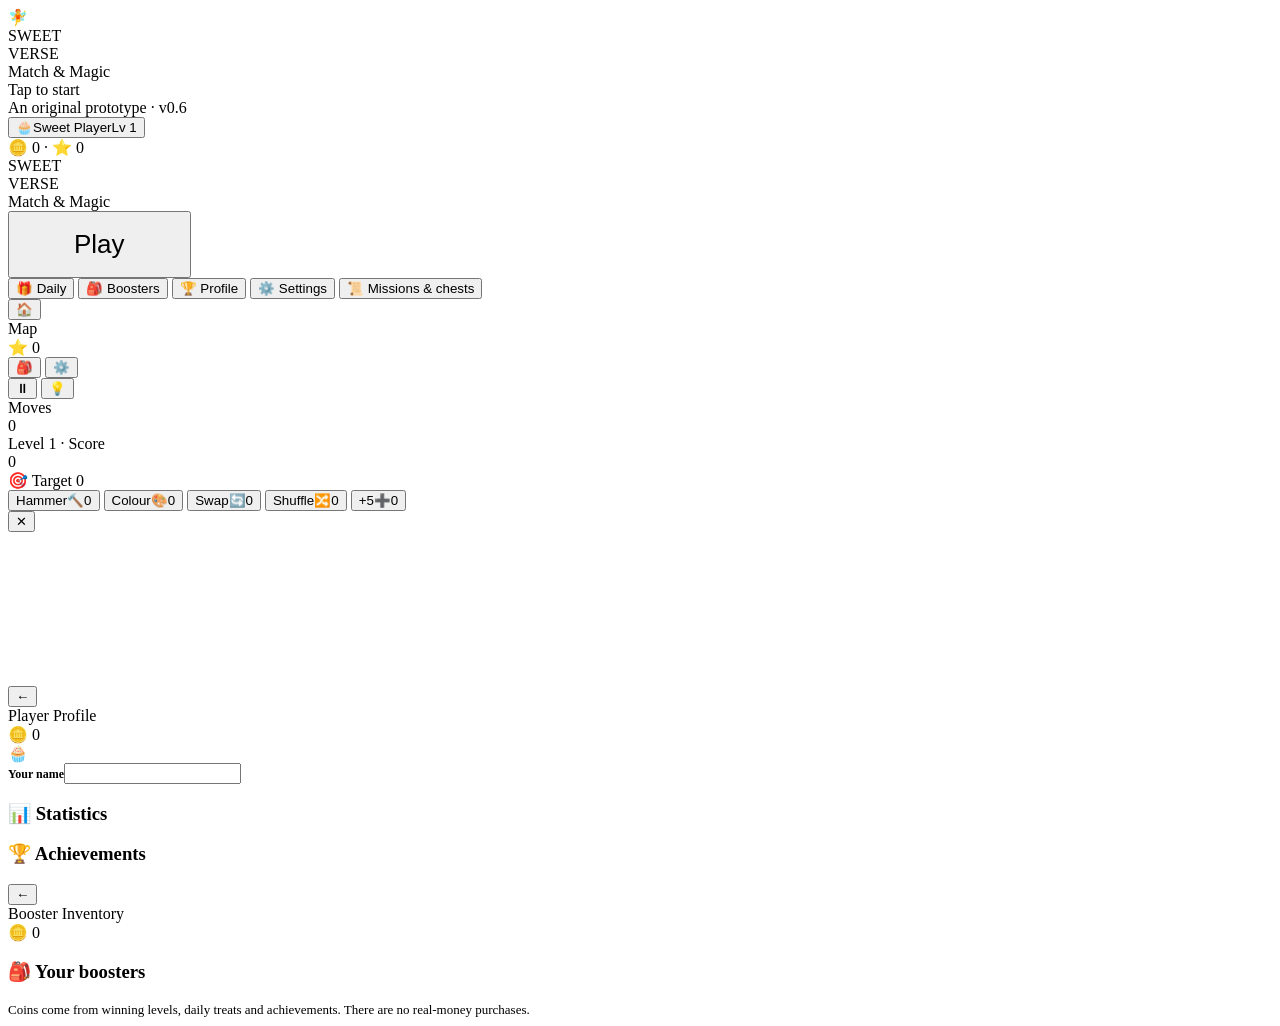
<file: template.html>
<!DOCTYPE html>
<html lang="en">
<head>
<meta charset="utf-8">
<meta name="viewport" content="width=device-width,initial-scale=1,maximum-scale=1,user-scalable=no">
<meta name="theme-color" content="#6a2cc4">
<title>Sweetverse – Match &amp; Magic</title>
<!-- SWEETVERSE playable prototype. Built 2026-11-14 (v0.3); 2026-11-15 (v0.4, v0.5). -->
<style>/*CSS*/</style>
</head>
<body>
<section id="splash" class="screen">
  <div class="bg"></div><div class="sparkles"></div>
  <div class="pipBig">🧚</div>
  <div class="logo">SWEET<br>VERSE</div>
  <div class="sub">Match &amp; Magic</div>
  <div id="loadBar"><div id="loadFill"></div></div>
  <div id="tapStart" class="hidden">Tap to start</div>
  <div class="studio">An original prototype · v0.6</div>
</section>

<section id="home" class="screen hidden">
  <div class="bg"></div><div class="sparkles"></div>
  <div class="homeTop">
    <button class="who" id="profileBtn2" onclick="document.getElementById('profileBtn').click()"><span class="av0" id="homeAvatar">🧁</span><span id="homeName">Sweet Player</span><span class="lvWrap"><span id="lvBadge">Lv 1</span><span class="xpBar"><span id="xpFill"></span></span></span></button>
    <div class="pill">🪙 <span class="coinVal">0</span> · ⭐ <span id="homeStars">0</span></div>
  </div>
  <div class="logo">SWEET<br>VERSE</div>
  <div class="sub">Match &amp; Magic</div>
  <button class="btn green" id="playBtn" style="font-size:26px;padding:16px 64px">Play</button>
  <div class="menuGrid">
    <button class="btn gold" id="dailyBtn">🎁 Daily<span class="dot hidden" id="dailyDot"></span></button>
    <button class="btn blue" id="shopBtn">🎒 Boosters</button>
    <button class="btn" id="profileBtn">🏆 Profile</button>
    <button class="btn blue" id="homeSettings">⚙️ Settings</button>
    <button class="btn green wide" id="missionsBtn">📜 Missions &amp; chests<span class="dot hidden" id="missionDot"></span></button>
  </div>
</section>

<section id="map" class="screen hidden">
  <div class="bg"></div><div class="sparkles"></div>
  <div class="topbar">
    <button class="icon-btn" id="mapHome" aria-label="Home">🏠</button>
    <div class="title">Map</div>
    <div class="pill">⭐ <span id="starTotal">0</span></div>
    <button class="icon-btn" id="mapShop" aria-label="Boosters">🎒</button>
    <button class="icon-btn" id="mapSettings" aria-label="Settings">⚙️</button>
  </div>
  <div id="mapScroll"></div>
</section>

<section id="game" class="screen hidden">
  <div class="bg" id="gameBg"></div><div class="sparkles"></div>
  <div class="side">
    <div class="hud">
      <button class="icon-btn" id="pauseBtn" aria-label="Pause">⏸</button>
      <button class="icon-btn hintb" id="hintBtn" aria-label="Hint">💡</button>
      <div class="hud-box" id="movesBox"><div class="lbl" id="movesLbl">Moves</div><div class="val" id="movesVal">0</div></div>
      <div class="hud-box scorewrap"><div class="lbl">Level <span id="lvlNum">1</span> · Score</div><div class="val" id="scoreVal">0</div>
        <div class="starbar"><div class="fill" id="starFill"></div><div id="starMarks"></div></div>
        <div class="target">🎯 Target <span id="targetVal">0</span></div></div>
    </div>
    <div class="goals" id="goalRow"></div>
    <div class="boosters">
      <button class="booster" id="b-hammer" aria-label="Sweet Hammer"><span class="nm">Hammer</span>🔨<span class="cnt">0</span></button>
      <button class="booster" id="b-blast" aria-label="Colour Blast"><span class="nm">Colour</span>🎨<span class="cnt">0</span></button>
      <button class="booster" id="b-swap" aria-label="Magic Swap"><span class="nm">Swap</span>🔄<span class="cnt">0</span></button>
      <button class="booster" id="b-shuffle" aria-label="Shuffle Magic"><span class="nm">Shuffle</span>🔀<span class="cnt">0</span></button>
      <button class="booster" id="b-moves" aria-label="Extra Moves"><span class="nm">+5</span>➕<span class="cnt">0</span></button>
    </div>
  </div>
  <div class="boardArea">
    <div id="boardWrap">
      <div id="modeHint" class="modeHint hidden"><span id="modeText"></span><button id="modeCancel" aria-label="Cancel booster">✕</button></div>
      <div id="board"><div id="tiles"></div><div id="overlay"></div><canvas id="pcan"></canvas><div id="fx"></div></div>
    </div>
  </div>
</section>

<section id="profile" class="screen hidden">
  <div class="bg"></div><div class="sparkles"></div>
  <div class="topbar"><button class="icon-btn" id="profBack" aria-label="Back">←</button><div class="title">Player Profile</div><div class="pill">🪙 <span class="coinVal">0</span></div></div>
  <div class="page">
    <div class="panel"><div class="profHead"><div id="profAvatar">🧁</div><div style="flex:1"><label style="font-size:12px;font-weight:800">Your name</label><input id="profName" maxlength="16"></div></div><div id="avatarRow"></div></div>
    <div class="panel"><h3>📊 Statistics</h3><div id="statGrid"></div></div>
    <div class="panel"><h3>🏆 Achievements <span id="achCount"></span></h3><div id="achList"></div></div>
  </div>
</section>

<section id="shop" class="screen hidden">
  <div class="bg"></div><div class="sparkles"></div>
  <div class="topbar"><button class="icon-btn" id="shopBack" aria-label="Back">←</button><div class="title">Booster Inventory</div><div class="pill">🪙 <span class="coinVal">0</span></div></div>
  <div class="page">
    <div class="panel"><h3>🎒 Your boosters</h3><p style="margin:0 0 6px;font-size:13px">Coins come from winning levels, daily treats and achievements. There are no real-money purchases.</p><div id="shopList"></div></div>
  </div>
</section>

<div id="modal" class="hidden"></div>
<script>/*META*/</script>
<script>/*ENGINE*/</script>
<script>/*LEVELS*/</script>
<script>/*UI*/</script>
</body>
</html>
</file>
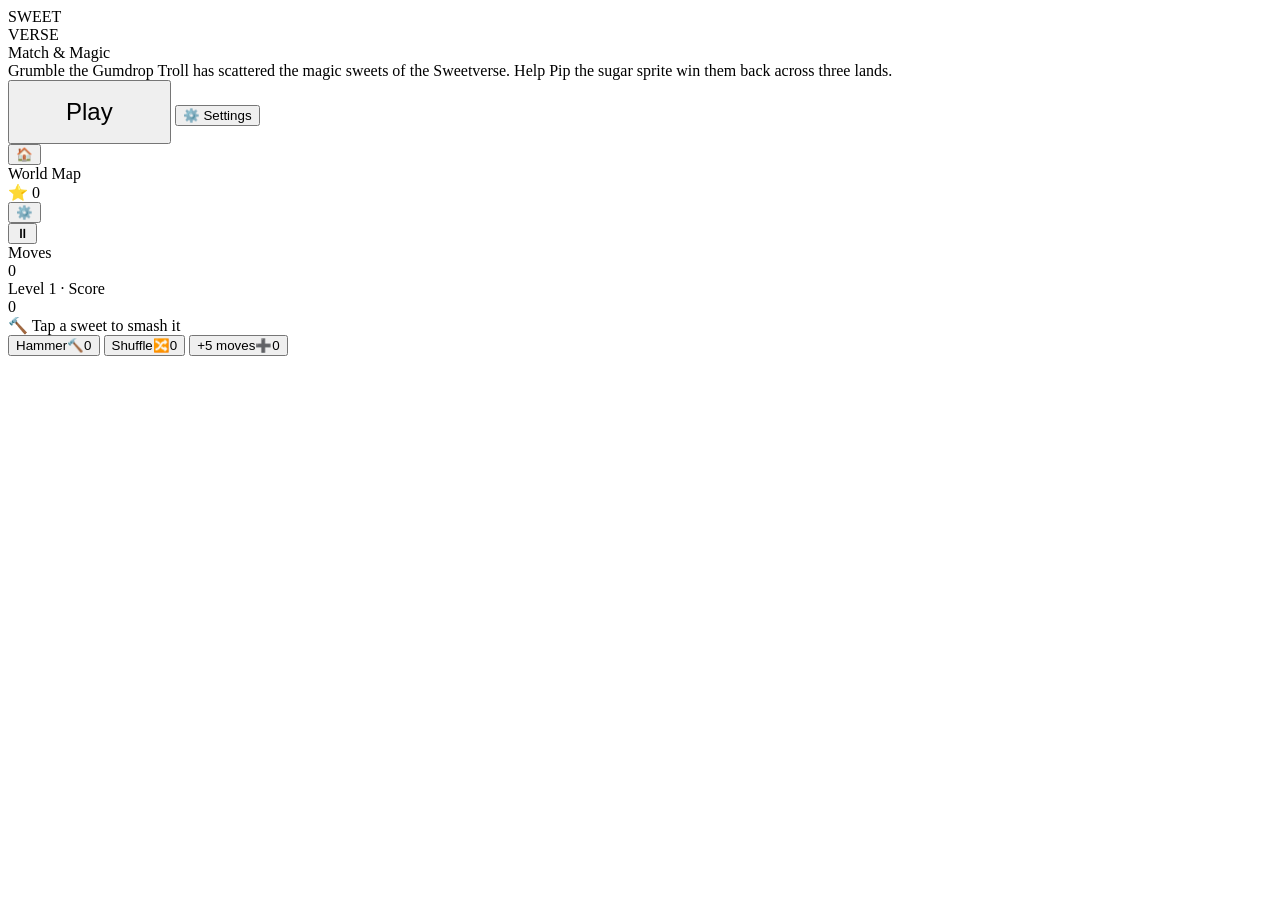
<file: archive/template.v02.html>
<!DOCTYPE html>
<html lang="en">
<head>
<meta charset="utf-8">
<meta name="viewport" content="width=device-width,initial-scale=1,maximum-scale=1,user-scalable=no,viewport-fit=cover">
<meta name="theme-color" content="#6a2cc4">
<title>Sweetverse – Match &amp; Magic</title>
<!-- SWEETVERSE playable prototype. Built 2026-11-14 (v0.2). -->
<style>/*CSS*/</style>
</head>
<body>
<section id="home" class="screen">
  <div class="bg"></div><div class="sparkles"></div>
  <div class="logo">SWEET<br>VERSE</div>
  <div class="sub">Match &amp; Magic</div>
  <div class="story">Grumble the Gumdrop Troll has scattered the magic sweets of the Sweetverse. Help Pip the sugar sprite win them back across three lands.</div>
  <button class="btn green" id="playBtn" style="font-size:24px;padding:16px 56px">Play</button>
  <button class="btn blue small" id="homeSettings">⚙️ Settings</button>
</section>

<section id="map" class="screen hidden">
  <div class="bg"></div><div class="sparkles"></div>
  <div class="topbar">
    <button class="icon-btn" id="mapHome" aria-label="Home">🏠</button>
    <div class="title">World Map</div>
    <div class="pill">⭐ <span id="starTotal">0</span></div>
    <button class="icon-btn" id="mapSettings" aria-label="Settings">⚙️</button>
  </div>
  <div id="mapScroll"></div>
</section>

<section id="game" class="screen hidden">
  <div class="bg" id="gameBg"></div><div class="sparkles"></div>
  <div class="hud">
    <button class="icon-btn" id="pauseBtn" aria-label="Pause">⏸</button>
    <div class="hud-box" id="movesBox"><div class="lbl" id="movesLbl">Moves</div><div class="val" id="movesVal">0</div></div>
    <div class="hud-box scorewrap"><div class="lbl">Level <span id="lvlNum">1</span> · Score</div><div class="val" id="scoreVal">0</div>
      <div class="starbar"><div class="fill" id="starFill"></div><div id="starMarks"></div></div></div>
  </div>
  <div class="goals" id="goalRow"></div>
  <div class="boardArea">
    <div id="boardWrap">
      <div id="modeHint" class="modeHint hidden">🔨 Tap a sweet to smash it</div>
      <div id="board"><div id="tiles"></div><div id="overlay"></div><div id="fx"></div></div>
    </div>
  </div>
  <div class="boosters">
    <button class="booster" id="bHammer" aria-label="Sweet Hammer"><span class="nm">Hammer</span>🔨<span class="cnt">0</span></button>
    <button class="booster" id="bShuffle" aria-label="Shuffle Magic"><span class="nm">Shuffle</span>🔀<span class="cnt">0</span></button>
    <button class="booster" id="bMoves" aria-label="Extra Moves"><span class="nm">+5 moves</span>➕<span class="cnt">0</span></button>
  </div>
</section>

<div id="modal" class="hidden"></div>
<script>/*ENGINE*/</script>
<script>/*LEVELS*/</script>
<script>/*UI*/</script>
</body>
</html>
</file>
